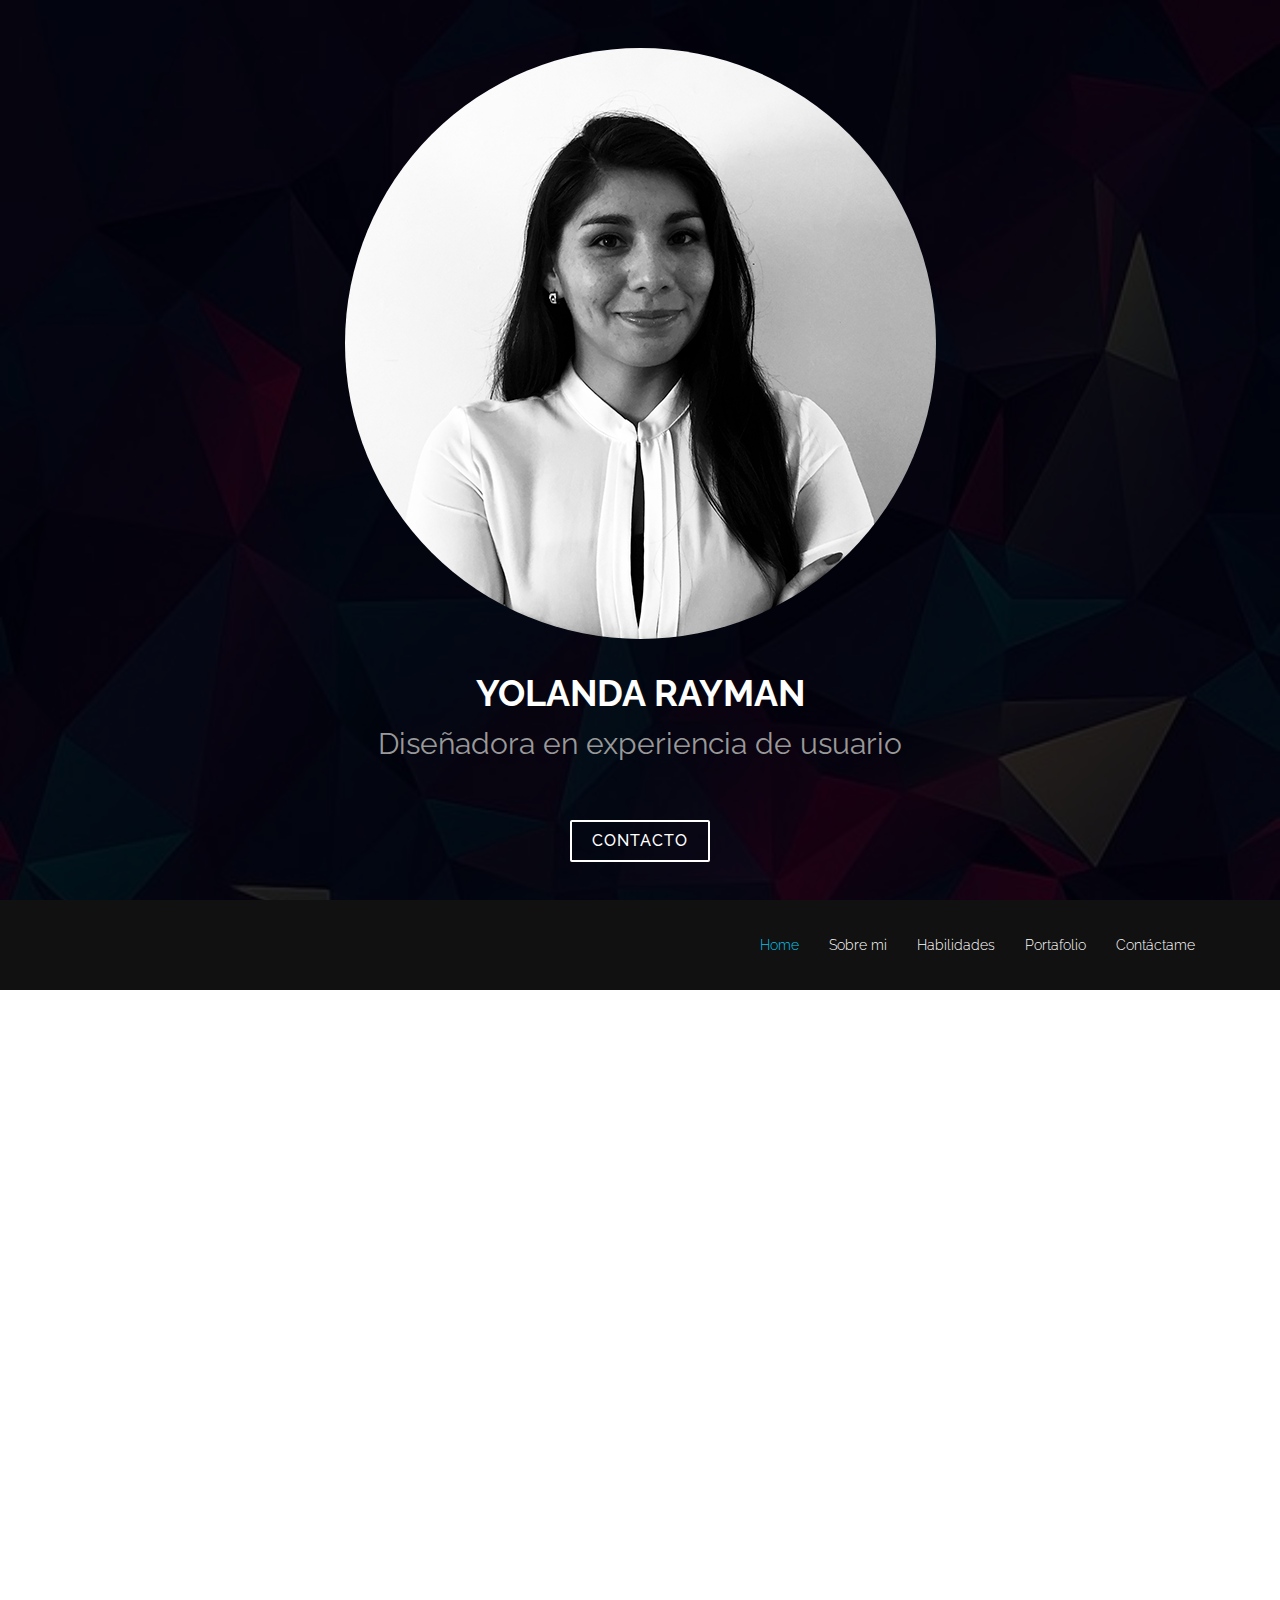
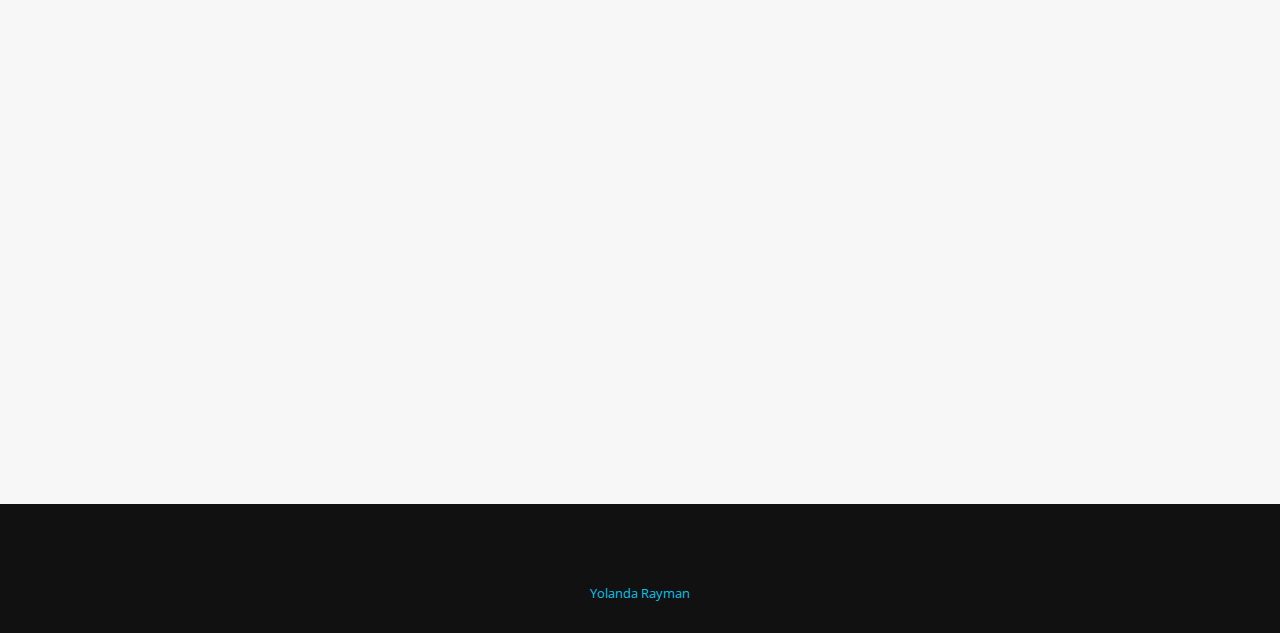
<file: index.html>
<!DOCTYPE html>
<html lang="en">
<head>
  <meta charset="utf-8">
  <title>Yolanda Rayman</title>
  <meta content="width=device-width, initial-scale=1.0" name="viewport">
  <meta content="" name="keywords">
  <meta content="" name="description">
  <!-- Facebook Opengraph integration: https://developers.facebook.com/docs/sharing/opengraph -->
  <meta property="og:title" content="">
  <meta property="og:image" content="">
  <meta property="og:url" content="">
  <meta property="og:site_name" content="">
  <meta property="og:description" content="">
  <!-- Twitter Cards integration: https://dev.twitter.com/cards/  -->
  <meta name="twitter:card" content="summary">
  <meta name="twitter:site" content="">
  <meta name="twitter:title" content="">
  <meta name="twitter:description" content="">
  <meta name="twitter:image" content="">
  <!-- Place your favicon.ico and apple-touch-icon.png in the template root directory -->
  <link href="favicon.ico" rel="shortcut icon">
  <!-- Google Fonts -->
  <link href="https://fonts.googleapis.com/css?family=Open+Sans:300,300i,400,400i,700,700i|Raleway:300,400,500,700,800" rel="stylesheet">
  <!-- Bootstrap CSS File -->
  <link href="lib/bootstrap/css/bootstrap.min.css" rel="stylesheet">
  <!-- Libraries CSS Files -->
  <link href="lib/font-awesome/css/font-awesome.min.css" rel="stylesheet">
  <link href="lib/animate-css/animate.min.css" rel="stylesheet">
  <!-- Main Stylesheet File -->
  <link href="css/style.css" rel="stylesheet">
</head>
<body>
  <div id="preloader"></div>
  <section id="hero">
    <div class="hero-container">
      <div class="wow fadeIn">
        <div class="hero-logo">
          <img class="perfil" src="img/yoli.png" alt="Imperial">
        </div>
        <h1>Yolanda Rayman</h1>
        <h2>Diseñadora en experiencia de usuario </h2>
        <div class="actions">
          <a href="#contact" class="btn-services">Contacto</a>
        </div>
      </div>
    </div>
  </section>
  <!--==========================
  Header Section
  ============================-->
  <header id="header">
    <div class="container">
      <div id="logo" class="pull-left">
        <a href="#hero"></a>
        <!-- Uncomment below if you prefer to use a text image -->
        <!--<h1><a href="#hero">Header 1</a></h1>-->
      </div>
      <nav id="nav-menu-container">
        <ul class="nav-menu">
          <li class="menu-active"><a href="#hero">Home</a></li>
          <li><a href="#about">Sobre mi</a></li>
          <li><a href="#services">Habilidades</a></li>
          <li><a href="#portfolio">Portafolio</a></li>
          <li><a href="#contact">Contáctame</a></li>
        </ul>
      </nav>
      <!-- #nav-menu-container -->
    </div>
  </header>
  <!-- #header -->
  <!--==========================
  About Section
  ============================-->
  <section id="about">
    <div class="container wow fadeInUp">
      <div class="row">
        <div class="col-md-12">
          <h3 class="section-title">Sobre mi</h3>
          <div class="section-title-divider"></div>
          <p>Me gusta aprender de forma constante, compartir con gente nueva, además de buscar nuevos desafíos y oportunidades para crecer, así que siempre estoy aprendiendo algo nuevo.</p>
          <p>Mi objetivo principal es ser parte de un equipo que apoye mi desarrollo como profesional y me plantee diversos retos, por mi parte puedo aportar con la mejor disposición para aprender, siendo resolutiva y trabajando en equipo.</p>
          <p>En este portafolio presento algunos proyectos para mostrar mi proceso de diseño, para que pueda encontrar información sobre el proceso de investigación, las pruebas, la creación de prototipos y el diseño visual.</p>
        </div>
      </div>
    </div>
  </section>
  <!--==========================
  Services Section
  ============================-->
  <section id="services">
    <div class="container wow fadeInUp">
      <div class="row">
        <div class="col-md-12">
          <h3 class="section-title">Habilidades técnicas</h3>
          <div class="section-title-divider"></div>
        </div>
      </div>
        <br>
      <div class="row">
        <div class="col-md-4 service-item">
          <div class="service-icon"><i class="fa fa-child"></i></div>
          <h4 class="service-title"><a href="">Metodología centrada en el usuario.</a></h4>
          <p class="service-description">Procesos iterativos, ágiles, técnicas de investigación e ideación, estrategia de contenidos, usabilidad, storytelling, síntesis de información, wireframe.</p>
        </div>
        <div class="col-md-4 service-item">
          <div class="service-icon"><i class="fa fa-desktop"></i></div>
          <h4 class="service-title"><a href="">Prototipado</a></h4>
          <p class="service-description">Marvelapp, Figma, Pop, Ilustrator</p>
        </div>
        <div class="col-md-4 service-item">
          <div class="service-icon"><i class="fa fa-bar-chart"></i></div>
          <h4 class="service-title"><a href="">Desarrollo Web</a></h4>
          <p class="service-description">Git, github, HTML5, CSS3, JS. <br>Framework: Bootstrap, Materialize</p>
        </div>
      </div>
    </div>
  </section>
  <!--==========================
  Porfolio Section
  ============================-->
  <section id="portfolio">
    <div class="container wow fadeInUp">
      <div class="row">
        <div class="col-md-12">
          <h3 class="section-title">Portafolio Ux</h3>
          <div class="section-title-divider"></div>
        </div>
      </div>
      <div class="row">
        <div class="col-md-4">
          <a class="portfolio-item" style="background-image: url(img/cine.png);" target="_blank" href="https://github.com/yolangelica/club-socios-cine/blob/master/README.md">
            <div class="details">
              <h4>Club socios cine</h4>
              <span>Rediseña la página integrando un perfil de socios, mejorando el formulario de inscripción y facilitando la compra de entradas con el club de socios.</span>
            </div>
          </a>
          <h4 class="text-center">Rediseño web Club cine Hoyts</h4>
        </div>
        <div class="col-md-4">
          <a class="portfolio-item" style="background-image: url(img/export.png);" target="_blank" href="https://github.com/yolangelica/banco-joven-ux/blob/master/README.md">
            <div class="details">
              <h4>Banco joven</h4>
              <span>Proyecto que mejora la experiencia de usuario al entregar recordatorios de pagos y transferencias online a través del móvil.</span>
            </div>
          </a>
          <h4 class="text-center">Banco Joven Mobank</h4>
        </div>
        <div class="col-md-4">
          <a class="portfolio-item" style="background-image: url(img/biblia-logo.png);" target="_blank" href="https://github.com/yolangelica/biblia-app/blob/master/readme.md">
            <div class="details">
              <h4>Biblia app</h4>
              <span>Crea una búsqueda rápida de libros bíblicos o sus versículos, además de permitir guardar las lecturas.</span>
            </div>
          </a>
          <h4 class="text-center">Biblia app</h4>
        </div>
      </div>
    </div>
    <div class="container wow fa">
      <div class="row">
        <div class="col-md-12">
          <h3 class="section-title">Maquetado</h3>
          <div class="section-title-divider"></div>
        </div>
      </div>
      <div class="row">
        <div class="col-md-6">
          <a class="portfolio-item img-responsive" style="background-image: url(https://user-images.githubusercontent.com/32304271/38166894-f7732504-3501-11e8-971f-7499bc98c681.png);" target="_blank" href="https://github.com/yolangelica/FoodMap-reto">
            <div class="details">
              <h4>Food-map</h4>
              <span>Por medio de jquery, html5, css3 y bootstrap se crea filtro de tipos de comida Arabe, Peruana y China de forma responsive.</span>
            </div>
          </a>
          <h4 class="text-center">Food-Map</h4>
        </div>
        <div class="col-md-6">
          <a class="portfolio-item img-responsive" style="background-image: url(https://user-images.githubusercontent.com/32304271/38167196-b05a8800-3507-11e8-9444-0bba8a086832.png);" target="_blank" href="https://github.com/yolangelica/materialize-practica-pandaLover">
            <div class="details">
              <h4>Panda-Lover</h4>
              <span>Panda Lover página responsive, solo maquetación con html5, css3, materialize.</span>
            </div>
          </a>
          <h4 class="text-center">Panda-Love</h4>
        </div>
      </div>
    </div>
  </section>
  <!--==========================
  Contact Section
  ============================-->
  <section id="contact">
    <div class="container wow fadeInUp">
      <div class="row">
        <div class="col-md-12">
          <h3 class="section-title">Contáctame</h3>
          <div class="section-title-divider"></div>
        </div>
      </div>
      <div class="col-md-5 col-md-push-2">
        <div class="form">
          <div id="sendmessage">Your message has been sent. Thank you!</div>
          <div id="errormessage"></div>
          <form action="https://formspree.io/rayman.yolanda@gmail.com" method="Post" role="form" class="contactForm">
             <div class="form-group">
              <br>
               <p>Puedes enviar un correo directo, dejando tu email y un mensaje</p>
             </div>
            <div class="form-group">
              <input type="email" name="email"  class="form-control"  id="email" placeholder="Tu email" data-rule="email"/>
            </div>
            <div class="form-group">
              <textarea class="form-control" textarea name="message"  rows="5" data-rule="required" data-msg="Please write something for us" placeholder="Mensaje"></textarea>
            </div>
            <div class="text-center"><button type="submit">Enviar</button></div>
          </form>
        </div>
      </div>
      <div class="row">
        <div class="col-md-3 col-md-push-2">
          <div class="info">
            <div>
              <i class="fa fa-linkedin"></i>
              <p><a href="www.linkedin.com/in/yolanda-rayman-ux">Linkedin</a></p>
            </div>
            <div>
              <i class="fa fa-envelope"></i>
              <p>rayman.yolanda@gmail.com</p>
            </div>
            <div>
              <i class="fa fa-phone"></i>
              <p>+569 5714 8813</p>
            </div>
            <div>
              <i class="fa fa-download"></i>
              <a href="https://github.com/yolangelica/yolangelica.github.io/raw/master/img/curriculum.pdf" target="_blank">Descargar currículum</a>
            </div>
          </div>
        </div>
      </div>
    </div>
  </section>
  <!--==========================
  Footer
============================-->
  <footer id="footer">
    <div class="container">
      <div class="row">
        <div class="col-md-12">
          <div class="copyright">
          </div>
          <div class="credits">
            <a href="https://github.com/yolangelica?tab=repositories">Yolanda Rayman</a>
          </div>
        </div>
      </div>
    </div>
  </footer>
  <!-- #footer -->
  <a href="#" class="back-to-top"><i class="fa fa-chevron-up"></i></a>
  <!-- Required JavaScript Libraries -->
  <script src="lib/jquery/jquery.min.js"></script>
  <script src="lib/bootstrap/js/bootstrap.min.js"></script>
  <script src="lib/superfish/hoverIntent.js"></script>
  <script src="lib/superfish/superfish.min.js"></script>
  <script src="lib/morphext/morphext.min.js"></script>
  <script src="lib/wow/wow.min.js"></script>
  <script src="lib/stickyjs/sticky.js"></script>
  <script src="lib/easing/easing.js"></script>
  <!-- Template Specisifc Custom Javascript File -->
  <script src="js/custom.js"></script>
</body>
</html>
</file>
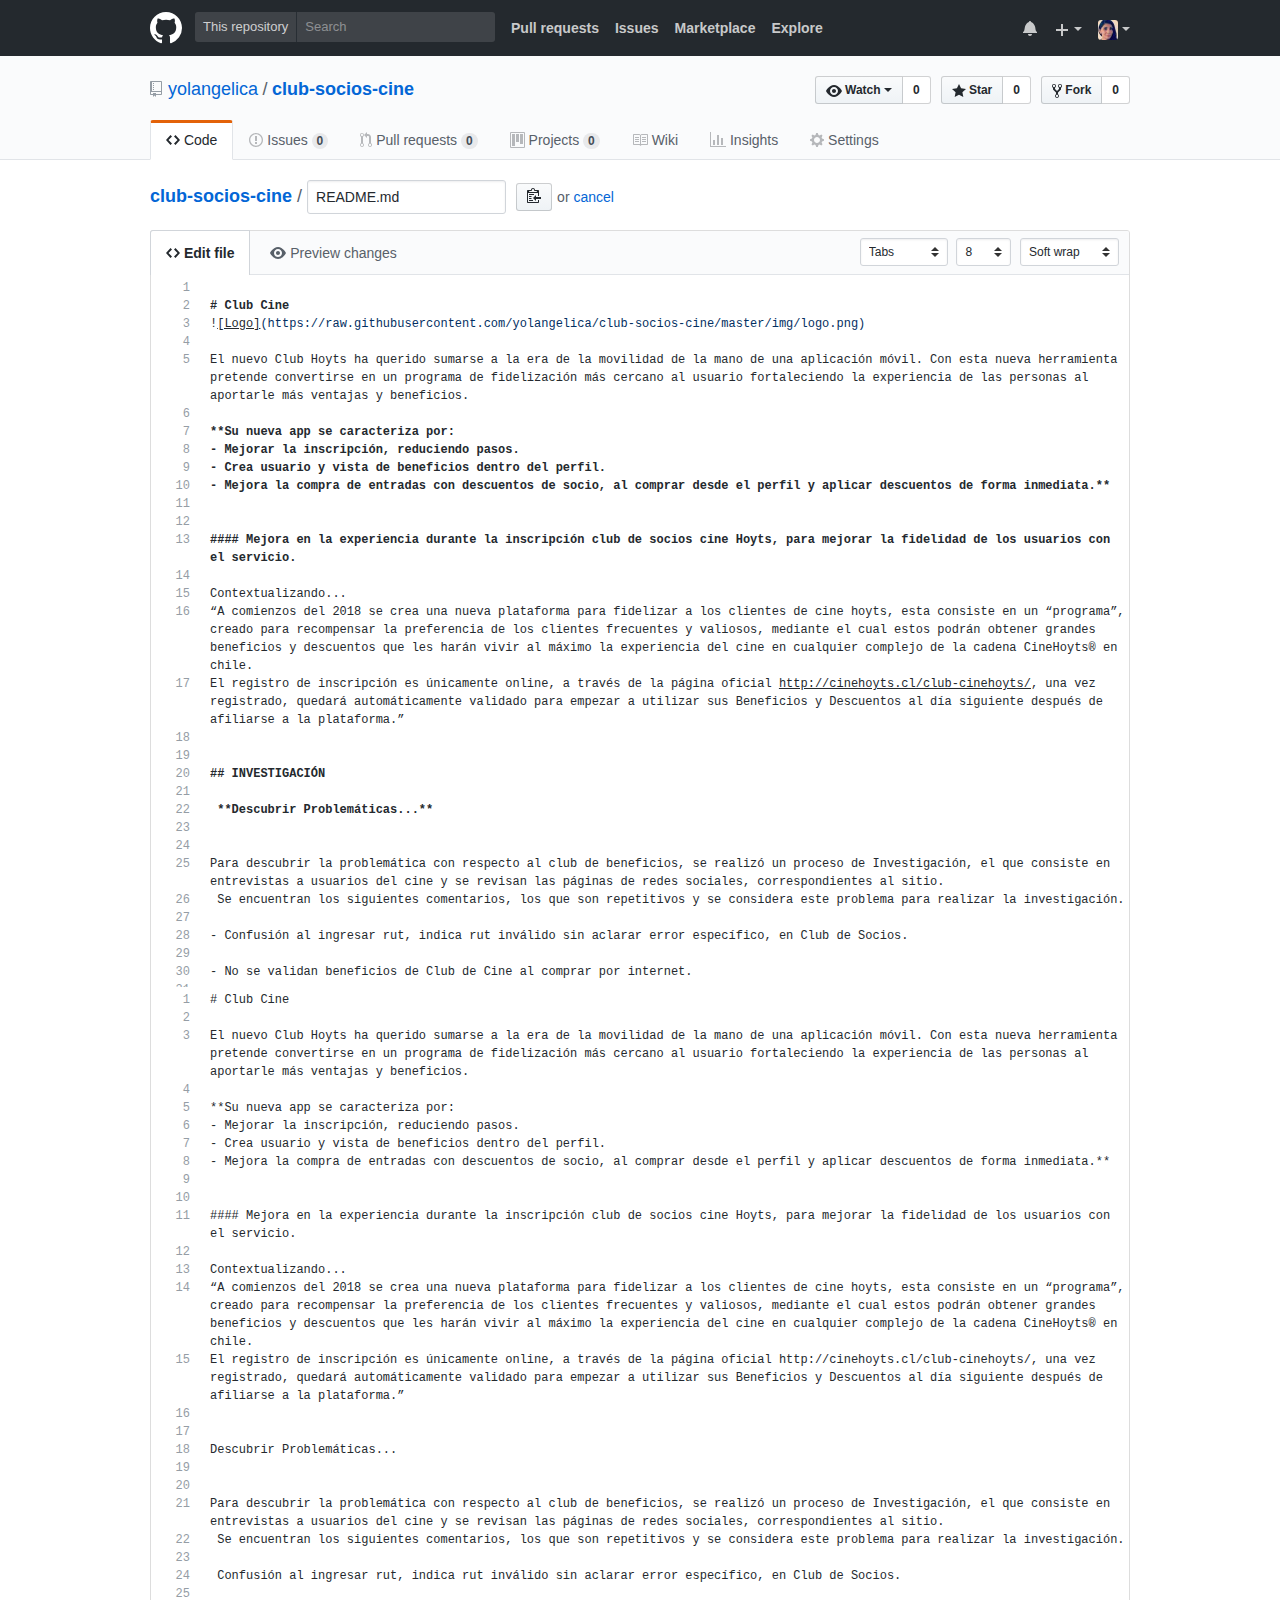
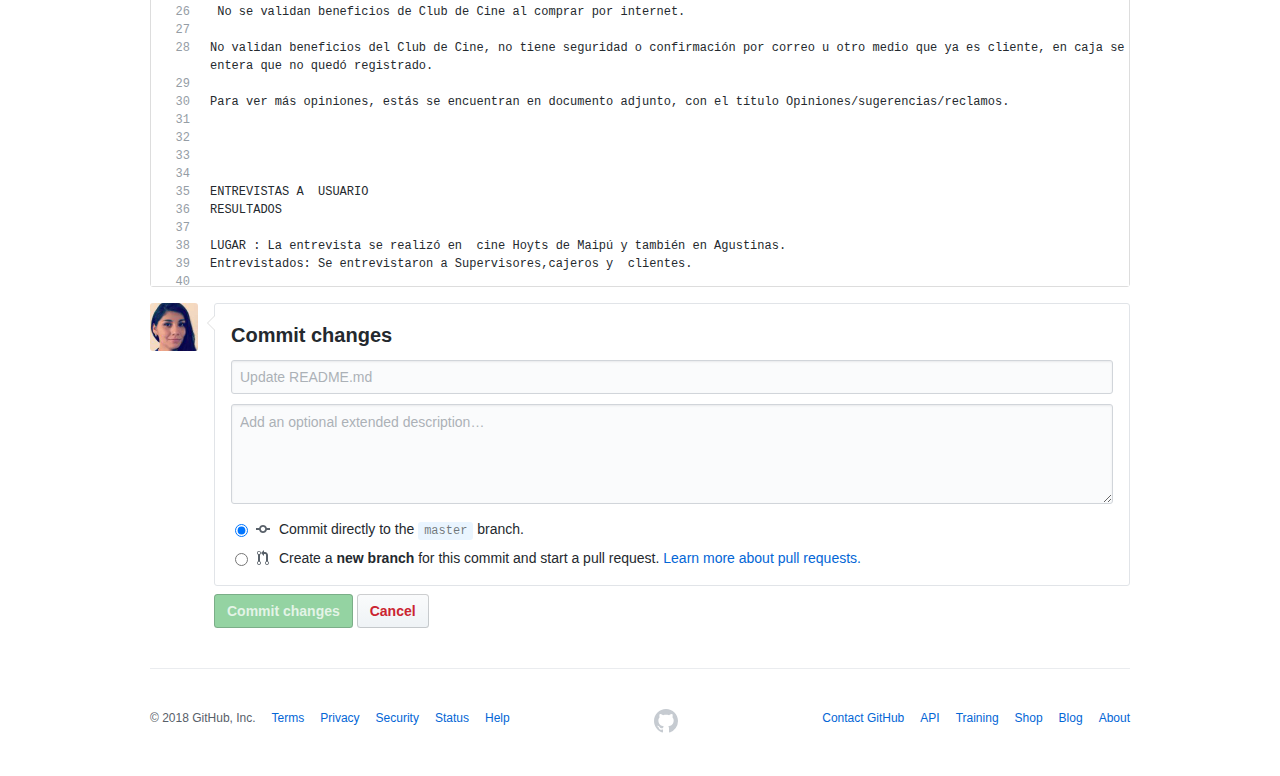
<file: img/Editing club-socios-cine_README.md at master · yolangelica_club-socios-cine.html>
<!DOCTYPE html>
<!-- saved from url=(0069)https://github.com/yolangelica/club-socios-cine/edit/master/README.md -->
<html lang="en"><head><meta http-equiv="Content-Type" content="text/html; charset=UTF-8">
    
  <link rel="dns-prefetch" href="https://assets-cdn.github.com/">
  <link rel="dns-prefetch" href="https://avatars0.githubusercontent.com/">
  <link rel="dns-prefetch" href="https://avatars1.githubusercontent.com/">
  <link rel="dns-prefetch" href="https://avatars2.githubusercontent.com/">
  <link rel="dns-prefetch" href="https://avatars3.githubusercontent.com/">
  <link rel="dns-prefetch" href="https://github-cloud.s3.amazonaws.com/">
  <link rel="dns-prefetch" href="https://user-images.githubusercontent.com/">



  <link crossorigin="anonymous" media="all" integrity="sha512-KDZfnHRZjn4xEe2VuPe5iA8c+O1aNoowrYTe3DQQR97UQDzf5HZ15My/ytImCLmX5X6kBM8kwtuUVj5H+DOZbA==" rel="stylesheet" href="./Editing club-socios-cine_README.md at master · yolangelica_club-socios-cine_files/frameworks-7d09971c51977b60c6626362003ef38a.css">
  <link crossorigin="anonymous" media="all" integrity="sha512-FpA5YMJMEoVOh13/rVHYeJ0R6GwkMMmCK1HxT/kACNRPaeqOws/hs8nOeP6z01qO5B1wBJ6FJFy4g+BceUjgGw==" rel="stylesheet" href="./Editing club-socios-cine_README.md at master · yolangelica_club-socios-cine_files/github-b41cf1470327d5ea4cbf14fec59fa423.css">
  
  
  
  

  <meta name="viewport" content="width=device-width">
  
  <title>Editing club-socios-cine/README.md at master · yolangelica/club-socios-cine</title>
    <meta name="description" content="GitHub is where people build software. More than 27 million people use GitHub to discover, fork, and contribute to over 80 million projects.">
  <link rel="search" type="application/opensearchdescription+xml" href="https://github.com/opensearch.xml" title="GitHub">
  <link rel="fluid-icon" href="https://github.com/fluidicon.png" title="GitHub">
  <meta property="fb:app_id" content="1401488693436528">

    
    <meta property="og:image" content="https://avatars2.githubusercontent.com/u/32304271?s=400&amp;v=4"><meta property="og:site_name" content="GitHub"><meta property="og:type" content="object"><meta property="og:title" content="yolangelica/club-socios-cine"><meta property="og:url" content="https://github.com/yolangelica/club-socios-cine"><meta property="og:description" content="club-socios-cine - Esta nueva plataforma, modifica el sitio, siendo más fácil el proceso de registro, creando  un perfil para que el usuario tenga el control de sus beneficios y puntos y simplifica...">

  <link rel="assets" href="https://assets-cdn.github.com/">
  <link rel="web-socket" href="wss://live.github.com/_sockets/VjI6MjU5MzIxODUyOmQyNmM1MjVkMGUwYjVmZmIzZTFiMmQ5YjA4ZTZlMTFiYWM3NDJkNGM5MjhjNTkzOTNmZGM3Y2MyODEyNGM4Njc=--2f25d9e585746f43257df58f9b8e529f647ee425">
  <meta name="pjax-timeout" content="1000">
  <link rel="sudo-modal" href="https://github.com/sessions/sudo_modal">
  <meta name="request-id" content="E31C:182FA:BCE87:16A4D1:5AB91C57" data-pjax-transient="">


  

  <meta name="selected-link" value="repo_source" data-pjax-transient="">

    <meta name="google-site-verification" content="KT5gs8h0wvaagLKAVWq8bbeNwnZZK1r1XQysX3xurLU">
  <meta name="google-site-verification" content="ZzhVyEFwb7w3e0-uOTltm8Jsck2F5StVihD0exw2fsA">
  <meta name="google-site-verification" content="GXs5KoUUkNCoaAZn7wPN-t01Pywp9M3sEjnt_3_ZWPc">
    <meta name="google-analytics" content="UA-3769691-2">

<meta name="octolytics-host" content="collector.githubapp.com"><meta name="octolytics-app-id" content="github"><meta name="octolytics-event-url" content="https://collector.githubapp.com/github-external/browser_event"><meta name="octolytics-dimension-request_id" content="E31C:182FA:BCE87:16A4D1:5AB91C57"><meta name="octolytics-dimension-region_edge" content="iad"><meta name="octolytics-dimension-region_render" content="iad"><meta name="octolytics-actor-id" content="32304271"><meta name="octolytics-actor-login" content="yolangelica"><meta name="octolytics-actor-hash" content="d0eab1fe733144ded8e8b7bf2fad7f6c23bf93ae34a989dcb7a5e8765c07ba76">
<meta name="hydro-events-url" content="https://github.com/hydro_browser_events">
<meta name="analytics-location" content="/&lt;user-name&gt;/&lt;repo-name&gt;/blob/edit" data-pjax-transient="true">




  <meta class="js-ga-set" name="dimension1" content="Logged In">


  

      <meta name="hostname" content="github.com">
    <meta name="user-login" content="yolangelica">

      <meta name="expected-hostname" content="github.com">
    <meta name="js-proxy-site-detection-payload" content="[base64]">

    <meta name="enabled-features" content="UNIVERSE_BANNER,FREE_TRIALS,MARKETPLACE_INSIGHTS,MARKETPLACE_INSIGHTS_CONVERSION_PERCENTAGES">

  <meta name="html-safe-nonce" content="437cc4af86b8597cb7d9cb2589656c9d52be3831">

  <meta http-equiv="x-pjax-version" content="23857cf6f6beef602e0a4b4a84d5f42e">
  

      <link href="https://github.com/yolangelica/club-socios-cine/commits/master.atom" rel="alternate" title="Recent Commits to club-socios-cine:master" type="application/atom+xml">

  <meta name="description" content="club-socios-cine - Esta nueva plataforma, modifica el sitio, siendo más fácil el proceso de registro, creando  un perfil para que el usuario tenga el control de sus beneficios y puntos y simplificando la compra de entradas utilizando los descuentos a través de la web.">
  <meta name="go-import" content="github.com/yolangelica/club-socios-cine git https://github.com/yolangelica/club-socios-cine.git">

  <meta name="octolytics-dimension-user_id" content="32304271"><meta name="octolytics-dimension-user_login" content="yolangelica"><meta name="octolytics-dimension-repository_id" content="126854599"><meta name="octolytics-dimension-repository_nwo" content="yolangelica/club-socios-cine"><meta name="octolytics-dimension-repository_public" content="true"><meta name="octolytics-dimension-repository_is_fork" content="false"><meta name="octolytics-dimension-repository_network_root_id" content="126854599"><meta name="octolytics-dimension-repository_network_root_nwo" content="yolangelica/club-socios-cine"><meta name="octolytics-dimension-repository_explore_github_marketplace_ci_cta_shown" content="true">




  <meta name="browser-stats-url" content="https://api.github.com/_private/browser/stats">

  <meta name="browser-errors-url" content="https://api.github.com/_private/browser/errors">

  <link rel="mask-icon" href="https://assets-cdn.github.com/pinned-octocat.svg" color="#000000">
  <link rel="icon" type="image/x-icon" class="js-site-favicon" href="https://assets-cdn.github.com/favicon.ico">

<meta name="theme-color" content="#1e2327">


  <meta name="u2f-support" content="true">

<link rel="manifest" href="https://github.com/manifest.json" crossorigin="use-credentials">

  </head>

  <body class="logged-in env-production page-edit-blob">
    

  <div class="position-relative js-header-wrapper ">
    <a href="https://github.com/yolangelica/club-socios-cine/edit/master/README.md#start-of-content" tabindex="1" class="bg-black text-white p-3 show-on-focus js-skip-to-content">Skip to content</a>
    <div id="js-pjax-loader-bar" class="pjax-loader-bar"><div class="progress"></div></div>

    
    
    



        
<header class="Header  f5" role="banner">
  <div class="d-flex flex-justify-between px-3 container-lg">
    <div class="d-flex flex-justify-between ">
      <div class="">
        <a class="header-logo-invertocat" href="https://github.com/" data-hotkey="g d" aria-label="Homepage" data-ga-click="Header, go to dashboard, icon:logo">
  <svg height="32" class="octicon octicon-mark-github" viewBox="0 0 16 16" version="1.1" width="32" aria-hidden="true"><path fill-rule="evenodd" d="M8 0C3.58 0 0 3.58 0 8c0 3.54 2.29 6.53 5.47 7.59.4.07.55-.17.55-.38 0-.19-.01-.82-.01-1.49-2.01.37-2.53-.49-2.69-.94-.09-.23-.48-.94-.82-1.13-.28-.15-.68-.52-.01-.53.63-.01 1.08.58 1.23.82.72 1.21 1.87.87 2.33.66.07-.52.28-.87.51-1.07-1.78-.2-3.64-.89-3.64-3.95 0-.87.31-1.59.82-2.15-.08-.2-.36-1.02.08-2.12 0 0 .67-.21 2.2.82.64-.18 1.32-.27 2-.27.68 0 1.36.09 2 .27 1.53-1.04 2.2-.82 2.2-.82.44 1.1.16 1.92.08 2.12.51.56.82 1.27.82 2.15 0 3.07-1.87 3.75-3.65 3.95.29.25.54.73.54 1.48 0 1.07-.01 1.93-.01 2.2 0 .21.15.46.55.38A8.013 8.013 0 0 0 16 8c0-4.42-3.58-8-8-8z"></path></svg>
</a>

      </div>

    </div>

    <div class="HeaderMenu d-flex flex-justify-between flex-auto">
      <div class="d-flex">
            <div class="">
              <div class="header-search scoped-search site-scoped-search js-site-search" role="search">
  <!-- '"` --><!-- </textarea></xmp> --><form class="js-site-search-form" data-scoped-search-url="/yolangelica/club-socios-cine/search" data-unscoped-search-url="/search" action="https://github.com/yolangelica/club-socios-cine/search" accept-charset="UTF-8" method="get"><input name="utf8" type="hidden" value="✓">
    <label class="form-control header-search-wrapper js-chromeless-input-container">
        <a class="header-search-scope no-underline" href="https://github.com/yolangelica/club-socios-cine/edit/master/README.md">This repository</a>
      <input type="text" class="form-control header-search-input js-site-search-focus js-site-search-field is-clearable" data-hotkey="s,/" name="q" value="" placeholder="Search" aria-label="Search this repository" data-unscoped-placeholder="Search GitHub" data-scoped-placeholder="Search" autocapitalize="off">
        <input type="hidden" class="js-site-search-type-field" name="type">
    </label>
</form></div>

            </div>

          <ul class="d-flex pl-2 flex-items-center text-bold list-style-none" role="navigation">
            <li>
              <a class="js-selected-navigation-item HeaderNavlink px-2" data-hotkey="g p" data-ga-click="Header, click, Nav menu - item:pulls context:user" aria-label="Pull requests you created" data-selected-links="/pulls /pulls/assigned /pulls/mentioned /pulls" href="https://github.com/pulls">
                Pull requests
</a>            </li>
            <li>
              <a class="js-selected-navigation-item HeaderNavlink px-2" data-hotkey="g i" data-ga-click="Header, click, Nav menu - item:issues context:user" aria-label="Issues you created" data-selected-links="/issues /issues/assigned /issues/mentioned /issues" href="https://github.com/issues">
                Issues
</a>            </li>
                <li>
                  <a class="js-selected-navigation-item HeaderNavlink px-2" data-ga-click="Header, click, Nav menu - item:marketplace context:user" data-selected-links=" /marketplace" href="https://github.com/marketplace">
                    Marketplace
</a>                </li>
            <li>
              <a class="js-selected-navigation-item HeaderNavlink px-2" data-ga-click="Header, click, Nav menu - item:explore" data-selected-links="/explore /trending /trending/developers /integrations /integrations/feature/code /integrations/feature/collaborate /integrations/feature/ship showcases showcases_search showcases_landing /explore" href="https://github.com/explore">
                Explore
</a>            </li>
          </ul>
      </div>

      <div class="d-flex">
        
<ul class="user-nav d-flex flex-items-center list-style-none" id="user-links">
  <li class="dropdown js-menu-container">
    <span class="d-inline-block  px-2">
      
    <a aria-label="You have no unread notifications" class="notification-indicator tooltipped tooltipped-s  js-socket-channel js-notification-indicator" data-hotkey="g n" data-ga-click="Header, go to notifications, icon:read" data-channel="notification-changed:32304271" href="https://github.com/notifications">
        <span class="mail-status "></span>
        <svg class="octicon octicon-bell" viewBox="0 0 14 16" version="1.1" width="14" height="16" aria-hidden="true"><path fill-rule="evenodd" d="M14 12v1H0v-1l.73-.58c.77-.77.81-2.55 1.19-4.42C2.69 3.23 6 2 6 2c0-.55.45-1 1-1s1 .45 1 1c0 0 3.39 1.23 4.16 5 .38 1.88.42 3.66 1.19 4.42l.66.58H14zm-7 4c1.11 0 2-.89 2-2H5c0 1.11.89 2 2 2z"></path></svg>
</a>
    </span>
  </li>

  <li class="dropdown js-menu-container">
    <details class="dropdown-details details-reset js-dropdown-details d-flex px-2 flex-items-center">
      <summary class="HeaderNavlink" aria-label="Create new…" data-ga-click="Header, create new, icon:add">
        <svg class="octicon octicon-plus float-left mr-1 mt-1" viewBox="0 0 12 16" version="1.1" width="12" height="16" aria-hidden="true"><path fill-rule="evenodd" d="M12 9H7v5H5V9H0V7h5V2h2v5h5z"></path></svg>
        <span class="dropdown-caret mt-1"></span>
      </summary>

      <ul class="dropdown-menu dropdown-menu-sw">
        
<a class="dropdown-item" href="https://github.com/new" data-ga-click="Header, create new repository">
  New repository
</a>

  <a class="dropdown-item" href="https://github.com/new/import" data-ga-click="Header, import a repository">
    Import repository
  </a>

<a class="dropdown-item" href="https://gist.github.com/" data-ga-click="Header, create new gist">
  New gist
</a>

  <a class="dropdown-item" href="https://github.com/organizations/new" data-ga-click="Header, create new organization">
    New organization
  </a>



  <div class="dropdown-divider"></div>
  <div class="dropdown-header">
    <span title="yolangelica/club-socios-cine">This repository</span>
  </div>
    <a class="dropdown-item" href="https://github.com/yolangelica/club-socios-cine/issues/new" data-ga-click="Header, create new issue">
      New issue
    </a>

      </ul>
    </details>
  </li>

  <li class="dropdown js-menu-container">

    <details class="dropdown-details details-reset js-dropdown-details d-flex pl-2 flex-items-center">
      <summary class="HeaderNavlink name mt-1" aria-label="View profile and more" data-ga-click="Header, show menu, icon:avatar">
        <img alt="@yolangelica" class="avatar float-left mr-1" src="./Editing club-socios-cine_README.md at master · yolangelica_club-socios-cine_files/32304271" height="20" width="20">
        <span class="dropdown-caret"></span>
      </summary>

      <ul class="dropdown-menu dropdown-menu-sw">
        <li class="dropdown-header header-nav-current-user css-truncate">
          Signed in as <strong class="css-truncate-target">yolangelica</strong>
        </li>

        <li class="dropdown-divider"></li>

        <li><a class="dropdown-item" href="https://github.com/yolangelica" data-ga-click="Header, go to profile, text:your profile">
          Your profile
        </a></li>
        <li><a class="dropdown-item" href="https://github.com/yolangelica?tab=stars" data-ga-click="Header, go to starred repos, text:your stars">
          Your stars
        </a></li>
          <li><a class="dropdown-item" href="https://gist.github.com/" data-ga-click="Header, your gists, text:your gists">Your gists</a></li>

        <li class="dropdown-divider"></li>

        <li><a class="dropdown-item" href="https://help.github.com/" data-ga-click="Header, go to help, text:help">
          Help
        </a></li>

        <li><a class="dropdown-item" href="https://github.com/settings/profile" data-ga-click="Header, go to settings, icon:settings">
          Settings
        </a></li>

        <li><!-- '"` --><!-- </textarea></xmp> --><form class="logout-form" action="https://github.com/logout" accept-charset="UTF-8" method="post"><input name="utf8" type="hidden" value="✓"><input type="hidden" name="authenticity_token" value="Q2gFm8H99O+ZqjC4bFCyi5ODFXri/O7dsMC/2Ai2PLVkO3cOAcv/qEIG3NGHEAsBr+bSxV/8ACXVceI4WTSGJA==">
          <button type="submit" class="dropdown-item dropdown-signout" data-ga-click="Header, sign out, icon:logout">
            Sign out
          </button>
        </form></li>
      </ul>
    </details>
  </li>
</ul>



        <!-- '"` --><!-- </textarea></xmp> --><form class="sr-only right-0" action="https://github.com/logout" accept-charset="UTF-8" method="post"><input name="utf8" type="hidden" value="✓"><input type="hidden" name="authenticity_token" value="a8uG/Jh6YbuhjR4oLpA4rNwT1NQcQzdtfy2qjt2ng+9MmPRpWExq/Hoh8kHF0IEm4HYTa6FD2ZUanPdujCU5fg==">
          <button type="submit" class="dropdown-item dropdown-signout" data-ga-click="Header, sign out, icon:logout">
            Sign out
          </button>
</form>      </div>
    </div>
  </div>
</header>

      

  </div>

  <div id="start-of-content" class="show-on-focus"></div>

    <div id="js-flash-container">
</div>



  <div role="main" class="application-main ">
        <div itemscope="" itemtype="http://schema.org/SoftwareSourceCode" class="">
    <div id="js-repo-pjax-container" data-pjax-container="">
      





  <div class="pagehead repohead instapaper_ignore readability-menu experiment-repo-nav  ">
    <div class="repohead-details-container clearfix container">

      <ul class="pagehead-actions">
  <li>
        <!-- '"` --><!-- </textarea></xmp> --><form data-autosubmit="true" data-remote="true" class="js-social-container" action="https://github.com/notifications/subscribe" accept-charset="UTF-8" method="post"><input name="utf8" type="hidden" value="✓"><input type="hidden" name="authenticity_token" value="SPB2waEubRRN9PYvohOxSTWkkcZo7Nh68ncd2OwbehL4xxFaaUJAHjDMs7ACjnWWbVWEpojviV/PyB0O1ckLCg==">      <input type="hidden" name="repository_id" id="repository_id" value="126854599" class="form-control">

        <div class="select-menu js-menu-container js-select-menu">
          <a href="https://github.com/yolangelica/club-socios-cine/subscription" class="btn btn-sm btn-with-count select-menu-button js-menu-target" role="button" aria-haspopup="true" aria-expanded="false" aria-label="Toggle repository notifications menu" data-ga-click="Repository, click Watch settings, action:blob#edit">
            <span class="js-select-button">
                <svg class="octicon octicon-eye" viewBox="0 0 16 16" version="1.1" width="16" height="16" aria-hidden="true"><path fill-rule="evenodd" d="M8.06 2C3 2 0 8 0 8s3 6 8.06 6C13 14 16 8 16 8s-3-6-7.94-6zM8 12c-2.2 0-4-1.78-4-4 0-2.2 1.8-4 4-4 2.22 0 4 1.8 4 4 0 2.22-1.78 4-4 4zm2-4c0 1.11-.89 2-2 2-1.11 0-2-.89-2-2 0-1.11.89-2 2-2 1.11 0 2 .89 2 2z"></path></svg>
                Watch
            </span>
          </a>
          <a class="social-count js-social-count" href="https://github.com/yolangelica/club-socios-cine/watchers" aria-label="0 users are watching this repository">
            0
          </a>

        <div class="select-menu-modal-holder">
          <div class="select-menu-modal subscription-menu-modal js-menu-content">
            <div class="select-menu-header js-navigation-enable" tabindex="-1">
              <svg class="octicon octicon-x js-menu-close" role="img" aria-label="Close" viewBox="0 0 12 16" version="1.1" width="12" height="16"><path fill-rule="evenodd" d="M7.48 8l3.75 3.75-1.48 1.48L6 9.48l-3.75 3.75-1.48-1.48L4.52 8 .77 4.25l1.48-1.48L6 6.52l3.75-3.75 1.48 1.48z"></path></svg>
              <span class="select-menu-title">Notifications</span>
            </div>

              <div class="select-menu-list js-navigation-container" role="menu">

                <div class="select-menu-item js-navigation-item selected" role="menuitem" tabindex="0">
                  <svg class="octicon octicon-check select-menu-item-icon" viewBox="0 0 12 16" version="1.1" width="12" height="16" aria-hidden="true"><path fill-rule="evenodd" d="M12 5l-8 8-4-4 1.5-1.5L4 10l6.5-6.5z"></path></svg>
                  <div class="select-menu-item-text">
                    <input type="radio" name="do" id="do_included" value="included" checked="checked">
                    <span class="select-menu-item-heading">Not watching</span>
                    <span class="description">Be notified when participating or @mentioned.</span>
                    <span class="js-select-button-text hidden-select-button-text">
                      <svg class="octicon octicon-eye" viewBox="0 0 16 16" version="1.1" width="16" height="16" aria-hidden="true"><path fill-rule="evenodd" d="M8.06 2C3 2 0 8 0 8s3 6 8.06 6C13 14 16 8 16 8s-3-6-7.94-6zM8 12c-2.2 0-4-1.78-4-4 0-2.2 1.8-4 4-4 2.22 0 4 1.8 4 4 0 2.22-1.78 4-4 4zm2-4c0 1.11-.89 2-2 2-1.11 0-2-.89-2-2 0-1.11.89-2 2-2 1.11 0 2 .89 2 2z"></path></svg>
                      Watch
                    </span>
                  </div>
                </div>

                <div class="select-menu-item js-navigation-item " role="menuitem" tabindex="0">
                  <svg class="octicon octicon-check select-menu-item-icon" viewBox="0 0 12 16" version="1.1" width="12" height="16" aria-hidden="true"><path fill-rule="evenodd" d="M12 5l-8 8-4-4 1.5-1.5L4 10l6.5-6.5z"></path></svg>
                  <div class="select-menu-item-text">
                    <input type="radio" name="do" id="do_subscribed" value="subscribed">
                    <span class="select-menu-item-heading">Watching</span>
                    <span class="description">Be notified of all conversations.</span>
                    <span class="js-select-button-text hidden-select-button-text">
                      <svg class="octicon octicon-eye" viewBox="0 0 16 16" version="1.1" width="16" height="16" aria-hidden="true"><path fill-rule="evenodd" d="M8.06 2C3 2 0 8 0 8s3 6 8.06 6C13 14 16 8 16 8s-3-6-7.94-6zM8 12c-2.2 0-4-1.78-4-4 0-2.2 1.8-4 4-4 2.22 0 4 1.8 4 4 0 2.22-1.78 4-4 4zm2-4c0 1.11-.89 2-2 2-1.11 0-2-.89-2-2 0-1.11.89-2 2-2 1.11 0 2 .89 2 2z"></path></svg>
                        Unwatch
                    </span>
                  </div>
                </div>

                <div class="select-menu-item js-navigation-item " role="menuitem" tabindex="0">
                  <svg class="octicon octicon-check select-menu-item-icon" viewBox="0 0 12 16" version="1.1" width="12" height="16" aria-hidden="true"><path fill-rule="evenodd" d="M12 5l-8 8-4-4 1.5-1.5L4 10l6.5-6.5z"></path></svg>
                  <div class="select-menu-item-text">
                    <input type="radio" name="do" id="do_ignore" value="ignore">
                    <span class="select-menu-item-heading">Ignoring</span>
                    <span class="description">Never be notified.</span>
                    <span class="js-select-button-text hidden-select-button-text">
                      <svg class="octicon octicon-mute" viewBox="0 0 16 16" version="1.1" width="16" height="16" aria-hidden="true"><path fill-rule="evenodd" d="M8 2.81v10.38c0 .67-.81 1-1.28.53L3 10H1c-.55 0-1-.45-1-1V7c0-.55.45-1 1-1h2l3.72-3.72C7.19 1.81 8 2.14 8 2.81zm7.53 3.22l-1.06-1.06-1.97 1.97-1.97-1.97-1.06 1.06L11.44 8 9.47 9.97l1.06 1.06 1.97-1.97 1.97 1.97 1.06-1.06L13.56 8l1.97-1.97z"></path></svg>
                        Stop ignoring
                    </span>
                  </div>
                </div>

              </div>

            </div>
          </div>
        </div>
</form>
  </li>

  <li>
    
  <div class="js-toggler-container js-social-container starring-container ">
    <!-- '"` --><!-- </textarea></xmp> --><form class="starred js-social-form" action="https://github.com/yolangelica/club-socios-cine/unstar" accept-charset="UTF-8" method="post"><input name="utf8" type="hidden" value="✓"><input type="hidden" name="authenticity_token" value="Px3zZR2EyqBT3YnUlUtt38D3uWZUghrppy7h1uXCrTryhaLIvzOX+o96ulyoP4zOKIaj+IJcKbeM8rx2w9dnmg==">
      <input type="hidden" name="context" value="repository">
      <button type="submit" class="btn btn-sm btn-with-count js-toggler-target" aria-label="Unstar this repository" title="Unstar yolangelica/club-socios-cine" data-ga-click="Repository, click unstar button, action:blob#edit; text:Unstar">
        <svg class="octicon octicon-star" viewBox="0 0 14 16" version="1.1" width="14" height="16" aria-hidden="true"><path fill-rule="evenodd" d="M14 6l-4.9-.64L7 1 4.9 5.36 0 6l3.6 3.26L2.67 14 7 11.67 11.33 14l-.93-4.74z"></path></svg>
        Unstar
      </button>
        <a class="social-count js-social-count" href="https://github.com/yolangelica/club-socios-cine/stargazers" aria-label="0 users starred this repository">
          0
        </a>
</form>
    <!-- '"` --><!-- </textarea></xmp> --><form class="unstarred js-social-form" action="https://github.com/yolangelica/club-socios-cine/star" accept-charset="UTF-8" method="post"><input name="utf8" type="hidden" value="✓"><input type="hidden" name="authenticity_token" value="shEAfTjqA50wYaD/b+ckhXCoHTr/I7fQZ4dxDAvxb9SHjVTh1mNvoMnnyMQb48zpvmx8cpDmIBJ4rDtlk9nWsA==">
      <input type="hidden" name="context" value="repository">
      <button type="submit" class="btn btn-sm btn-with-count js-toggler-target" aria-label="Star this repository" title="Star yolangelica/club-socios-cine" data-ga-click="Repository, click star button, action:blob#edit; text:Star">
        <svg class="octicon octicon-star" viewBox="0 0 14 16" version="1.1" width="14" height="16" aria-hidden="true"><path fill-rule="evenodd" d="M14 6l-4.9-.64L7 1 4.9 5.36 0 6l3.6 3.26L2.67 14 7 11.67 11.33 14l-.93-4.74z"></path></svg>
        Star
      </button>
        <a class="social-count js-social-count" href="https://github.com/yolangelica/club-socios-cine/stargazers" aria-label="0 users starred this repository">
          0
        </a>
</form>  </div>

  </li>

  <li>
          <!-- '"` --><!-- </textarea></xmp> --><form class="btn-with-count" action="https://github.com/yolangelica/club-socios-cine/fork" accept-charset="UTF-8" method="post"><input name="utf8" type="hidden" value="✓"><input type="hidden" name="authenticity_token" value="RzHnjnypHUIaL9GUFOBbrhQpP6W+ZOwsn42iOcaJ1bsbRhLw8iziyjB4JO1TKNTqRCs09U9xX/0jWL2Aah/Lpg==">
            <button type="submit" class="btn btn-sm btn-with-count" data-ga-click="Repository, show fork modal, action:blob#edit; text:Fork" title="Fork your own copy of yolangelica/club-socios-cine to your account" aria-label="Fork your own copy of yolangelica/club-socios-cine to your account">
              <svg class="octicon octicon-repo-forked" viewBox="0 0 10 16" version="1.1" width="10" height="16" aria-hidden="true"><path fill-rule="evenodd" d="M8 1a1.993 1.993 0 0 0-1 3.72V6L5 8 3 6V4.72A1.993 1.993 0 0 0 2 1a1.993 1.993 0 0 0-1 3.72V6.5l3 3v1.78A1.993 1.993 0 0 0 5 15a1.993 1.993 0 0 0 1-3.72V9.5l3-3V4.72A1.993 1.993 0 0 0 8 1zM2 4.2C1.34 4.2.8 3.65.8 3c0-.65.55-1.2 1.2-1.2.65 0 1.2.55 1.2 1.2 0 .65-.55 1.2-1.2 1.2zm3 10c-.66 0-1.2-.55-1.2-1.2 0-.65.55-1.2 1.2-1.2.65 0 1.2.55 1.2 1.2 0 .65-.55 1.2-1.2 1.2zm3-10c-.66 0-1.2-.55-1.2-1.2 0-.65.55-1.2 1.2-1.2.65 0 1.2.55 1.2 1.2 0 .65-.55 1.2-1.2 1.2z"></path></svg>
              Fork
            </button>
</form>
    <a href="https://github.com/yolangelica/club-socios-cine/network" class="social-count" aria-label="0 users forked this repository">
      0
    </a>
  </li>
</ul>

      <h1 class="public ">
  <svg class="octicon octicon-repo" viewBox="0 0 12 16" version="1.1" width="12" height="16" aria-hidden="true"><path fill-rule="evenodd" d="M4 9H3V8h1v1zm0-3H3v1h1V6zm0-2H3v1h1V4zm0-2H3v1h1V2zm8-1v12c0 .55-.45 1-1 1H6v2l-1.5-1.5L3 16v-2H1c-.55 0-1-.45-1-1V1c0-.55.45-1 1-1h10c.55 0 1 .45 1 1zm-1 10H1v2h2v-1h3v1h5v-2zm0-10H2v9h9V1z"></path></svg>
  <span class="author" itemprop="author"><a class="url fn" rel="author" href="https://github.com/yolangelica">yolangelica</a></span><!--
--><span class="path-divider">/</span><!--
--><strong itemprop="name"><a data-pjax="#js-repo-pjax-container" href="https://github.com/yolangelica/club-socios-cine">club-socios-cine</a></strong>

</h1>

    </div>
    
<nav class="reponav js-repo-nav js-sidenav-container-pjax container" itemscope="" itemtype="http://schema.org/BreadcrumbList" role="navigation" data-pjax="#js-repo-pjax-container">

  <span itemscope="" itemtype="http://schema.org/ListItem" itemprop="itemListElement">
    <a class="js-selected-navigation-item selected reponav-item" itemprop="url" data-hotkey="g c" data-selected-links="repo_source repo_downloads repo_commits repo_releases repo_tags repo_branches repo_packages /yolangelica/club-socios-cine" href="https://github.com/yolangelica/club-socios-cine">
      <svg class="octicon octicon-code" viewBox="0 0 14 16" version="1.1" width="14" height="16" aria-hidden="true"><path fill-rule="evenodd" d="M9.5 3L8 4.5 11.5 8 8 11.5 9.5 13 14 8 9.5 3zm-5 0L0 8l4.5 5L6 11.5 2.5 8 6 4.5 4.5 3z"></path></svg>
      <span itemprop="name">Code</span>
      <meta itemprop="position" content="1">
</a>  </span>

    <span itemscope="" itemtype="http://schema.org/ListItem" itemprop="itemListElement">
      <a itemprop="url" data-hotkey="g i" class="js-selected-navigation-item reponav-item" data-selected-links="repo_issues repo_labels repo_milestones /yolangelica/club-socios-cine/issues" href="https://github.com/yolangelica/club-socios-cine/issues">
        <svg class="octicon octicon-issue-opened" viewBox="0 0 14 16" version="1.1" width="14" height="16" aria-hidden="true"><path fill-rule="evenodd" d="M7 2.3c3.14 0 5.7 2.56 5.7 5.7s-2.56 5.7-5.7 5.7A5.71 5.71 0 0 1 1.3 8c0-3.14 2.56-5.7 5.7-5.7zM7 1C3.14 1 0 4.14 0 8s3.14 7 7 7 7-3.14 7-7-3.14-7-7-7zm1 3H6v5h2V4zm0 6H6v2h2v-2z"></path></svg>
        <span itemprop="name">Issues</span>
        <span class="Counter">0</span>
        <meta itemprop="position" content="2">
</a>    </span>

  <span itemscope="" itemtype="http://schema.org/ListItem" itemprop="itemListElement">
    <a data-hotkey="g p" itemprop="url" class="js-selected-navigation-item reponav-item" data-selected-links="repo_pulls checks /yolangelica/club-socios-cine/pulls" href="https://github.com/yolangelica/club-socios-cine/pulls">
      <svg class="octicon octicon-git-pull-request" viewBox="0 0 12 16" version="1.1" width="12" height="16" aria-hidden="true"><path fill-rule="evenodd" d="M11 11.28V5c-.03-.78-.34-1.47-.94-2.06C9.46 2.35 8.78 2.03 8 2H7V0L4 3l3 3V4h1c.27.02.48.11.69.31.21.2.3.42.31.69v6.28A1.993 1.993 0 0 0 10 15a1.993 1.993 0 0 0 1-3.72zm-1 2.92c-.66 0-1.2-.55-1.2-1.2 0-.65.55-1.2 1.2-1.2.65 0 1.2.55 1.2 1.2 0 .65-.55 1.2-1.2 1.2zM4 3c0-1.11-.89-2-2-2a1.993 1.993 0 0 0-1 3.72v6.56A1.993 1.993 0 0 0 2 15a1.993 1.993 0 0 0 1-3.72V4.72c.59-.34 1-.98 1-1.72zm-.8 10c0 .66-.55 1.2-1.2 1.2-.65 0-1.2-.55-1.2-1.2 0-.65.55-1.2 1.2-1.2.65 0 1.2.55 1.2 1.2zM2 4.2C1.34 4.2.8 3.65.8 3c0-.65.55-1.2 1.2-1.2.65 0 1.2.55 1.2 1.2 0 .65-.55 1.2-1.2 1.2z"></path></svg>
      <span itemprop="name">Pull requests</span>
      <span class="Counter">0</span>
      <meta itemprop="position" content="3">
</a>  </span>

    <a data-hotkey="g b" class="js-selected-navigation-item reponav-item" data-selected-links="repo_projects new_repo_project repo_project /yolangelica/club-socios-cine/projects" href="https://github.com/yolangelica/club-socios-cine/projects">
      <svg class="octicon octicon-project" viewBox="0 0 15 16" version="1.1" width="15" height="16" aria-hidden="true"><path fill-rule="evenodd" d="M10 12h3V2h-3v10zm-4-2h3V2H6v8zm-4 4h3V2H2v12zm-1 1h13V1H1v14zM14 0H1a1 1 0 0 0-1 1v14a1 1 0 0 0 1 1h13a1 1 0 0 0 1-1V1a1 1 0 0 0-1-1z"></path></svg>
      Projects
      <span class="Counter">0</span>
</a>
    <a class="js-selected-navigation-item reponav-item" data-hotkey="g w" data-selected-links="repo_wiki /yolangelica/club-socios-cine/wiki" href="https://github.com/yolangelica/club-socios-cine/wiki">
      <svg class="octicon octicon-book" viewBox="0 0 16 16" version="1.1" width="16" height="16" aria-hidden="true"><path fill-rule="evenodd" d="M3 5h4v1H3V5zm0 3h4V7H3v1zm0 2h4V9H3v1zm11-5h-4v1h4V5zm0 2h-4v1h4V7zm0 2h-4v1h4V9zm2-6v9c0 .55-.45 1-1 1H9.5l-1 1-1-1H2c-.55 0-1-.45-1-1V3c0-.55.45-1 1-1h5.5l1 1 1-1H15c.55 0 1 .45 1 1zm-8 .5L7.5 3H2v9h6V3.5zm7-.5H9.5l-.5.5V12h6V3z"></path></svg>
      Wiki
</a>

  <a class="js-selected-navigation-item reponav-item" data-selected-links="repo_graphs repo_contributors dependency_graph pulse /yolangelica/club-socios-cine/pulse" href="https://github.com/yolangelica/club-socios-cine/pulse">
    <svg class="octicon octicon-graph" viewBox="0 0 16 16" version="1.1" width="16" height="16" aria-hidden="true"><path fill-rule="evenodd" d="M16 14v1H0V0h1v14h15zM5 13H3V8h2v5zm4 0H7V3h2v10zm4 0h-2V6h2v7z"></path></svg>
    Insights
</a>
    <a class="js-selected-navigation-item reponav-item" data-selected-links="repo_settings repo_branch_settings hooks integration_installations repo_keys_settings /yolangelica/club-socios-cine/settings" href="https://github.com/yolangelica/club-socios-cine/settings">
      <svg class="octicon octicon-gear" viewBox="0 0 14 16" version="1.1" width="14" height="16" aria-hidden="true"><path fill-rule="evenodd" d="M14 8.77v-1.6l-1.94-.64-.45-1.09.88-1.84-1.13-1.13-1.81.91-1.09-.45-.69-1.92h-1.6l-.63 1.94-1.11.45-1.84-.88-1.13 1.13.91 1.81-.45 1.09L0 7.23v1.59l1.94.64.45 1.09-.88 1.84 1.13 1.13 1.81-.91 1.09.45.69 1.92h1.59l.63-1.94 1.11-.45 1.84.88 1.13-1.13-.92-1.81.47-1.09L14 8.75v.02zM7 11c-1.66 0-3-1.34-3-3s1.34-3 3-3 3 1.34 3 3-1.34 3-3 3z"></path></svg>
      Settings
</a>
</nav>


  </div>

<div class="container new-discussion-timeline experiment-repo-nav  ">
  <div class="repository-content ">

    


  


  <div class="file-box">
    <!-- '"` --><!-- </textarea></xmp> --><form class="d-none js-blob-preview-form" action="https://github.com/yolangelica/club-socios-cine/preview/master/README.md" accept-charset="UTF-8" method="post"><input name="utf8" type="hidden" value="✓"><input type="hidden" name="authenticity_token" value="sU1bUTTrgM12WE7N39Ly4nfWNT6hoiBcPPFADiRxYtQJ9m0sPTWu9GmcBIddx1+du6RtPWiwW5XOyj0c7gGQ9w==">
      <input type="hidden" name="code">
      <input type="hidden" name="commit">
      <input type="hidden" name="blobname">
      <input type="hidden" name="willcreatebranch">
      <input type="hidden" name="checkConflict">
</form>    <form class="js-blob-form" data-github-confirm-unload="Your edits will be lost." id="new_blob" action="https://github.com/yolangelica/club-socios-cine/tree-save/master/README.md" accept-charset="UTF-8" method="post"><input name="utf8" type="hidden" value="✓"><input type="hidden" name="authenticity_token" value="YJlYoYaFEbbOw7gHWqEh6qXjo1JosupQo67NbUkQsQibIcHxnzf+wqPZr0Y2gFioJoeY/7woOv3rd0VvicAT+w==">
      

<div class="breadcrumb">
    <div class="editor-gitignore-template js-gitignore-template js-template-suggestion d-none" data-template-suggestion-pattern="^(.+\/)?\.gitignore$">
      Want to use a <code>.gitignore</code> template?
      <span class="select-menu js-menu-container js-select-menu">
  <button class="btn btn-sm select-menu-button js-menu-target" aria-haspopup="true" aria-expanded="false" type="button">
    <i>Choose .gitignore:</i>
    <span class="js-select-button">None</span>
  </button>

  <div class="select-menu-modal-holder select-menu-git-ignore js-menu-content js-navigation-container">

    <div class="select-menu-modal">
      <div class="select-menu-header">
        <svg class="octicon octicon-x js-menu-close" role="img" aria-label="Close" viewBox="0 0 12 16" version="1.1" width="12" height="16"><path fill-rule="evenodd" d="M7.48 8l3.75 3.75-1.48 1.48L6 9.48l-3.75 3.75-1.48-1.48L4.52 8 .77 4.25l1.48-1.48L6 6.52l3.75-3.75 1.48 1.48z"></path></svg>
        <span class="select-menu-title">.gitignore</span>
      </div>

      <div class="select-menu-filters">
        <div class="select-menu-text-filter">
          <input type="text" id="context-ignore-filter-field" class="form-control js-filterable-field js-navigation-enable" placeholder="Filter ignores…" aria-label="Choose .gitignore type">
        </div>
      </div>

      <div class="select-menu-list" role="menu">
        <div data-filterable-for="context-ignore-filter-field">
            <div class="select-menu-item js-navigation-item" role="menuitem">
              <input type="radio" name="gitignore-actionscript" id="gitignore-actionscript_Actionscript" value="Actionscript" data-template-url="https://github.com/site/gitignore/Actionscript">
              <svg class="octicon octicon-check select-menu-item-icon" viewBox="0 0 12 16" version="1.1" width="12" height="16" aria-hidden="true"><path fill-rule="evenodd" d="M12 5l-8 8-4-4 1.5-1.5L4 10l6.5-6.5z"></path></svg>
              <div class="select-menu-item-text js-select-button-text">Actionscript</div>
            </div>
            <div class="select-menu-item js-navigation-item" role="menuitem">
              <input type="radio" name="gitignore-ada" id="gitignore-ada_Ada" value="Ada" data-template-url="https://github.com/site/gitignore/Ada">
              <svg class="octicon octicon-check select-menu-item-icon" viewBox="0 0 12 16" version="1.1" width="12" height="16" aria-hidden="true"><path fill-rule="evenodd" d="M12 5l-8 8-4-4 1.5-1.5L4 10l6.5-6.5z"></path></svg>
              <div class="select-menu-item-text js-select-button-text">Ada</div>
            </div>
            <div class="select-menu-item js-navigation-item" role="menuitem">
              <input type="radio" name="gitignore-agda" id="gitignore-agda_Agda" value="Agda" data-template-url="https://github.com/site/gitignore/Agda">
              <svg class="octicon octicon-check select-menu-item-icon" viewBox="0 0 12 16" version="1.1" width="12" height="16" aria-hidden="true"><path fill-rule="evenodd" d="M12 5l-8 8-4-4 1.5-1.5L4 10l6.5-6.5z"></path></svg>
              <div class="select-menu-item-text js-select-button-text">Agda</div>
            </div>
            <div class="select-menu-item js-navigation-item" role="menuitem">
              <input type="radio" name="gitignore-android" id="gitignore-android_Android" value="Android" data-template-url="https://github.com/site/gitignore/Android">
              <svg class="octicon octicon-check select-menu-item-icon" viewBox="0 0 12 16" version="1.1" width="12" height="16" aria-hidden="true"><path fill-rule="evenodd" d="M12 5l-8 8-4-4 1.5-1.5L4 10l6.5-6.5z"></path></svg>
              <div class="select-menu-item-text js-select-button-text">Android</div>
            </div>
            <div class="select-menu-item js-navigation-item" role="menuitem">
              <input type="radio" name="gitignore-appengine" id="gitignore-appengine_AppEngine" value="AppEngine" data-template-url="https://github.com/site/gitignore/AppEngine">
              <svg class="octicon octicon-check select-menu-item-icon" viewBox="0 0 12 16" version="1.1" width="12" height="16" aria-hidden="true"><path fill-rule="evenodd" d="M12 5l-8 8-4-4 1.5-1.5L4 10l6.5-6.5z"></path></svg>
              <div class="select-menu-item-text js-select-button-text">AppEngine</div>
            </div>
            <div class="select-menu-item js-navigation-item" role="menuitem">
              <input type="radio" name="gitignore-appceleratortitanium" id="gitignore-appceleratortitanium_AppceleratorTitanium" value="AppceleratorTitanium" data-template-url="https://github.com/site/gitignore/AppceleratorTitanium">
              <svg class="octicon octicon-check select-menu-item-icon" viewBox="0 0 12 16" version="1.1" width="12" height="16" aria-hidden="true"><path fill-rule="evenodd" d="M12 5l-8 8-4-4 1.5-1.5L4 10l6.5-6.5z"></path></svg>
              <div class="select-menu-item-text js-select-button-text">AppceleratorTitanium</div>
            </div>
            <div class="select-menu-item js-navigation-item" role="menuitem">
              <input type="radio" name="gitignore-archlinuxpackages" id="gitignore-archlinuxpackages_ArchLinuxPackages" value="ArchLinuxPackages" data-template-url="https://github.com/site/gitignore/ArchLinuxPackages">
              <svg class="octicon octicon-check select-menu-item-icon" viewBox="0 0 12 16" version="1.1" width="12" height="16" aria-hidden="true"><path fill-rule="evenodd" d="M12 5l-8 8-4-4 1.5-1.5L4 10l6.5-6.5z"></path></svg>
              <div class="select-menu-item-text js-select-button-text">ArchLinuxPackages</div>
            </div>
            <div class="select-menu-item js-navigation-item" role="menuitem">
              <input type="radio" name="gitignore-autotools" id="gitignore-autotools_Autotools" value="Autotools" data-template-url="https://github.com/site/gitignore/Autotools">
              <svg class="octicon octicon-check select-menu-item-icon" viewBox="0 0 12 16" version="1.1" width="12" height="16" aria-hidden="true"><path fill-rule="evenodd" d="M12 5l-8 8-4-4 1.5-1.5L4 10l6.5-6.5z"></path></svg>
              <div class="select-menu-item-text js-select-button-text">Autotools</div>
            </div>
            <div class="select-menu-item js-navigation-item" role="menuitem">
              <input type="radio" name="gitignore-c" id="gitignore-c_C" value="C" data-template-url="https://github.com/site/gitignore/C">
              <svg class="octicon octicon-check select-menu-item-icon" viewBox="0 0 12 16" version="1.1" width="12" height="16" aria-hidden="true"><path fill-rule="evenodd" d="M12 5l-8 8-4-4 1.5-1.5L4 10l6.5-6.5z"></path></svg>
              <div class="select-menu-item-text js-select-button-text">C</div>
            </div>
            <div class="select-menu-item js-navigation-item" role="menuitem">
              <input type="radio" name="gitignore-c++" id="gitignore-c___C__" value="C++" data-template-url="https://github.com/site/gitignore/C++">
              <svg class="octicon octicon-check select-menu-item-icon" viewBox="0 0 12 16" version="1.1" width="12" height="16" aria-hidden="true"><path fill-rule="evenodd" d="M12 5l-8 8-4-4 1.5-1.5L4 10l6.5-6.5z"></path></svg>
              <div class="select-menu-item-text js-select-button-text">C++</div>
            </div>
            <div class="select-menu-item js-navigation-item" role="menuitem">
              <input type="radio" name="gitignore-cfwheels" id="gitignore-cfwheels_CFWheels" value="CFWheels" data-template-url="https://github.com/site/gitignore/CFWheels">
              <svg class="octicon octicon-check select-menu-item-icon" viewBox="0 0 12 16" version="1.1" width="12" height="16" aria-hidden="true"><path fill-rule="evenodd" d="M12 5l-8 8-4-4 1.5-1.5L4 10l6.5-6.5z"></path></svg>
              <div class="select-menu-item-text js-select-button-text">CFWheels</div>
            </div>
            <div class="select-menu-item js-navigation-item" role="menuitem">
              <input type="radio" name="gitignore-cmake" id="gitignore-cmake_CMake" value="CMake" data-template-url="https://github.com/site/gitignore/CMake">
              <svg class="octicon octicon-check select-menu-item-icon" viewBox="0 0 12 16" version="1.1" width="12" height="16" aria-hidden="true"><path fill-rule="evenodd" d="M12 5l-8 8-4-4 1.5-1.5L4 10l6.5-6.5z"></path></svg>
              <div class="select-menu-item-text js-select-button-text">CMake</div>
            </div>
            <div class="select-menu-item js-navigation-item" role="menuitem">
              <input type="radio" name="gitignore-cuda" id="gitignore-cuda_CUDA" value="CUDA" data-template-url="https://github.com/site/gitignore/CUDA">
              <svg class="octicon octicon-check select-menu-item-icon" viewBox="0 0 12 16" version="1.1" width="12" height="16" aria-hidden="true"><path fill-rule="evenodd" d="M12 5l-8 8-4-4 1.5-1.5L4 10l6.5-6.5z"></path></svg>
              <div class="select-menu-item-text js-select-button-text">CUDA</div>
            </div>
            <div class="select-menu-item js-navigation-item" role="menuitem">
              <input type="radio" name="gitignore-cakephp" id="gitignore-cakephp_CakePHP" value="CakePHP" data-template-url="https://github.com/site/gitignore/CakePHP">
              <svg class="octicon octicon-check select-menu-item-icon" viewBox="0 0 12 16" version="1.1" width="12" height="16" aria-hidden="true"><path fill-rule="evenodd" d="M12 5l-8 8-4-4 1.5-1.5L4 10l6.5-6.5z"></path></svg>
              <div class="select-menu-item-text js-select-button-text">CakePHP</div>
            </div>
            <div class="select-menu-item js-navigation-item" role="menuitem">
              <input type="radio" name="gitignore-chefcookbook" id="gitignore-chefcookbook_ChefCookbook" value="ChefCookbook" data-template-url="https://github.com/site/gitignore/ChefCookbook">
              <svg class="octicon octicon-check select-menu-item-icon" viewBox="0 0 12 16" version="1.1" width="12" height="16" aria-hidden="true"><path fill-rule="evenodd" d="M12 5l-8 8-4-4 1.5-1.5L4 10l6.5-6.5z"></path></svg>
              <div class="select-menu-item-text js-select-button-text">ChefCookbook</div>
            </div>
            <div class="select-menu-item js-navigation-item" role="menuitem">
              <input type="radio" name="gitignore-clojure" id="gitignore-clojure_Clojure" value="Clojure" data-template-url="https://github.com/site/gitignore/Clojure">
              <svg class="octicon octicon-check select-menu-item-icon" viewBox="0 0 12 16" version="1.1" width="12" height="16" aria-hidden="true"><path fill-rule="evenodd" d="M12 5l-8 8-4-4 1.5-1.5L4 10l6.5-6.5z"></path></svg>
              <div class="select-menu-item-text js-select-button-text">Clojure</div>
            </div>
            <div class="select-menu-item js-navigation-item" role="menuitem">
              <input type="radio" name="gitignore-codeigniter" id="gitignore-codeigniter_CodeIgniter" value="CodeIgniter" data-template-url="https://github.com/site/gitignore/CodeIgniter">
              <svg class="octicon octicon-check select-menu-item-icon" viewBox="0 0 12 16" version="1.1" width="12" height="16" aria-hidden="true"><path fill-rule="evenodd" d="M12 5l-8 8-4-4 1.5-1.5L4 10l6.5-6.5z"></path></svg>
              <div class="select-menu-item-text js-select-button-text">CodeIgniter</div>
            </div>
            <div class="select-menu-item js-navigation-item" role="menuitem">
              <input type="radio" name="gitignore-commonlisp" id="gitignore-commonlisp_CommonLisp" value="CommonLisp" data-template-url="https://github.com/site/gitignore/CommonLisp">
              <svg class="octicon octicon-check select-menu-item-icon" viewBox="0 0 12 16" version="1.1" width="12" height="16" aria-hidden="true"><path fill-rule="evenodd" d="M12 5l-8 8-4-4 1.5-1.5L4 10l6.5-6.5z"></path></svg>
              <div class="select-menu-item-text js-select-button-text">CommonLisp</div>
            </div>
            <div class="select-menu-item js-navigation-item" role="menuitem">
              <input type="radio" name="gitignore-composer" id="gitignore-composer_Composer" value="Composer" data-template-url="https://github.com/site/gitignore/Composer">
              <svg class="octicon octicon-check select-menu-item-icon" viewBox="0 0 12 16" version="1.1" width="12" height="16" aria-hidden="true"><path fill-rule="evenodd" d="M12 5l-8 8-4-4 1.5-1.5L4 10l6.5-6.5z"></path></svg>
              <div class="select-menu-item-text js-select-button-text">Composer</div>
            </div>
            <div class="select-menu-item js-navigation-item" role="menuitem">
              <input type="radio" name="gitignore-concrete5" id="gitignore-concrete5_Concrete5" value="Concrete5" data-template-url="https://github.com/site/gitignore/Concrete5">
              <svg class="octicon octicon-check select-menu-item-icon" viewBox="0 0 12 16" version="1.1" width="12" height="16" aria-hidden="true"><path fill-rule="evenodd" d="M12 5l-8 8-4-4 1.5-1.5L4 10l6.5-6.5z"></path></svg>
              <div class="select-menu-item-text js-select-button-text">Concrete5</div>
            </div>
            <div class="select-menu-item js-navigation-item" role="menuitem">
              <input type="radio" name="gitignore-coq" id="gitignore-coq_Coq" value="Coq" data-template-url="https://github.com/site/gitignore/Coq">
              <svg class="octicon octicon-check select-menu-item-icon" viewBox="0 0 12 16" version="1.1" width="12" height="16" aria-hidden="true"><path fill-rule="evenodd" d="M12 5l-8 8-4-4 1.5-1.5L4 10l6.5-6.5z"></path></svg>
              <div class="select-menu-item-text js-select-button-text">Coq</div>
            </div>
            <div class="select-menu-item js-navigation-item" role="menuitem">
              <input type="radio" name="gitignore-craftcms" id="gitignore-craftcms_CraftCMS" value="CraftCMS" data-template-url="https://github.com/site/gitignore/CraftCMS">
              <svg class="octicon octicon-check select-menu-item-icon" viewBox="0 0 12 16" version="1.1" width="12" height="16" aria-hidden="true"><path fill-rule="evenodd" d="M12 5l-8 8-4-4 1.5-1.5L4 10l6.5-6.5z"></path></svg>
              <div class="select-menu-item-text js-select-button-text">CraftCMS</div>
            </div>
            <div class="select-menu-item js-navigation-item" role="menuitem">
              <input type="radio" name="gitignore-d" id="gitignore-d_D" value="D" data-template-url="https://github.com/site/gitignore/D">
              <svg class="octicon octicon-check select-menu-item-icon" viewBox="0 0 12 16" version="1.1" width="12" height="16" aria-hidden="true"><path fill-rule="evenodd" d="M12 5l-8 8-4-4 1.5-1.5L4 10l6.5-6.5z"></path></svg>
              <div class="select-menu-item-text js-select-button-text">D</div>
            </div>
            <div class="select-menu-item js-navigation-item" role="menuitem">
              <input type="radio" name="gitignore-dm" id="gitignore-dm_DM" value="DM" data-template-url="https://github.com/site/gitignore/DM">
              <svg class="octicon octicon-check select-menu-item-icon" viewBox="0 0 12 16" version="1.1" width="12" height="16" aria-hidden="true"><path fill-rule="evenodd" d="M12 5l-8 8-4-4 1.5-1.5L4 10l6.5-6.5z"></path></svg>
              <div class="select-menu-item-text js-select-button-text">DM</div>
            </div>
            <div class="select-menu-item js-navigation-item" role="menuitem">
              <input type="radio" name="gitignore-dart" id="gitignore-dart_Dart" value="Dart" data-template-url="https://github.com/site/gitignore/Dart">
              <svg class="octicon octicon-check select-menu-item-icon" viewBox="0 0 12 16" version="1.1" width="12" height="16" aria-hidden="true"><path fill-rule="evenodd" d="M12 5l-8 8-4-4 1.5-1.5L4 10l6.5-6.5z"></path></svg>
              <div class="select-menu-item-text js-select-button-text">Dart</div>
            </div>
            <div class="select-menu-item js-navigation-item" role="menuitem">
              <input type="radio" name="gitignore-delphi" id="gitignore-delphi_Delphi" value="Delphi" data-template-url="https://github.com/site/gitignore/Delphi">
              <svg class="octicon octicon-check select-menu-item-icon" viewBox="0 0 12 16" version="1.1" width="12" height="16" aria-hidden="true"><path fill-rule="evenodd" d="M12 5l-8 8-4-4 1.5-1.5L4 10l6.5-6.5z"></path></svg>
              <div class="select-menu-item-text js-select-button-text">Delphi</div>
            </div>
            <div class="select-menu-item js-navigation-item" role="menuitem">
              <input type="radio" name="gitignore-drupal" id="gitignore-drupal_Drupal" value="Drupal" data-template-url="https://github.com/site/gitignore/Drupal">
              <svg class="octicon octicon-check select-menu-item-icon" viewBox="0 0 12 16" version="1.1" width="12" height="16" aria-hidden="true"><path fill-rule="evenodd" d="M12 5l-8 8-4-4 1.5-1.5L4 10l6.5-6.5z"></path></svg>
              <div class="select-menu-item-text js-select-button-text">Drupal</div>
            </div>
            <div class="select-menu-item js-navigation-item" role="menuitem">
              <input type="radio" name="gitignore-episerver" id="gitignore-episerver_EPiServer" value="EPiServer" data-template-url="https://github.com/site/gitignore/EPiServer">
              <svg class="octicon octicon-check select-menu-item-icon" viewBox="0 0 12 16" version="1.1" width="12" height="16" aria-hidden="true"><path fill-rule="evenodd" d="M12 5l-8 8-4-4 1.5-1.5L4 10l6.5-6.5z"></path></svg>
              <div class="select-menu-item-text js-select-button-text">EPiServer</div>
            </div>
            <div class="select-menu-item js-navigation-item" role="menuitem">
              <input type="radio" name="gitignore-eagle" id="gitignore-eagle_Eagle" value="Eagle" data-template-url="https://github.com/site/gitignore/Eagle">
              <svg class="octicon octicon-check select-menu-item-icon" viewBox="0 0 12 16" version="1.1" width="12" height="16" aria-hidden="true"><path fill-rule="evenodd" d="M12 5l-8 8-4-4 1.5-1.5L4 10l6.5-6.5z"></path></svg>
              <div class="select-menu-item-text js-select-button-text">Eagle</div>
            </div>
            <div class="select-menu-item js-navigation-item" role="menuitem">
              <input type="radio" name="gitignore-elisp" id="gitignore-elisp_Elisp" value="Elisp" data-template-url="https://github.com/site/gitignore/Elisp">
              <svg class="octicon octicon-check select-menu-item-icon" viewBox="0 0 12 16" version="1.1" width="12" height="16" aria-hidden="true"><path fill-rule="evenodd" d="M12 5l-8 8-4-4 1.5-1.5L4 10l6.5-6.5z"></path></svg>
              <div class="select-menu-item-text js-select-button-text">Elisp</div>
            </div>
            <div class="select-menu-item js-navigation-item" role="menuitem">
              <input type="radio" name="gitignore-elixir" id="gitignore-elixir_Elixir" value="Elixir" data-template-url="https://github.com/site/gitignore/Elixir">
              <svg class="octicon octicon-check select-menu-item-icon" viewBox="0 0 12 16" version="1.1" width="12" height="16" aria-hidden="true"><path fill-rule="evenodd" d="M12 5l-8 8-4-4 1.5-1.5L4 10l6.5-6.5z"></path></svg>
              <div class="select-menu-item-text js-select-button-text">Elixir</div>
            </div>
            <div class="select-menu-item js-navigation-item" role="menuitem">
              <input type="radio" name="gitignore-elm" id="gitignore-elm_Elm" value="Elm" data-template-url="https://github.com/site/gitignore/Elm">
              <svg class="octicon octicon-check select-menu-item-icon" viewBox="0 0 12 16" version="1.1" width="12" height="16" aria-hidden="true"><path fill-rule="evenodd" d="M12 5l-8 8-4-4 1.5-1.5L4 10l6.5-6.5z"></path></svg>
              <div class="select-menu-item-text js-select-button-text">Elm</div>
            </div>
            <div class="select-menu-item js-navigation-item" role="menuitem">
              <input type="radio" name="gitignore-erlang" id="gitignore-erlang_Erlang" value="Erlang" data-template-url="https://github.com/site/gitignore/Erlang">
              <svg class="octicon octicon-check select-menu-item-icon" viewBox="0 0 12 16" version="1.1" width="12" height="16" aria-hidden="true"><path fill-rule="evenodd" d="M12 5l-8 8-4-4 1.5-1.5L4 10l6.5-6.5z"></path></svg>
              <div class="select-menu-item-text js-select-button-text">Erlang</div>
            </div>
            <div class="select-menu-item js-navigation-item" role="menuitem">
              <input type="radio" name="gitignore-expressionengine" id="gitignore-expressionengine_ExpressionEngine" value="ExpressionEngine" data-template-url="https://github.com/site/gitignore/ExpressionEngine">
              <svg class="octicon octicon-check select-menu-item-icon" viewBox="0 0 12 16" version="1.1" width="12" height="16" aria-hidden="true"><path fill-rule="evenodd" d="M12 5l-8 8-4-4 1.5-1.5L4 10l6.5-6.5z"></path></svg>
              <div class="select-menu-item-text js-select-button-text">ExpressionEngine</div>
            </div>
            <div class="select-menu-item js-navigation-item" role="menuitem">
              <input type="radio" name="gitignore-extjs" id="gitignore-extjs_ExtJs" value="ExtJs" data-template-url="https://github.com/site/gitignore/ExtJs">
              <svg class="octicon octicon-check select-menu-item-icon" viewBox="0 0 12 16" version="1.1" width="12" height="16" aria-hidden="true"><path fill-rule="evenodd" d="M12 5l-8 8-4-4 1.5-1.5L4 10l6.5-6.5z"></path></svg>
              <div class="select-menu-item-text js-select-button-text">ExtJs</div>
            </div>
            <div class="select-menu-item js-navigation-item" role="menuitem">
              <input type="radio" name="gitignore-fancy" id="gitignore-fancy_Fancy" value="Fancy" data-template-url="https://github.com/site/gitignore/Fancy">
              <svg class="octicon octicon-check select-menu-item-icon" viewBox="0 0 12 16" version="1.1" width="12" height="16" aria-hidden="true"><path fill-rule="evenodd" d="M12 5l-8 8-4-4 1.5-1.5L4 10l6.5-6.5z"></path></svg>
              <div class="select-menu-item-text js-select-button-text">Fancy</div>
            </div>
            <div class="select-menu-item js-navigation-item" role="menuitem">
              <input type="radio" name="gitignore-finale" id="gitignore-finale_Finale" value="Finale" data-template-url="https://github.com/site/gitignore/Finale">
              <svg class="octicon octicon-check select-menu-item-icon" viewBox="0 0 12 16" version="1.1" width="12" height="16" aria-hidden="true"><path fill-rule="evenodd" d="M12 5l-8 8-4-4 1.5-1.5L4 10l6.5-6.5z"></path></svg>
              <div class="select-menu-item-text js-select-button-text">Finale</div>
            </div>
            <div class="select-menu-item js-navigation-item" role="menuitem">
              <input type="radio" name="gitignore-forcedotcom" id="gitignore-forcedotcom_ForceDotCom" value="ForceDotCom" data-template-url="https://github.com/site/gitignore/ForceDotCom">
              <svg class="octicon octicon-check select-menu-item-icon" viewBox="0 0 12 16" version="1.1" width="12" height="16" aria-hidden="true"><path fill-rule="evenodd" d="M12 5l-8 8-4-4 1.5-1.5L4 10l6.5-6.5z"></path></svg>
              <div class="select-menu-item-text js-select-button-text">ForceDotCom</div>
            </div>
            <div class="select-menu-item js-navigation-item" role="menuitem">
              <input type="radio" name="gitignore-fortran" id="gitignore-fortran_Fortran" value="Fortran" data-template-url="https://github.com/site/gitignore/Fortran">
              <svg class="octicon octicon-check select-menu-item-icon" viewBox="0 0 12 16" version="1.1" width="12" height="16" aria-hidden="true"><path fill-rule="evenodd" d="M12 5l-8 8-4-4 1.5-1.5L4 10l6.5-6.5z"></path></svg>
              <div class="select-menu-item-text js-select-button-text">Fortran</div>
            </div>
            <div class="select-menu-item js-navigation-item" role="menuitem">
              <input type="radio" name="gitignore-fuelphp" id="gitignore-fuelphp_FuelPHP" value="FuelPHP" data-template-url="https://github.com/site/gitignore/FuelPHP">
              <svg class="octicon octicon-check select-menu-item-icon" viewBox="0 0 12 16" version="1.1" width="12" height="16" aria-hidden="true"><path fill-rule="evenodd" d="M12 5l-8 8-4-4 1.5-1.5L4 10l6.5-6.5z"></path></svg>
              <div class="select-menu-item-text js-select-button-text">FuelPHP</div>
            </div>
            <div class="select-menu-item js-navigation-item" role="menuitem">
              <input type="radio" name="gitignore-gwt" id="gitignore-gwt_GWT" value="GWT" data-template-url="https://github.com/site/gitignore/GWT">
              <svg class="octicon octicon-check select-menu-item-icon" viewBox="0 0 12 16" version="1.1" width="12" height="16" aria-hidden="true"><path fill-rule="evenodd" d="M12 5l-8 8-4-4 1.5-1.5L4 10l6.5-6.5z"></path></svg>
              <div class="select-menu-item-text js-select-button-text">GWT</div>
            </div>
            <div class="select-menu-item js-navigation-item" role="menuitem">
              <input type="radio" name="gitignore-gitbook" id="gitignore-gitbook_GitBook" value="GitBook" data-template-url="https://github.com/site/gitignore/GitBook">
              <svg class="octicon octicon-check select-menu-item-icon" viewBox="0 0 12 16" version="1.1" width="12" height="16" aria-hidden="true"><path fill-rule="evenodd" d="M12 5l-8 8-4-4 1.5-1.5L4 10l6.5-6.5z"></path></svg>
              <div class="select-menu-item-text js-select-button-text">GitBook</div>
            </div>
            <div class="select-menu-item js-navigation-item" role="menuitem">
              <input type="radio" name="gitignore-go" id="gitignore-go_Go" value="Go" data-template-url="https://github.com/site/gitignore/Go">
              <svg class="octicon octicon-check select-menu-item-icon" viewBox="0 0 12 16" version="1.1" width="12" height="16" aria-hidden="true"><path fill-rule="evenodd" d="M12 5l-8 8-4-4 1.5-1.5L4 10l6.5-6.5z"></path></svg>
              <div class="select-menu-item-text js-select-button-text">Go</div>
            </div>
            <div class="select-menu-item js-navigation-item" role="menuitem">
              <input type="radio" name="gitignore-gradle" id="gitignore-gradle_Gradle" value="Gradle" data-template-url="https://github.com/site/gitignore/Gradle">
              <svg class="octicon octicon-check select-menu-item-icon" viewBox="0 0 12 16" version="1.1" width="12" height="16" aria-hidden="true"><path fill-rule="evenodd" d="M12 5l-8 8-4-4 1.5-1.5L4 10l6.5-6.5z"></path></svg>
              <div class="select-menu-item-text js-select-button-text">Gradle</div>
            </div>
            <div class="select-menu-item js-navigation-item" role="menuitem">
              <input type="radio" name="gitignore-grails" id="gitignore-grails_Grails" value="Grails" data-template-url="https://github.com/site/gitignore/Grails">
              <svg class="octicon octicon-check select-menu-item-icon" viewBox="0 0 12 16" version="1.1" width="12" height="16" aria-hidden="true"><path fill-rule="evenodd" d="M12 5l-8 8-4-4 1.5-1.5L4 10l6.5-6.5z"></path></svg>
              <div class="select-menu-item-text js-select-button-text">Grails</div>
            </div>
            <div class="select-menu-item js-navigation-item" role="menuitem">
              <input type="radio" name="gitignore-haskell" id="gitignore-haskell_Haskell" value="Haskell" data-template-url="https://github.com/site/gitignore/Haskell">
              <svg class="octicon octicon-check select-menu-item-icon" viewBox="0 0 12 16" version="1.1" width="12" height="16" aria-hidden="true"><path fill-rule="evenodd" d="M12 5l-8 8-4-4 1.5-1.5L4 10l6.5-6.5z"></path></svg>
              <div class="select-menu-item-text js-select-button-text">Haskell</div>
            </div>
            <div class="select-menu-item js-navigation-item" role="menuitem">
              <input type="radio" name="gitignore-igorpro" id="gitignore-igorpro_IGORPro" value="IGORPro" data-template-url="https://github.com/site/gitignore/IGORPro">
              <svg class="octicon octicon-check select-menu-item-icon" viewBox="0 0 12 16" version="1.1" width="12" height="16" aria-hidden="true"><path fill-rule="evenodd" d="M12 5l-8 8-4-4 1.5-1.5L4 10l6.5-6.5z"></path></svg>
              <div class="select-menu-item-text js-select-button-text">IGORPro</div>
            </div>
            <div class="select-menu-item js-navigation-item" role="menuitem">
              <input type="radio" name="gitignore-idris" id="gitignore-idris_Idris" value="Idris" data-template-url="https://github.com/site/gitignore/Idris">
              <svg class="octicon octicon-check select-menu-item-icon" viewBox="0 0 12 16" version="1.1" width="12" height="16" aria-hidden="true"><path fill-rule="evenodd" d="M12 5l-8 8-4-4 1.5-1.5L4 10l6.5-6.5z"></path></svg>
              <div class="select-menu-item-text js-select-button-text">Idris</div>
            </div>
            <div class="select-menu-item js-navigation-item" role="menuitem">
              <input type="radio" name="gitignore-java" id="gitignore-java_Java" value="Java" data-template-url="https://github.com/site/gitignore/Java">
              <svg class="octicon octicon-check select-menu-item-icon" viewBox="0 0 12 16" version="1.1" width="12" height="16" aria-hidden="true"><path fill-rule="evenodd" d="M12 5l-8 8-4-4 1.5-1.5L4 10l6.5-6.5z"></path></svg>
              <div class="select-menu-item-text js-select-button-text">Java</div>
            </div>
            <div class="select-menu-item js-navigation-item" role="menuitem">
              <input type="radio" name="gitignore-jboss" id="gitignore-jboss_Jboss" value="Jboss" data-template-url="https://github.com/site/gitignore/Jboss">
              <svg class="octicon octicon-check select-menu-item-icon" viewBox="0 0 12 16" version="1.1" width="12" height="16" aria-hidden="true"><path fill-rule="evenodd" d="M12 5l-8 8-4-4 1.5-1.5L4 10l6.5-6.5z"></path></svg>
              <div class="select-menu-item-text js-select-button-text">Jboss</div>
            </div>
            <div class="select-menu-item js-navigation-item" role="menuitem">
              <input type="radio" name="gitignore-jekyll" id="gitignore-jekyll_Jekyll" value="Jekyll" data-template-url="https://github.com/site/gitignore/Jekyll">
              <svg class="octicon octicon-check select-menu-item-icon" viewBox="0 0 12 16" version="1.1" width="12" height="16" aria-hidden="true"><path fill-rule="evenodd" d="M12 5l-8 8-4-4 1.5-1.5L4 10l6.5-6.5z"></path></svg>
              <div class="select-menu-item-text js-select-button-text">Jekyll</div>
            </div>
            <div class="select-menu-item js-navigation-item" role="menuitem">
              <input type="radio" name="gitignore-joomla" id="gitignore-joomla_Joomla" value="Joomla" data-template-url="https://github.com/site/gitignore/Joomla">
              <svg class="octicon octicon-check select-menu-item-icon" viewBox="0 0 12 16" version="1.1" width="12" height="16" aria-hidden="true"><path fill-rule="evenodd" d="M12 5l-8 8-4-4 1.5-1.5L4 10l6.5-6.5z"></path></svg>
              <div class="select-menu-item-text js-select-button-text">Joomla</div>
            </div>
            <div class="select-menu-item js-navigation-item" role="menuitem">
              <input type="radio" name="gitignore-julia" id="gitignore-julia_Julia" value="Julia" data-template-url="https://github.com/site/gitignore/Julia">
              <svg class="octicon octicon-check select-menu-item-icon" viewBox="0 0 12 16" version="1.1" width="12" height="16" aria-hidden="true"><path fill-rule="evenodd" d="M12 5l-8 8-4-4 1.5-1.5L4 10l6.5-6.5z"></path></svg>
              <div class="select-menu-item-text js-select-button-text">Julia</div>
            </div>
            <div class="select-menu-item js-navigation-item" role="menuitem">
              <input type="radio" name="gitignore-kicad" id="gitignore-kicad_KiCAD" value="KiCAD" data-template-url="https://github.com/site/gitignore/KiCAD">
              <svg class="octicon octicon-check select-menu-item-icon" viewBox="0 0 12 16" version="1.1" width="12" height="16" aria-hidden="true"><path fill-rule="evenodd" d="M12 5l-8 8-4-4 1.5-1.5L4 10l6.5-6.5z"></path></svg>
              <div class="select-menu-item-text js-select-button-text">KiCAD</div>
            </div>
            <div class="select-menu-item js-navigation-item" role="menuitem">
              <input type="radio" name="gitignore-kohana" id="gitignore-kohana_Kohana" value="Kohana" data-template-url="https://github.com/site/gitignore/Kohana">
              <svg class="octicon octicon-check select-menu-item-icon" viewBox="0 0 12 16" version="1.1" width="12" height="16" aria-hidden="true"><path fill-rule="evenodd" d="M12 5l-8 8-4-4 1.5-1.5L4 10l6.5-6.5z"></path></svg>
              <div class="select-menu-item-text js-select-button-text">Kohana</div>
            </div>
            <div class="select-menu-item js-navigation-item" role="menuitem">
              <input type="radio" name="gitignore-labview" id="gitignore-labview_LabVIEW" value="LabVIEW" data-template-url="https://github.com/site/gitignore/LabVIEW">
              <svg class="octicon octicon-check select-menu-item-icon" viewBox="0 0 12 16" version="1.1" width="12" height="16" aria-hidden="true"><path fill-rule="evenodd" d="M12 5l-8 8-4-4 1.5-1.5L4 10l6.5-6.5z"></path></svg>
              <div class="select-menu-item-text js-select-button-text">LabVIEW</div>
            </div>
            <div class="select-menu-item js-navigation-item" role="menuitem">
              <input type="radio" name="gitignore-laravel" id="gitignore-laravel_Laravel" value="Laravel" data-template-url="https://github.com/site/gitignore/Laravel">
              <svg class="octicon octicon-check select-menu-item-icon" viewBox="0 0 12 16" version="1.1" width="12" height="16" aria-hidden="true"><path fill-rule="evenodd" d="M12 5l-8 8-4-4 1.5-1.5L4 10l6.5-6.5z"></path></svg>
              <div class="select-menu-item-text js-select-button-text">Laravel</div>
            </div>
            <div class="select-menu-item js-navigation-item" role="menuitem">
              <input type="radio" name="gitignore-leiningen" id="gitignore-leiningen_Leiningen" value="Leiningen" data-template-url="https://github.com/site/gitignore/Leiningen">
              <svg class="octicon octicon-check select-menu-item-icon" viewBox="0 0 12 16" version="1.1" width="12" height="16" aria-hidden="true"><path fill-rule="evenodd" d="M12 5l-8 8-4-4 1.5-1.5L4 10l6.5-6.5z"></path></svg>
              <div class="select-menu-item-text js-select-button-text">Leiningen</div>
            </div>
            <div class="select-menu-item js-navigation-item" role="menuitem">
              <input type="radio" name="gitignore-lemonstand" id="gitignore-lemonstand_LemonStand" value="LemonStand" data-template-url="https://github.com/site/gitignore/LemonStand">
              <svg class="octicon octicon-check select-menu-item-icon" viewBox="0 0 12 16" version="1.1" width="12" height="16" aria-hidden="true"><path fill-rule="evenodd" d="M12 5l-8 8-4-4 1.5-1.5L4 10l6.5-6.5z"></path></svg>
              <div class="select-menu-item-text js-select-button-text">LemonStand</div>
            </div>
            <div class="select-menu-item js-navigation-item" role="menuitem">
              <input type="radio" name="gitignore-lilypond" id="gitignore-lilypond_Lilypond" value="Lilypond" data-template-url="https://github.com/site/gitignore/Lilypond">
              <svg class="octicon octicon-check select-menu-item-icon" viewBox="0 0 12 16" version="1.1" width="12" height="16" aria-hidden="true"><path fill-rule="evenodd" d="M12 5l-8 8-4-4 1.5-1.5L4 10l6.5-6.5z"></path></svg>
              <div class="select-menu-item-text js-select-button-text">Lilypond</div>
            </div>
            <div class="select-menu-item js-navigation-item" role="menuitem">
              <input type="radio" name="gitignore-lithium" id="gitignore-lithium_Lithium" value="Lithium" data-template-url="https://github.com/site/gitignore/Lithium">
              <svg class="octicon octicon-check select-menu-item-icon" viewBox="0 0 12 16" version="1.1" width="12" height="16" aria-hidden="true"><path fill-rule="evenodd" d="M12 5l-8 8-4-4 1.5-1.5L4 10l6.5-6.5z"></path></svg>
              <div class="select-menu-item-text js-select-button-text">Lithium</div>
            </div>
            <div class="select-menu-item js-navigation-item" role="menuitem">
              <input type="radio" name="gitignore-lua" id="gitignore-lua_Lua" value="Lua" data-template-url="https://github.com/site/gitignore/Lua">
              <svg class="octicon octicon-check select-menu-item-icon" viewBox="0 0 12 16" version="1.1" width="12" height="16" aria-hidden="true"><path fill-rule="evenodd" d="M12 5l-8 8-4-4 1.5-1.5L4 10l6.5-6.5z"></path></svg>
              <div class="select-menu-item-text js-select-button-text">Lua</div>
            </div>
            <div class="select-menu-item js-navigation-item" role="menuitem">
              <input type="radio" name="gitignore-magento" id="gitignore-magento_Magento" value="Magento" data-template-url="https://github.com/site/gitignore/Magento">
              <svg class="octicon octicon-check select-menu-item-icon" viewBox="0 0 12 16" version="1.1" width="12" height="16" aria-hidden="true"><path fill-rule="evenodd" d="M12 5l-8 8-4-4 1.5-1.5L4 10l6.5-6.5z"></path></svg>
              <div class="select-menu-item-text js-select-button-text">Magento</div>
            </div>
            <div class="select-menu-item js-navigation-item" role="menuitem">
              <input type="radio" name="gitignore-maven" id="gitignore-maven_Maven" value="Maven" data-template-url="https://github.com/site/gitignore/Maven">
              <svg class="octicon octicon-check select-menu-item-icon" viewBox="0 0 12 16" version="1.1" width="12" height="16" aria-hidden="true"><path fill-rule="evenodd" d="M12 5l-8 8-4-4 1.5-1.5L4 10l6.5-6.5z"></path></svg>
              <div class="select-menu-item-text js-select-button-text">Maven</div>
            </div>
            <div class="select-menu-item js-navigation-item" role="menuitem">
              <input type="radio" name="gitignore-mercury" id="gitignore-mercury_Mercury" value="Mercury" data-template-url="https://github.com/site/gitignore/Mercury">
              <svg class="octicon octicon-check select-menu-item-icon" viewBox="0 0 12 16" version="1.1" width="12" height="16" aria-hidden="true"><path fill-rule="evenodd" d="M12 5l-8 8-4-4 1.5-1.5L4 10l6.5-6.5z"></path></svg>
              <div class="select-menu-item-text js-select-button-text">Mercury</div>
            </div>
            <div class="select-menu-item js-navigation-item" role="menuitem">
              <input type="radio" name="gitignore-metaprogrammingsystem" id="gitignore-metaprogrammingsystem_MetaProgrammingSystem" value="MetaProgrammingSystem" data-template-url="https://github.com/site/gitignore/MetaProgrammingSystem">
              <svg class="octicon octicon-check select-menu-item-icon" viewBox="0 0 12 16" version="1.1" width="12" height="16" aria-hidden="true"><path fill-rule="evenodd" d="M12 5l-8 8-4-4 1.5-1.5L4 10l6.5-6.5z"></path></svg>
              <div class="select-menu-item-text js-select-button-text">MetaProgrammingSystem</div>
            </div>
            <div class="select-menu-item js-navigation-item" role="menuitem">
              <input type="radio" name="gitignore-nim" id="gitignore-nim_Nim" value="Nim" data-template-url="https://github.com/site/gitignore/Nim">
              <svg class="octicon octicon-check select-menu-item-icon" viewBox="0 0 12 16" version="1.1" width="12" height="16" aria-hidden="true"><path fill-rule="evenodd" d="M12 5l-8 8-4-4 1.5-1.5L4 10l6.5-6.5z"></path></svg>
              <div class="select-menu-item-text js-select-button-text">Nim</div>
            </div>
            <div class="select-menu-item js-navigation-item" role="menuitem">
              <input type="radio" name="gitignore-node" id="gitignore-node_Node" value="Node" data-template-url="https://github.com/site/gitignore/Node">
              <svg class="octicon octicon-check select-menu-item-icon" viewBox="0 0 12 16" version="1.1" width="12" height="16" aria-hidden="true"><path fill-rule="evenodd" d="M12 5l-8 8-4-4 1.5-1.5L4 10l6.5-6.5z"></path></svg>
              <div class="select-menu-item-text js-select-button-text">Node</div>
            </div>
            <div class="select-menu-item js-navigation-item" role="menuitem">
              <input type="radio" name="gitignore-ocaml" id="gitignore-ocaml_OCaml" value="OCaml" data-template-url="https://github.com/site/gitignore/OCaml">
              <svg class="octicon octicon-check select-menu-item-icon" viewBox="0 0 12 16" version="1.1" width="12" height="16" aria-hidden="true"><path fill-rule="evenodd" d="M12 5l-8 8-4-4 1.5-1.5L4 10l6.5-6.5z"></path></svg>
              <div class="select-menu-item-text js-select-button-text">OCaml</div>
            </div>
            <div class="select-menu-item js-navigation-item" role="menuitem">
              <input type="radio" name="gitignore-objective-c" id="gitignore-objective-c_Objective-C" value="Objective-C" data-template-url="https://github.com/site/gitignore/Objective-C">
              <svg class="octicon octicon-check select-menu-item-icon" viewBox="0 0 12 16" version="1.1" width="12" height="16" aria-hidden="true"><path fill-rule="evenodd" d="M12 5l-8 8-4-4 1.5-1.5L4 10l6.5-6.5z"></path></svg>
              <div class="select-menu-item-text js-select-button-text">Objective-C</div>
            </div>
            <div class="select-menu-item js-navigation-item" role="menuitem">
              <input type="radio" name="gitignore-opa" id="gitignore-opa_Opa" value="Opa" data-template-url="https://github.com/site/gitignore/Opa">
              <svg class="octicon octicon-check select-menu-item-icon" viewBox="0 0 12 16" version="1.1" width="12" height="16" aria-hidden="true"><path fill-rule="evenodd" d="M12 5l-8 8-4-4 1.5-1.5L4 10l6.5-6.5z"></path></svg>
              <div class="select-menu-item-text js-select-button-text">Opa</div>
            </div>
            <div class="select-menu-item js-navigation-item" role="menuitem">
              <input type="radio" name="gitignore-oracleforms" id="gitignore-oracleforms_OracleForms" value="OracleForms" data-template-url="https://github.com/site/gitignore/OracleForms">
              <svg class="octicon octicon-check select-menu-item-icon" viewBox="0 0 12 16" version="1.1" width="12" height="16" aria-hidden="true"><path fill-rule="evenodd" d="M12 5l-8 8-4-4 1.5-1.5L4 10l6.5-6.5z"></path></svg>
              <div class="select-menu-item-text js-select-button-text">OracleForms</div>
            </div>
            <div class="select-menu-item js-navigation-item" role="menuitem">
              <input type="radio" name="gitignore-packer" id="gitignore-packer_Packer" value="Packer" data-template-url="https://github.com/site/gitignore/Packer">
              <svg class="octicon octicon-check select-menu-item-icon" viewBox="0 0 12 16" version="1.1" width="12" height="16" aria-hidden="true"><path fill-rule="evenodd" d="M12 5l-8 8-4-4 1.5-1.5L4 10l6.5-6.5z"></path></svg>
              <div class="select-menu-item-text js-select-button-text">Packer</div>
            </div>
            <div class="select-menu-item js-navigation-item" role="menuitem">
              <input type="radio" name="gitignore-perl" id="gitignore-perl_Perl" value="Perl" data-template-url="https://github.com/site/gitignore/Perl">
              <svg class="octicon octicon-check select-menu-item-icon" viewBox="0 0 12 16" version="1.1" width="12" height="16" aria-hidden="true"><path fill-rule="evenodd" d="M12 5l-8 8-4-4 1.5-1.5L4 10l6.5-6.5z"></path></svg>
              <div class="select-menu-item-text js-select-button-text">Perl</div>
            </div>
            <div class="select-menu-item js-navigation-item" role="menuitem">
              <input type="radio" name="gitignore-phalcon" id="gitignore-phalcon_Phalcon" value="Phalcon" data-template-url="https://github.com/site/gitignore/Phalcon">
              <svg class="octicon octicon-check select-menu-item-icon" viewBox="0 0 12 16" version="1.1" width="12" height="16" aria-hidden="true"><path fill-rule="evenodd" d="M12 5l-8 8-4-4 1.5-1.5L4 10l6.5-6.5z"></path></svg>
              <div class="select-menu-item-text js-select-button-text">Phalcon</div>
            </div>
            <div class="select-menu-item js-navigation-item" role="menuitem">
              <input type="radio" name="gitignore-playframework" id="gitignore-playframework_PlayFramework" value="PlayFramework" data-template-url="https://github.com/site/gitignore/PlayFramework">
              <svg class="octicon octicon-check select-menu-item-icon" viewBox="0 0 12 16" version="1.1" width="12" height="16" aria-hidden="true"><path fill-rule="evenodd" d="M12 5l-8 8-4-4 1.5-1.5L4 10l6.5-6.5z"></path></svg>
              <div class="select-menu-item-text js-select-button-text">PlayFramework</div>
            </div>
            <div class="select-menu-item js-navigation-item" role="menuitem">
              <input type="radio" name="gitignore-plone" id="gitignore-plone_Plone" value="Plone" data-template-url="https://github.com/site/gitignore/Plone">
              <svg class="octicon octicon-check select-menu-item-icon" viewBox="0 0 12 16" version="1.1" width="12" height="16" aria-hidden="true"><path fill-rule="evenodd" d="M12 5l-8 8-4-4 1.5-1.5L4 10l6.5-6.5z"></path></svg>
              <div class="select-menu-item-text js-select-button-text">Plone</div>
            </div>
            <div class="select-menu-item js-navigation-item" role="menuitem">
              <input type="radio" name="gitignore-prestashop" id="gitignore-prestashop_Prestashop" value="Prestashop" data-template-url="https://github.com/site/gitignore/Prestashop">
              <svg class="octicon octicon-check select-menu-item-icon" viewBox="0 0 12 16" version="1.1" width="12" height="16" aria-hidden="true"><path fill-rule="evenodd" d="M12 5l-8 8-4-4 1.5-1.5L4 10l6.5-6.5z"></path></svg>
              <div class="select-menu-item-text js-select-button-text">Prestashop</div>
            </div>
            <div class="select-menu-item js-navigation-item" role="menuitem">
              <input type="radio" name="gitignore-processing" id="gitignore-processing_Processing" value="Processing" data-template-url="https://github.com/site/gitignore/Processing">
              <svg class="octicon octicon-check select-menu-item-icon" viewBox="0 0 12 16" version="1.1" width="12" height="16" aria-hidden="true"><path fill-rule="evenodd" d="M12 5l-8 8-4-4 1.5-1.5L4 10l6.5-6.5z"></path></svg>
              <div class="select-menu-item-text js-select-button-text">Processing</div>
            </div>
            <div class="select-menu-item js-navigation-item" role="menuitem">
              <input type="radio" name="gitignore-purescript" id="gitignore-purescript_PureScript" value="PureScript" data-template-url="https://github.com/site/gitignore/PureScript">
              <svg class="octicon octicon-check select-menu-item-icon" viewBox="0 0 12 16" version="1.1" width="12" height="16" aria-hidden="true"><path fill-rule="evenodd" d="M12 5l-8 8-4-4 1.5-1.5L4 10l6.5-6.5z"></path></svg>
              <div class="select-menu-item-text js-select-button-text">PureScript</div>
            </div>
            <div class="select-menu-item js-navigation-item" role="menuitem">
              <input type="radio" name="gitignore-python" id="gitignore-python_Python" value="Python" data-template-url="https://github.com/site/gitignore/Python">
              <svg class="octicon octicon-check select-menu-item-icon" viewBox="0 0 12 16" version="1.1" width="12" height="16" aria-hidden="true"><path fill-rule="evenodd" d="M12 5l-8 8-4-4 1.5-1.5L4 10l6.5-6.5z"></path></svg>
              <div class="select-menu-item-text js-select-button-text">Python</div>
            </div>
            <div class="select-menu-item js-navigation-item" role="menuitem">
              <input type="radio" name="gitignore-qooxdoo" id="gitignore-qooxdoo_Qooxdoo" value="Qooxdoo" data-template-url="https://github.com/site/gitignore/Qooxdoo">
              <svg class="octicon octicon-check select-menu-item-icon" viewBox="0 0 12 16" version="1.1" width="12" height="16" aria-hidden="true"><path fill-rule="evenodd" d="M12 5l-8 8-4-4 1.5-1.5L4 10l6.5-6.5z"></path></svg>
              <div class="select-menu-item-text js-select-button-text">Qooxdoo</div>
            </div>
            <div class="select-menu-item js-navigation-item" role="menuitem">
              <input type="radio" name="gitignore-qt" id="gitignore-qt_Qt" value="Qt" data-template-url="https://github.com/site/gitignore/Qt">
              <svg class="octicon octicon-check select-menu-item-icon" viewBox="0 0 12 16" version="1.1" width="12" height="16" aria-hidden="true"><path fill-rule="evenodd" d="M12 5l-8 8-4-4 1.5-1.5L4 10l6.5-6.5z"></path></svg>
              <div class="select-menu-item-text js-select-button-text">Qt</div>
            </div>
            <div class="select-menu-item js-navigation-item" role="menuitem">
              <input type="radio" name="gitignore-r" id="gitignore-r_R" value="R" data-template-url="https://github.com/site/gitignore/R">
              <svg class="octicon octicon-check select-menu-item-icon" viewBox="0 0 12 16" version="1.1" width="12" height="16" aria-hidden="true"><path fill-rule="evenodd" d="M12 5l-8 8-4-4 1.5-1.5L4 10l6.5-6.5z"></path></svg>
              <div class="select-menu-item-text js-select-button-text">R</div>
            </div>
            <div class="select-menu-item js-navigation-item" role="menuitem">
              <input type="radio" name="gitignore-ros" id="gitignore-ros_ROS" value="ROS" data-template-url="https://github.com/site/gitignore/ROS">
              <svg class="octicon octicon-check select-menu-item-icon" viewBox="0 0 12 16" version="1.1" width="12" height="16" aria-hidden="true"><path fill-rule="evenodd" d="M12 5l-8 8-4-4 1.5-1.5L4 10l6.5-6.5z"></path></svg>
              <div class="select-menu-item-text js-select-button-text">ROS</div>
            </div>
            <div class="select-menu-item js-navigation-item" role="menuitem">
              <input type="radio" name="gitignore-rails" id="gitignore-rails_Rails" value="Rails" data-template-url="https://github.com/site/gitignore/Rails">
              <svg class="octicon octicon-check select-menu-item-icon" viewBox="0 0 12 16" version="1.1" width="12" height="16" aria-hidden="true"><path fill-rule="evenodd" d="M12 5l-8 8-4-4 1.5-1.5L4 10l6.5-6.5z"></path></svg>
              <div class="select-menu-item-text js-select-button-text">Rails</div>
            </div>
            <div class="select-menu-item js-navigation-item" role="menuitem">
              <input type="radio" name="gitignore-rhodesrhomobile" id="gitignore-rhodesrhomobile_RhodesRhomobile" value="RhodesRhomobile" data-template-url="https://github.com/site/gitignore/RhodesRhomobile">
              <svg class="octicon octicon-check select-menu-item-icon" viewBox="0 0 12 16" version="1.1" width="12" height="16" aria-hidden="true"><path fill-rule="evenodd" d="M12 5l-8 8-4-4 1.5-1.5L4 10l6.5-6.5z"></path></svg>
              <div class="select-menu-item-text js-select-button-text">RhodesRhomobile</div>
            </div>
            <div class="select-menu-item js-navigation-item" role="menuitem">
              <input type="radio" name="gitignore-ruby" id="gitignore-ruby_Ruby" value="Ruby" data-template-url="https://github.com/site/gitignore/Ruby">
              <svg class="octicon octicon-check select-menu-item-icon" viewBox="0 0 12 16" version="1.1" width="12" height="16" aria-hidden="true"><path fill-rule="evenodd" d="M12 5l-8 8-4-4 1.5-1.5L4 10l6.5-6.5z"></path></svg>
              <div class="select-menu-item-text js-select-button-text">Ruby</div>
            </div>
            <div class="select-menu-item js-navigation-item" role="menuitem">
              <input type="radio" name="gitignore-rust" id="gitignore-rust_Rust" value="Rust" data-template-url="https://github.com/site/gitignore/Rust">
              <svg class="octicon octicon-check select-menu-item-icon" viewBox="0 0 12 16" version="1.1" width="12" height="16" aria-hidden="true"><path fill-rule="evenodd" d="M12 5l-8 8-4-4 1.5-1.5L4 10l6.5-6.5z"></path></svg>
              <div class="select-menu-item-text js-select-button-text">Rust</div>
            </div>
            <div class="select-menu-item js-navigation-item" role="menuitem">
              <input type="radio" name="gitignore-scons" id="gitignore-scons_SCons" value="SCons" data-template-url="https://github.com/site/gitignore/SCons">
              <svg class="octicon octicon-check select-menu-item-icon" viewBox="0 0 12 16" version="1.1" width="12" height="16" aria-hidden="true"><path fill-rule="evenodd" d="M12 5l-8 8-4-4 1.5-1.5L4 10l6.5-6.5z"></path></svg>
              <div class="select-menu-item-text js-select-button-text">SCons</div>
            </div>
            <div class="select-menu-item js-navigation-item" role="menuitem">
              <input type="radio" name="gitignore-sass" id="gitignore-sass_Sass" value="Sass" data-template-url="https://github.com/site/gitignore/Sass">
              <svg class="octicon octicon-check select-menu-item-icon" viewBox="0 0 12 16" version="1.1" width="12" height="16" aria-hidden="true"><path fill-rule="evenodd" d="M12 5l-8 8-4-4 1.5-1.5L4 10l6.5-6.5z"></path></svg>
              <div class="select-menu-item-text js-select-button-text">Sass</div>
            </div>
            <div class="select-menu-item js-navigation-item" role="menuitem">
              <input type="radio" name="gitignore-scala" id="gitignore-scala_Scala" value="Scala" data-template-url="https://github.com/site/gitignore/Scala">
              <svg class="octicon octicon-check select-menu-item-icon" viewBox="0 0 12 16" version="1.1" width="12" height="16" aria-hidden="true"><path fill-rule="evenodd" d="M12 5l-8 8-4-4 1.5-1.5L4 10l6.5-6.5z"></path></svg>
              <div class="select-menu-item-text js-select-button-text">Scala</div>
            </div>
            <div class="select-menu-item js-navigation-item" role="menuitem">
              <input type="radio" name="gitignore-scheme" id="gitignore-scheme_Scheme" value="Scheme" data-template-url="https://github.com/site/gitignore/Scheme">
              <svg class="octicon octicon-check select-menu-item-icon" viewBox="0 0 12 16" version="1.1" width="12" height="16" aria-hidden="true"><path fill-rule="evenodd" d="M12 5l-8 8-4-4 1.5-1.5L4 10l6.5-6.5z"></path></svg>
              <div class="select-menu-item-text js-select-button-text">Scheme</div>
            </div>
            <div class="select-menu-item js-navigation-item" role="menuitem">
              <input type="radio" name="gitignore-scrivener" id="gitignore-scrivener_Scrivener" value="Scrivener" data-template-url="https://github.com/site/gitignore/Scrivener">
              <svg class="octicon octicon-check select-menu-item-icon" viewBox="0 0 12 16" version="1.1" width="12" height="16" aria-hidden="true"><path fill-rule="evenodd" d="M12 5l-8 8-4-4 1.5-1.5L4 10l6.5-6.5z"></path></svg>
              <div class="select-menu-item-text js-select-button-text">Scrivener</div>
            </div>
            <div class="select-menu-item js-navigation-item" role="menuitem">
              <input type="radio" name="gitignore-sdcc" id="gitignore-sdcc_Sdcc" value="Sdcc" data-template-url="https://github.com/site/gitignore/Sdcc">
              <svg class="octicon octicon-check select-menu-item-icon" viewBox="0 0 12 16" version="1.1" width="12" height="16" aria-hidden="true"><path fill-rule="evenodd" d="M12 5l-8 8-4-4 1.5-1.5L4 10l6.5-6.5z"></path></svg>
              <div class="select-menu-item-text js-select-button-text">Sdcc</div>
            </div>
            <div class="select-menu-item js-navigation-item" role="menuitem">
              <input type="radio" name="gitignore-seamgen" id="gitignore-seamgen_SeamGen" value="SeamGen" data-template-url="https://github.com/site/gitignore/SeamGen">
              <svg class="octicon octicon-check select-menu-item-icon" viewBox="0 0 12 16" version="1.1" width="12" height="16" aria-hidden="true"><path fill-rule="evenodd" d="M12 5l-8 8-4-4 1.5-1.5L4 10l6.5-6.5z"></path></svg>
              <div class="select-menu-item-text js-select-button-text">SeamGen</div>
            </div>
            <div class="select-menu-item js-navigation-item" role="menuitem">
              <input type="radio" name="gitignore-sketchup" id="gitignore-sketchup_SketchUp" value="SketchUp" data-template-url="https://github.com/site/gitignore/SketchUp">
              <svg class="octicon octicon-check select-menu-item-icon" viewBox="0 0 12 16" version="1.1" width="12" height="16" aria-hidden="true"><path fill-rule="evenodd" d="M12 5l-8 8-4-4 1.5-1.5L4 10l6.5-6.5z"></path></svg>
              <div class="select-menu-item-text js-select-button-text">SketchUp</div>
            </div>
            <div class="select-menu-item js-navigation-item" role="menuitem">
              <input type="radio" name="gitignore-smalltalk" id="gitignore-smalltalk_Smalltalk" value="Smalltalk" data-template-url="https://github.com/site/gitignore/Smalltalk">
              <svg class="octicon octicon-check select-menu-item-icon" viewBox="0 0 12 16" version="1.1" width="12" height="16" aria-hidden="true"><path fill-rule="evenodd" d="M12 5l-8 8-4-4 1.5-1.5L4 10l6.5-6.5z"></path></svg>
              <div class="select-menu-item-text js-select-button-text">Smalltalk</div>
            </div>
            <div class="select-menu-item js-navigation-item" role="menuitem">
              <input type="radio" name="gitignore-sugarcrm" id="gitignore-sugarcrm_SugarCRM" value="SugarCRM" data-template-url="https://github.com/site/gitignore/SugarCRM">
              <svg class="octicon octicon-check select-menu-item-icon" viewBox="0 0 12 16" version="1.1" width="12" height="16" aria-hidden="true"><path fill-rule="evenodd" d="M12 5l-8 8-4-4 1.5-1.5L4 10l6.5-6.5z"></path></svg>
              <div class="select-menu-item-text js-select-button-text">SugarCRM</div>
            </div>
            <div class="select-menu-item js-navigation-item" role="menuitem">
              <input type="radio" name="gitignore-swift" id="gitignore-swift_Swift" value="Swift" data-template-url="https://github.com/site/gitignore/Swift">
              <svg class="octicon octicon-check select-menu-item-icon" viewBox="0 0 12 16" version="1.1" width="12" height="16" aria-hidden="true"><path fill-rule="evenodd" d="M12 5l-8 8-4-4 1.5-1.5L4 10l6.5-6.5z"></path></svg>
              <div class="select-menu-item-text js-select-button-text">Swift</div>
            </div>
            <div class="select-menu-item js-navigation-item" role="menuitem">
              <input type="radio" name="gitignore-symfony" id="gitignore-symfony_Symfony" value="Symfony" data-template-url="https://github.com/site/gitignore/Symfony">
              <svg class="octicon octicon-check select-menu-item-icon" viewBox="0 0 12 16" version="1.1" width="12" height="16" aria-hidden="true"><path fill-rule="evenodd" d="M12 5l-8 8-4-4 1.5-1.5L4 10l6.5-6.5z"></path></svg>
              <div class="select-menu-item-text js-select-button-text">Symfony</div>
            </div>
            <div class="select-menu-item js-navigation-item" role="menuitem">
              <input type="radio" name="gitignore-symphonycms" id="gitignore-symphonycms_SymphonyCMS" value="SymphonyCMS" data-template-url="https://github.com/site/gitignore/SymphonyCMS">
              <svg class="octicon octicon-check select-menu-item-icon" viewBox="0 0 12 16" version="1.1" width="12" height="16" aria-hidden="true"><path fill-rule="evenodd" d="M12 5l-8 8-4-4 1.5-1.5L4 10l6.5-6.5z"></path></svg>
              <div class="select-menu-item-text js-select-button-text">SymphonyCMS</div>
            </div>
            <div class="select-menu-item js-navigation-item" role="menuitem">
              <input type="radio" name="gitignore-tex" id="gitignore-tex_TeX" value="TeX" data-template-url="https://github.com/site/gitignore/TeX">
              <svg class="octicon octicon-check select-menu-item-icon" viewBox="0 0 12 16" version="1.1" width="12" height="16" aria-hidden="true"><path fill-rule="evenodd" d="M12 5l-8 8-4-4 1.5-1.5L4 10l6.5-6.5z"></path></svg>
              <div class="select-menu-item-text js-select-button-text">TeX</div>
            </div>
            <div class="select-menu-item js-navigation-item" role="menuitem">
              <input type="radio" name="gitignore-terraform" id="gitignore-terraform_Terraform" value="Terraform" data-template-url="https://github.com/site/gitignore/Terraform">
              <svg class="octicon octicon-check select-menu-item-icon" viewBox="0 0 12 16" version="1.1" width="12" height="16" aria-hidden="true"><path fill-rule="evenodd" d="M12 5l-8 8-4-4 1.5-1.5L4 10l6.5-6.5z"></path></svg>
              <div class="select-menu-item-text js-select-button-text">Terraform</div>
            </div>
            <div class="select-menu-item js-navigation-item" role="menuitem">
              <input type="radio" name="gitignore-textpattern" id="gitignore-textpattern_Textpattern" value="Textpattern" data-template-url="https://github.com/site/gitignore/Textpattern">
              <svg class="octicon octicon-check select-menu-item-icon" viewBox="0 0 12 16" version="1.1" width="12" height="16" aria-hidden="true"><path fill-rule="evenodd" d="M12 5l-8 8-4-4 1.5-1.5L4 10l6.5-6.5z"></path></svg>
              <div class="select-menu-item-text js-select-button-text">Textpattern</div>
            </div>
            <div class="select-menu-item js-navigation-item" role="menuitem">
              <input type="radio" name="gitignore-turbogears2" id="gitignore-turbogears2_TurboGears2" value="TurboGears2" data-template-url="https://github.com/site/gitignore/TurboGears2">
              <svg class="octicon octicon-check select-menu-item-icon" viewBox="0 0 12 16" version="1.1" width="12" height="16" aria-hidden="true"><path fill-rule="evenodd" d="M12 5l-8 8-4-4 1.5-1.5L4 10l6.5-6.5z"></path></svg>
              <div class="select-menu-item-text js-select-button-text">TurboGears2</div>
            </div>
            <div class="select-menu-item js-navigation-item" role="menuitem">
              <input type="radio" name="gitignore-typo3" id="gitignore-typo3_Typo3" value="Typo3" data-template-url="https://github.com/site/gitignore/Typo3">
              <svg class="octicon octicon-check select-menu-item-icon" viewBox="0 0 12 16" version="1.1" width="12" height="16" aria-hidden="true"><path fill-rule="evenodd" d="M12 5l-8 8-4-4 1.5-1.5L4 10l6.5-6.5z"></path></svg>
              <div class="select-menu-item-text js-select-button-text">Typo3</div>
            </div>
            <div class="select-menu-item js-navigation-item" role="menuitem">
              <input type="radio" name="gitignore-umbraco" id="gitignore-umbraco_Umbraco" value="Umbraco" data-template-url="https://github.com/site/gitignore/Umbraco">
              <svg class="octicon octicon-check select-menu-item-icon" viewBox="0 0 12 16" version="1.1" width="12" height="16" aria-hidden="true"><path fill-rule="evenodd" d="M12 5l-8 8-4-4 1.5-1.5L4 10l6.5-6.5z"></path></svg>
              <div class="select-menu-item-text js-select-button-text">Umbraco</div>
            </div>
            <div class="select-menu-item js-navigation-item" role="menuitem">
              <input type="radio" name="gitignore-unity" id="gitignore-unity_Unity" value="Unity" data-template-url="https://github.com/site/gitignore/Unity">
              <svg class="octicon octicon-check select-menu-item-icon" viewBox="0 0 12 16" version="1.1" width="12" height="16" aria-hidden="true"><path fill-rule="evenodd" d="M12 5l-8 8-4-4 1.5-1.5L4 10l6.5-6.5z"></path></svg>
              <div class="select-menu-item-text js-select-button-text">Unity</div>
            </div>
            <div class="select-menu-item js-navigation-item" role="menuitem">
              <input type="radio" name="gitignore-unrealengine" id="gitignore-unrealengine_UnrealEngine" value="UnrealEngine" data-template-url="https://github.com/site/gitignore/UnrealEngine">
              <svg class="octicon octicon-check select-menu-item-icon" viewBox="0 0 12 16" version="1.1" width="12" height="16" aria-hidden="true"><path fill-rule="evenodd" d="M12 5l-8 8-4-4 1.5-1.5L4 10l6.5-6.5z"></path></svg>
              <div class="select-menu-item-text js-select-button-text">UnrealEngine</div>
            </div>
            <div class="select-menu-item js-navigation-item" role="menuitem">
              <input type="radio" name="gitignore-vvvv" id="gitignore-vvvv_VVVV" value="VVVV" data-template-url="https://github.com/site/gitignore/VVVV">
              <svg class="octicon octicon-check select-menu-item-icon" viewBox="0 0 12 16" version="1.1" width="12" height="16" aria-hidden="true"><path fill-rule="evenodd" d="M12 5l-8 8-4-4 1.5-1.5L4 10l6.5-6.5z"></path></svg>
              <div class="select-menu-item-text js-select-button-text">VVVV</div>
            </div>
            <div class="select-menu-item js-navigation-item" role="menuitem">
              <input type="radio" name="gitignore-visualstudio" id="gitignore-visualstudio_VisualStudio" value="VisualStudio" data-template-url="https://github.com/site/gitignore/VisualStudio">
              <svg class="octicon octicon-check select-menu-item-icon" viewBox="0 0 12 16" version="1.1" width="12" height="16" aria-hidden="true"><path fill-rule="evenodd" d="M12 5l-8 8-4-4 1.5-1.5L4 10l6.5-6.5z"></path></svg>
              <div class="select-menu-item-text js-select-button-text">VisualStudio</div>
            </div>
            <div class="select-menu-item js-navigation-item" role="menuitem">
              <input type="radio" name="gitignore-waf" id="gitignore-waf_Waf" value="Waf" data-template-url="https://github.com/site/gitignore/Waf">
              <svg class="octicon octicon-check select-menu-item-icon" viewBox="0 0 12 16" version="1.1" width="12" height="16" aria-hidden="true"><path fill-rule="evenodd" d="M12 5l-8 8-4-4 1.5-1.5L4 10l6.5-6.5z"></path></svg>
              <div class="select-menu-item-text js-select-button-text">Waf</div>
            </div>
            <div class="select-menu-item js-navigation-item" role="menuitem">
              <input type="radio" name="gitignore-wordpress" id="gitignore-wordpress_WordPress" value="WordPress" data-template-url="https://github.com/site/gitignore/WordPress">
              <svg class="octicon octicon-check select-menu-item-icon" viewBox="0 0 12 16" version="1.1" width="12" height="16" aria-hidden="true"><path fill-rule="evenodd" d="M12 5l-8 8-4-4 1.5-1.5L4 10l6.5-6.5z"></path></svg>
              <div class="select-menu-item-text js-select-button-text">WordPress</div>
            </div>
            <div class="select-menu-item js-navigation-item" role="menuitem">
              <input type="radio" name="gitignore-xojo" id="gitignore-xojo_Xojo" value="Xojo" data-template-url="https://github.com/site/gitignore/Xojo">
              <svg class="octicon octicon-check select-menu-item-icon" viewBox="0 0 12 16" version="1.1" width="12" height="16" aria-hidden="true"><path fill-rule="evenodd" d="M12 5l-8 8-4-4 1.5-1.5L4 10l6.5-6.5z"></path></svg>
              <div class="select-menu-item-text js-select-button-text">Xojo</div>
            </div>
            <div class="select-menu-item js-navigation-item" role="menuitem">
              <input type="radio" name="gitignore-yeoman" id="gitignore-yeoman_Yeoman" value="Yeoman" data-template-url="https://github.com/site/gitignore/Yeoman">
              <svg class="octicon octicon-check select-menu-item-icon" viewBox="0 0 12 16" version="1.1" width="12" height="16" aria-hidden="true"><path fill-rule="evenodd" d="M12 5l-8 8-4-4 1.5-1.5L4 10l6.5-6.5z"></path></svg>
              <div class="select-menu-item-text js-select-button-text">Yeoman</div>
            </div>
            <div class="select-menu-item js-navigation-item" role="menuitem">
              <input type="radio" name="gitignore-yii" id="gitignore-yii_Yii" value="Yii" data-template-url="https://github.com/site/gitignore/Yii">
              <svg class="octicon octicon-check select-menu-item-icon" viewBox="0 0 12 16" version="1.1" width="12" height="16" aria-hidden="true"><path fill-rule="evenodd" d="M12 5l-8 8-4-4 1.5-1.5L4 10l6.5-6.5z"></path></svg>
              <div class="select-menu-item-text js-select-button-text">Yii</div>
            </div>
            <div class="select-menu-item js-navigation-item" role="menuitem">
              <input type="radio" name="gitignore-zendframework" id="gitignore-zendframework_ZendFramework" value="ZendFramework" data-template-url="https://github.com/site/gitignore/ZendFramework">
              <svg class="octicon octicon-check select-menu-item-icon" viewBox="0 0 12 16" version="1.1" width="12" height="16" aria-hidden="true"><path fill-rule="evenodd" d="M12 5l-8 8-4-4 1.5-1.5L4 10l6.5-6.5z"></path></svg>
              <div class="select-menu-item-text js-select-button-text">ZendFramework</div>
            </div>
            <div class="select-menu-item js-navigation-item" role="menuitem">
              <input type="radio" name="gitignore-zephir" id="gitignore-zephir_Zephir" value="Zephir" data-template-url="https://github.com/site/gitignore/Zephir">
              <svg class="octicon octicon-check select-menu-item-icon" viewBox="0 0 12 16" version="1.1" width="12" height="16" aria-hidden="true"><path fill-rule="evenodd" d="M12 5l-8 8-4-4 1.5-1.5L4 10l6.5-6.5z"></path></svg>
              <div class="select-menu-item-text js-select-button-text">Zephir</div>
            </div>
            <div class="select-menu-item js-navigation-item" role="menuitem">
              <input type="radio" name="gitignore-gcov" id="gitignore-gcov_gcov" value="gcov" data-template-url="https://github.com/site/gitignore/gcov">
              <svg class="octicon octicon-check select-menu-item-icon" viewBox="0 0 12 16" version="1.1" width="12" height="16" aria-hidden="true"><path fill-rule="evenodd" d="M12 5l-8 8-4-4 1.5-1.5L4 10l6.5-6.5z"></path></svg>
              <div class="select-menu-item-text js-select-button-text">gcov</div>
            </div>
            <div class="select-menu-item js-navigation-item" role="menuitem">
              <input type="radio" name="gitignore-nanoc" id="gitignore-nanoc_nanoc" value="nanoc" data-template-url="https://github.com/site/gitignore/nanoc">
              <svg class="octicon octicon-check select-menu-item-icon" viewBox="0 0 12 16" version="1.1" width="12" height="16" aria-hidden="true"><path fill-rule="evenodd" d="M12 5l-8 8-4-4 1.5-1.5L4 10l6.5-6.5z"></path></svg>
              <div class="select-menu-item-text js-select-button-text">nanoc</div>
            </div>
            <div class="select-menu-item js-navigation-item" role="menuitem">
              <input type="radio" name="gitignore-opencart" id="gitignore-opencart_opencart" value="opencart" data-template-url="https://github.com/site/gitignore/opencart">
              <svg class="octicon octicon-check select-menu-item-icon" viewBox="0 0 12 16" version="1.1" width="12" height="16" aria-hidden="true"><path fill-rule="evenodd" d="M12 5l-8 8-4-4 1.5-1.5L4 10l6.5-6.5z"></path></svg>
              <div class="select-menu-item-text js-select-button-text">opencart</div>
            </div>
            <div class="select-menu-item js-navigation-item" role="menuitem">
              <input type="radio" name="gitignore-stella" id="gitignore-stella_stella" value="stella" data-template-url="https://github.com/site/gitignore/stella">
              <svg class="octicon octicon-check select-menu-item-icon" viewBox="0 0 12 16" version="1.1" width="12" height="16" aria-hidden="true"><path fill-rule="evenodd" d="M12 5l-8 8-4-4 1.5-1.5L4 10l6.5-6.5z"></path></svg>
              <div class="select-menu-item-text js-select-button-text">stella</div>
            </div>
        </div>

        <div class="select-menu-no-results">Nothing to show</div>
      </div>

    </div>
  </div>
</span>

    </div>
      <div class="editor-license-template js-license-template js-template-suggestion d-none" data-template-suggestion-pattern="^(.+\/)?(licen[sc]e|copying)($|\.)">
          <a class="btn btn-sm" data-template-button="" href="https://github.com/yolangelica/club-socios-cine/community/license/new?branch=master">Choose a license template</a>
      </div>
      <div class="editor-code-of-conduct-template js-template-suggestion d-none" data-template-suggestion-pattern="^(code.?of.?conduct|coc)($|\.)">
        <a class="btn btn-sm" data-template-button="" href="https://github.com/yolangelica/club-socios-cine/community/code-of-conduct/new">Choose a code of conduct template</a>
      </div>

    <span class="js-breadcrumb-container">
      <span class="repo-root js-repo-root"><span class="js-path-segment"><a data-pjax="true" href="https://github.com/yolangelica/club-socios-cine"><span>club-socios-cine</span></a></span></span><span class="separator">/</span>
      <input type="text" class="form-control js-blob-filename js-breadcrumb-nav" name="filename" value="README.md" placeholder="Name your file…" aria-label="Name your file…">
    </span>

      <clipboard-copy for="blob-edit-path" aria-label="Copy file path to clipboard" class="btn btn-sm zeroclipboard-button tooltipped tooltipped-s" copied-label="Copied!" tabindex="0" role="button">
        <svg class="octicon octicon-clippy" viewBox="0 0 14 16" version="1.1" width="14" height="16" aria-hidden="true"><path fill-rule="evenodd" d="M2 13h4v1H2v-1zm5-6H2v1h5V7zm2 3V8l-3 3 3 3v-2h5v-2H9zM4.5 9H2v1h2.5V9zM2 12h2.5v-1H2v1zm9 1h1v2c-.02.28-.11.52-.3.7-.19.18-.42.28-.7.3H1c-.55 0-1-.45-1-1V4c0-.55.45-1 1-1h3c0-1.11.89-2 2-2 1.11 0 2 .89 2 2h3c.55 0 1 .45 1 1v5h-1V6H1v9h10v-2zM2 5h8c0-.55-.45-1-1-1H8c-.55 0-1-.45-1-1s-.45-1-1-1-1 .45-1 1-.45 1-1 1H3c-.55 0-1 .45-1 1z"></path></svg>
      </clipboard-copy>

    <span class="editor-abort">or <a href="https://github.com/yolangelica/club-socios-cine/blob/master/README.md">cancel</a></span>
    <input id="blob-edit-path" type="hidden" name="new_filename" class="js-new-filename-field" value="README.md" data-default-value="README.md">
    <div class="d-none">
      <span class="js-crumb-template js-path-segment"><a href="https://github.com/yolangelica/club-socios-cine/edit/master/README.md" data-branch="" data-pjax="true"><span>REPLACEME</span></a></span>
      <span class="separator js-crumb-separator">/</span>
    </div>
</div>

<input type="hidden" name="commit" class="js-commit-oid" value="c52811d6ef2320c792de79021f85be6acd34e795" data-default-value="c52811d6ef2320c792de79021f85be6acd34e795">
  <input type="hidden" name="same_repo" value="1">

<input type="hidden" name="pr" value="">



<div class="file js-code-editor container-preview show-code" data-github-confirm-unload="false">
  <div class="file-header">
      <div class="file-actions">
        <select class="form-select select-sm js-code-indent-mode">
          <optgroup label="Indent mode">
            <option value="space">Spaces</option>
<option selected="selected" value="tab">Tabs</option>
          </optgroup>
        </select>

        <select class="form-select select-sm js-code-indent-width">
          <optgroup label="Indent size">
            <option value="2">2</option>
<option value="4">4</option>
<option selected="selected" value="8">8</option>
          </optgroup>
        </select>

        <select class="form-select select-sm js-code-wrap-mode">
          <optgroup label="Line wrap mode">
            <option value="off">No wrap</option>
<option selected="selected" value="on">Soft wrap</option>
          </optgroup>
        </select>
      </div>

        <nav class="tabnav-tabs">
          <button type="button" class="btn-link code tabnav-tab js-blob-edit-code js-blob-edit-tab selected" data-tab="show-code">
            <svg class="octicon octicon-code" viewBox="0 0 14 16" version="1.1" width="14" height="16" aria-hidden="true"><path fill-rule="evenodd" d="M9.5 3L8 4.5 11.5 8 8 11.5 9.5 13 14 8 9.5 3zm-5 0L0 8l4.5 5L6 11.5 2.5 8 6 4.5 4.5 3z"></path></svg>
            Edit file
          </button>
          <button type="button" class="btn-link preview tabnav-tab js-blob-edit-preview js-blob-edit-tab" data-tab="preview">
            <svg class="octicon octicon-eye" viewBox="0 0 16 16" version="1.1" width="16" height="16" aria-hidden="true"><path fill-rule="evenodd" d="M8.06 2C3 2 0 8 0 8s3 6 8.06 6C13 14 16 8 16 8s-3-6-7.94-6zM8 12c-2.2 0-4-1.78-4-4 0-2.2 1.8-4 4-4 2.22 0 4 1.8 4 4 0 2.22-1.78 4-4 4zm2-4c0 1.11-.89 2-2 2-1.11 0-2-.89-2-2 0-1.11.89-2 2-2 1.11 0 2 .89 2 2z"></path></svg>
            Preview changes
          </button>
        </nav>
  </div>

  <input type="hidden" name="content_changed" class="js-blob-contents-changed" value="true" data-default-value="">



  <div class="commit-create">
    <textarea id="blob_contents_readme-md" class="form-control file-editor-textarea js-blob-contents js-code-textarea" rows="35" name="value" data-filename="README.md" data-codemirror-mode="text/x-gfm" data-allow-unchanged="" placeholder="Enter file contents here" aria-label="Enter file contents here" spellcheck="false" autofocus="" style="display: none;">
# Club Cine

El nuevo Club Hoyts ha querido sumarse a la era de la movilidad de la mano de una aplicación móvil. Con esta nueva herramienta pretende convertirse en un programa de fidelización más cercano al usuario fortaleciendo la experiencia de las personas al aportarle más ventajas y beneficios.

**Su nueva app se caracteriza por: 
- Mejorar la inscripción, reduciendo pasos.
- Crea usuario y vista de beneficios dentro del perfil.
- Mejora la compra de entradas con descuentos de socio, al comprar desde el perfil y aplicar descuentos de forma inmediata.**


#### Mejora en la experiencia durante la inscripción club de socios cine Hoyts, para mejorar la fidelidad de los usuarios con el servicio.

Contextualizando...
“A comienzos del 2018 se crea una nueva plataforma para fidelizar a los clientes de cine hoyts, esta consiste en un “programa”, creado para recompensar la preferencia de los clientes frecuentes y valiosos, mediante el cual estos podrán obtener grandes beneficios y descuentos que les harán vivir al máximo la experiencia del cine en cualquier complejo de la cadena CineHoyts® en chile.
El registro de inscripción es únicamente online, a través de la página oficial http://cinehoyts.cl/club-cinehoyts/, una vez registrado, quedará automáticamente validado para empezar a utilizar sus Beneficios y Descuentos al día siguiente después de afiliarse a la plataforma.” 


Descubrir Problemáticas...


Para descubrir la problemática con respecto al club de beneficios, se realizó un proceso de Investigación, el que consiste en entrevistas a usuarios del cine y se revisan las páginas de redes sociales, correspondientes al sitio.
 Se encuentran los siguientes comentarios, los que son repetitivos y se considera este problema para realizar la investigación.

 Confusión al ingresar rut, indica rut inválido sin aclarar error específico, en Club de Socios.

 No se validan beneficios de Club de Cine al comprar por internet.

No validan beneficios del Club de Cine, no tiene seguridad o confirmación por correo u otro medio que ya es cliente, en caja se entera que no quedó registrado.

Para ver más opiniones, estás se encuentran en documento adjunto, con el título Opiniones/sugerencias/reclamos.




ENTREVISTAS A  USUARIO
RESULTADOS

LUGAR : La entrevista se realizó en  cine Hoyts de Maipú y también en Agustinas.
Entrevistados: Se entrevistaron a Supervisores,cajeros y  clientes.

Supervisores/ cajeros
Resultados:
Con respecto a la verificación de puntos, indican que se podría verificar desde la web, pero al pedirles que lo realicen se percatan que no se pueden ver los datos, sólo informan que hay que descargar la app, para ver puntos, pero la inscripción es por cualquier plataforma.
Confirman la información de que este sistema es nuevo desde este año 2018.
Dicen que los usuarios utilizan mucho los beneficios inmediatos sobre todo los días lunes y martes.
Clientes
Resultados:
No tienen la app del cine, no lo sientes indispensable, gasta memoria.
Comprar entradas principalmente en caja y luego desde su laptop, por sentir que es más clara la información o cómodo, no saben si los descuentos los pueden validar desde la web.
Se inscriben al club para tener los beneficios del 2x1 o de maxicombo, pero no les es muy importante juntar puntos, es a largo plazo, no saben donde visualizarlos lo que se les hace menos llamativo.
Suelen ir acompañados al cine, por lo que les gusta este tipo de promociones.
Quienes descargaron alguna vez la app, no pudieron utilizar otro tipos de descuentos( compañías telefónica, bancos,etc).


Para verificar las problemáticas señaladas por los usuarios se realizaron dos evaluaciones una heurística  y con un test de usabilidad con clientes.

EVALUACIÓN HEURÍSTICA
RESULTADOS
AL realizar la evaluación se encontraron las siguientes falencias:
Pide algunos datos sin especificar para qué servirán (PIN, teléfono, cine favorito)
Faltan  botones para regresar
No existe un perfil, luego del registro
No especifica cómo llenar algunos datos (rut, contraseña)

Se adjunta evaluación.
VERIFICACIÓN DE LAS 10 HEURÍSTICAS DE USABILIDAD DE JAKOB NIELSEN

para validar la usabilidad de nuesta app revisamos si cumplia con las 10 heurísticas de usabilidad, cuando encontramos falencias en algún punto, se corrigieron y dejó nota de ello.


1

Visibilidad estado sistema:


Al cargar la página muestra que está en este proceso.

CUMPLE

2
MATCH ENTRE EL SISTEMA Y EL MUNDO REAL
Errores detectados:
solicita PIN, pero no indica para qué será utilizado.
NO CUMPLE

3
CONTROL Y LIBERTAD AL USUARIO
en pantalla datos personales no tiene boton back, pero si en la pantalla siguiente.
NO CUMPLE EN TODAS LAS PANTALLAS



4
Consistencia y estándares.
CUMPLE
 interfaces consistentes

5
PREVENCIÓN DE ERRORES
CUMPLE
solicita confirmar clave creada.



6
RECONOCIMIENTO EN LUGAR DE RECORDACIÓN
 
 


7
FLEXIBILIDAD Y EFICIENCIA EN EL USO
 
No existe un perfil en la web de club cinehoyts para verificar registro y puntos acumulados.
NO cumple

8 
DISEÑO ESTÉTICO Y MINIMALISTA
 
cumple

9
AYUDA A LOS USUARIOS A RECONOCER Y RECUPERARSE DE LOS ERRORES
 
Al ingresar  un pin erróneo, envía mensaje indicando recien cómo es correcto .”Contraseña La contraseña debe tener mínimo una letra mayúscula, una minúscula y un número.”
NO CUMPLE DE FORMA CORRECTA
Corregir, enviar mensaje antes que ingrese, simplificar contraseña

10
AYUDA Y DOCUMENTACIÓN
CUMPLE
terminos y condiciones disponibles antes de la inscripción y al finalizar inscripción.


























TEST USABILIDAD
RESULTADOS


 En la realización del test de usabilidad se buscaron usuarios que gusten de ir al cine , pero que no estén inscritos aún en el club cinehoyts , a estos se les entregaron tareas específicas:

1- Registrarse como socios de club cinehoyts.
2- Comprar entradas usando el beneficio de club cinehoyts.
3- Verificación de puntos o perfil de socio.
Para esta evaluación de usabilidad se utilizó el programa Loom-video recorder, se testean a 5 usuarios, estos aceptan ser grabados, bajos sus condiciones, y se les asegura que es información confidencial, que no será divulgada ni utilizada con otros fines.

RESULTADOS
Usuarios no encuentran de forma inmediata link para registro.
Al ingresar se encuentran con un formulario demasiado extenso, se muestran incómodos.
los 5 fallan en completar datos : rut, crear contraseña.(usuarios no entienden cómo debe ser llenado,el rut lo ingresan sin puntos y con guión y página solicita que sean con puntos y guion, no es intuitivo)
4 de 5 usuarios consideran “ridículo” o “exagerado” las condiciones para crear contraseña. ( 1 mayúscula, 1 minúscula y 1 número), sienten que no recordarán posteriormente la clave.
piden crear un PIN, además de contraseñas, no explican para qué.
Al intentar ingresar con sus nuevos usuarios creados, no existe un perfil.
Al comprar usando su registro un boleto, les piden un dato para usar sus descuentos , sin mostrar qué dato es y tampoco pide contraseñas.


Página muestra mensaje ingreso de rut con puntos, pero usuarios al realizar escaneo de página no se percatan de la instrucción.
Para la contraseña, este mensaje aparece después que el usuario crea una, no aparece una guía de estos datos.
El PIN aparece acá, sin especificar para qué servirá.




Al hacer clic, despliega este campo sin especificar qué solicita, es el rut, pero no pide ninguna contraseña de las solicitadas antes para usar el beneficio.






Luego de la recopilación y validación de esta problemática se realiza la identificación de los user personas y customer journey map.

 DEFINIR - IDEAR
.User persona.
.Customer Journey map


Síntesis y Definición 

USER PERSONAS
.Usuario nuevo
.Usuario ya registrado
.Usuario con otros beneficios.





USUARIO YA REGISTRADO




USUARIO NUEVO
User persona 
Tamara, 26 años, trabaja en administración de Recursos Humanos.

“ojalá pudiera hacer todo desde mi celular, me cargan las filas y esperar”

Tamara es soltera, sin hijos y vive con sus padres.
Suele ir al cine sólo cuando hay alguna película de su interés.
Va al cine acompañada de sus amigas, encuentra muy fome ir sola.
Para pagar utilizan descuentos o promociones que puedan usar todas, esto es determinante para la elección del cine, además que esté cerca.
Intentó ser socia del cine hoyts, pero tuvo problemas al ingresar su rut, porque  no tenía claro cuál era el problema, también le piden un PIN y no sabe para qué es.
La clave cree que la olvidará porque le piden demasiados requisitos, (una mayúscula, una minúscula, un número)
No le llegó su mail de confirmación, pero en caja puede usar su descuentos de igual forma.
Intentó comprar por internet utilizando su descuento de socia, pero no entendió si le pedía su usuario mail, rut, claves, no lo especifica.

NECESIDADES

Obtener descuentos para todas sus amigas
Tener la seguridad que ya es socia
Poder comprar online utilizando su descuento fácilmente.
Ver su perfil de socia por la web.

FRUSTRACIONES
No entendió si esta registrada.
Ingreso de datos en formulario es confusa o muy exagerada en claves.
No sabe si para comprar en web le pide su usuario mail, rut, clave, no entiende.



USUARIOS CON OTROS BENEFICIOS























CUSTOMER JOURNEY MAP : NUEVO USUARIO


Resultados:
En el proceso de inscripción los puntos críticos identificados son:
1- Llenado formulario datos personales
Cuando el usuario llena el formulario con sus datos, surgen los siguientes inconvenientes: solicita una clave con muchas condiciones, usuario no cree poder recordar esa clave, sólo indica estas condiciones al intentar avanzar, después de llenado el campo.
Solicita un PIN de 4 números también, pero no especifica para qué.
Tiene algo de dificultad al ingresar el rut, no tiene claro el formato, con  o sin puntos.

2- Confirmar inscripción
No recibe mail de confirmación.
No encuentra donde revisar su perfil de socio.
*documento adjunto en carpeta


ARQUITECTURA DE LA INFORMACIÓN

Cart Sorting
Al momento de testear con usuarios, se descubrió que en el menú que está disponible desde Home, las etiquetas son confusas.
Se realiza Cart sorting, para reorganizar esta información para que  el flujo sea más rápido y simple.
Así cambia la pantalla original de cineHoyst a la nueva propuesta.

RESULTADOS:
Redes sociales no es prioridad en las búsquedas, se agrupan al final.
Se pone en este nivel Club Hoyts, ya que ningún usuario llegó inmediatamente a través de promociones.
C. alternativos, ningún usuario lo entendió como “contenido alternativo” que es referente a otras actividades en cine, como teatro, música, etc., por lo que se agrupó en Otros eventos, ahí estarán también Muestras y festivales.




Mapa Contenido
Para organizar mejor el contenido del flujo en la inscripción y utilización de beneficios del club de cine, se realiza la siguiente estructura.










FORMULARIO INSCRIPCIÓN
 
Se modifica el Formulario para evitar que usuarios abandonen la página por solicitar demasiados datos.
Se busca optimizar los formularios para la web.
-Orden lógico de datos: primero datos personales y luego se agrupan en etiqueta información de la cuenta.

ANTES							DESPUÉS
           

No incluir el texto aclaratorio del campo únicamente dentro del campo:
ANTES				DESPUÉS

Este es el campo donde todos fallaban, ahora se agrega una breve descripción de cómo llenar este campo, sin perder de vista la indicación al pinchar el input.

Se modifica el campo ingreso de fecha, por un input.
ANTES 				DESPUÉS
	


Se eliminan campos opcionales o irrelevantes.
El flujo anterior se visualiza con estas pantallas







PROTOTIPO Y TEST
Gracias al paso anterior se busca eliminar los pasos innecesarios y dejar estrictamente aquellos que son relevantes.
Se realizan sketch en papel y se testean con 7 usuarios.
Se comenzaron a eliminar algunos campos que parecen irrelevantes para el usuario.
Y se crea nuevo flujo de perfil usuario utilizando otras páginas de socios, como Grupón, Cuponatic, Movistar o de juegos donde acumulan puntos, por ejemplo Candy Crush sirvió para determinar los premios bloqueados con puntaje insuficiente  y aquellos con el puntaje suficiente que aparecieran desbloqueados.


NUEVA PROPUESTA 
Incluye: 
Flujo registro con nuevo formulario más rápido y simple(6 pasos) v/s 9 pasos versión anterior.
Nuevo espacio Perfil de Usuario, se crea para mejorar la experiencia completa del usuario al inscribirse y sentirse parte de este CLub, mejoraría la fidelización y conversión de usuarios. 
Utilización de beneficios al comprar boletos de película, se simplifica el proceso de pago con beneficio al dar claridad y el espacio para que se ingresen los códigos de otros beneficios externos.
	Para la aplicación del descuento de club de socios del cine,estos se visualizarán  automáticamente al estar logueado, mostrando el valor normal y su descuento actual.














Para utilizar el prototipo ingresar al siguiente Link: 
https://marvelapp.com/8498464













Como conclusión
La investigación nace por la inquietud de los usuarios al no poder registrarse y validar su registro, y no saber si son o no parte del club para pedir sus promociones o premios.
sin embargo se encontraron distintas problemáticas relacionadas con el club de socios, por ejemplo:
-Inscripción muy larga.
-No existe un perfil de usuario para verificar los beneficios o puntos, ni en la app, ni en la web, tampoco desde el móvil.
- Al comprar boletos, sólo pide el rut para validar el descuento, no es una plataforma personalizada, tampoco pide ninguna de las contraseñas.
Usuarios se muestran incómodos y aquellos que están interesados en los beneficios se ven en la obligación de asistir al cine a comprar sus entradas, haciendo las filas.
Para esto se entrega esta solución donde se acompaña al usuario, tanto si es nuevo y desea registrarse, también si desea visualizar su perfil de socio, o si desea utilizar sus beneficios.
</textarea>
  <div class="CodeMirror cm-s-github-light CodeMirror-wrap CodeMirror-focused" style="height: 712px;"><div class="CodeMirror-vscrollbar" cm-not-content="true" style="display: block; bottom: 0px;"><div style="min-width: 1px; height: 6218px;"></div></div><div class="CodeMirror-hscrollbar" cm-not-content="true" style="right: 15px; left: 55px;"><div style="height: 100%; min-height: 1px; width: 0px;"></div></div><div class="CodeMirror-scrollbar-filler" cm-not-content="true" style="height: 15px; width: 15px;"></div><div class="CodeMirror-gutter-filler" cm-not-content="true"></div><div class="CodeMirror-scroll" tabindex="-1" draggable="false"><div class="CodeMirror-sizer" style="margin-left: 55px; margin-bottom: -15px; border-right-width: 15px; min-height: 6218px; padding-right: 15px; padding-bottom: 0px;"><div style="position: relative; top: 0px;"><div class="CodeMirror-lines" role="presentation"><div role="presentation" style="position: relative; outline: none;"><div class="CodeMirror-measure"><pre><span>xxxxxxxxxx</span></pre></div><div class="CodeMirror-measure"></div><div style="position: relative; z-index: 1;"></div><div class="CodeMirror-cursors" style="visibility: hidden;"></div><div class="CodeMirror-code" role="presentation" autocorrect="off" autocapitalize="off" spellcheck="false" contenteditable="true" tabindex="0" style=""><div style="position: relative;"><div class="CodeMirror-gutter-wrapper" contenteditable="false" style="left: -55px;"><div class="CodeMirror-linenumber CodeMirror-gutter-elt" style="left: 0px; width: 23px;">1</div></div><pre class=" CodeMirror-line " role="presentation"><span role="presentation" style="padding-right: 0.1px;"><span cm-text="">​</span></span></pre></div><div style="position: relative;"><div class="CodeMirror-gutter-wrapper" contenteditable="false" style="left: -55px;"><div class="CodeMirror-linenumber CodeMirror-gutter-elt" style="left: 0px; width: 23px;">2</div></div><pre class=" CodeMirror-line " role="presentation"><span role="presentation" style="padding-right: 0.1px;"><span class="cm-header cm-header-1"># Club Cine</span></span></pre></div><div style="position: relative;"><div class="CodeMirror-gutter-wrapper" contenteditable="false" style="left: -55px;"><div class="CodeMirror-linenumber CodeMirror-gutter-elt" style="left: 0px; width: 23px;">3</div></div><pre class=" CodeMirror-line " role="presentation"><span role="presentation" style="padding-right: 0.1px;"><span class="cm-image cm-image-marker">!</span><span class="cm-image cm-image-alt-text cm-link">[Logo]</span><span class="cm-string cm-url">(https://raw.githubusercontent.com/yolangelica/club-socios-cine/master/img/logo.png)</span></span></pre></div><div style="position: relative;"><div class="CodeMirror-gutter-wrapper" contenteditable="false" style="left: -55px;"><div class="CodeMirror-linenumber CodeMirror-gutter-elt" style="left: 0px; width: 23px;">4</div></div><pre class=" CodeMirror-line " role="presentation"><span role="presentation" style="padding-right: 0.1px;"><span cm-text="">​</span></span></pre></div><div style="position: relative;"><div class="CodeMirror-gutter-wrapper" contenteditable="false" style="left: -55px;"><div class="CodeMirror-linenumber CodeMirror-gutter-elt" style="left: 0px; width: 23px;">5</div></div><pre class=" CodeMirror-line " role="presentation"><span role="presentation" style="padding-right: 0.1px;">El nuevo Club Hoyts ha querido sumarse a la era de la movilidad de la mano de una aplicación móvil. Con esta nueva herramienta pretende convertirse en un programa de fidelización más cercano al usuario fortaleciendo la experiencia de las personas al aportarle más ventajas y beneficios.</span></pre></div><div style="position: relative;"><div class="CodeMirror-gutter-wrapper" contenteditable="false" style="left: -55px;"><div class="CodeMirror-linenumber CodeMirror-gutter-elt" style="left: 0px; width: 23px;">6</div></div><pre class=" CodeMirror-line " role="presentation"><span role="presentation" style="padding-right: 0.1px;"><span cm-text="">​</span></span></pre></div><div style="position: relative;"><div class="CodeMirror-gutter-wrapper" contenteditable="false" style="left: -55px;"><div class="CodeMirror-linenumber CodeMirror-gutter-elt" style="left: 0px; width: 23px;">7</div></div><pre class=" CodeMirror-line " role="presentation"><span role="presentation" style="padding-right: 0.1px;"><span class="cm-strong">**Su nueva app se caracteriza por: </span></span></pre></div><div style="position: relative;"><div class="CodeMirror-gutter-wrapper" contenteditable="false" style="left: -55px;"><div class="CodeMirror-linenumber CodeMirror-gutter-elt" style="left: 0px; width: 23px;">8</div></div><pre class=" CodeMirror-line " role="presentation"><span role="presentation" style="padding-right: 0.1px;"><span class="cm-strong cm-variable-2">- Mejorar la inscripción, reduciendo pasos.</span></span></pre></div><div style="position: relative;"><div class="CodeMirror-gutter-wrapper" contenteditable="false" style="left: -55px;"><div class="CodeMirror-linenumber CodeMirror-gutter-elt" style="left: 0px; width: 23px;">9</div></div><pre class=" CodeMirror-line " role="presentation"><span role="presentation" style="padding-right: 0.1px;"><span class="cm-strong cm-variable-2">- Crea usuario y vista de beneficios dentro del perfil.</span></span></pre></div><div style="position: relative;"><div class="CodeMirror-gutter-wrapper" contenteditable="false" style="left: -55px;"><div class="CodeMirror-linenumber CodeMirror-gutter-elt" style="left: 0px; width: 23px;">10</div></div><pre class=" CodeMirror-line " role="presentation"><span role="presentation" style="padding-right: 0.1px;"><span class="cm-strong cm-variable-2">- Mejora la compra de entradas con descuentos de socio, al comprar desde el perfil y aplicar descuentos de forma inmediata.**</span></span></pre></div><div style="position: relative;"><div class="CodeMirror-gutter-wrapper" contenteditable="false" style="left: -55px;"><div class="CodeMirror-linenumber CodeMirror-gutter-elt" style="left: 0px; width: 23px;">11</div></div><pre class=" CodeMirror-line " role="presentation"><span role="presentation" style="padding-right: 0.1px;"><span cm-text="">​</span></span></pre></div><div style="position: relative;"><div class="CodeMirror-gutter-wrapper" contenteditable="false" style="left: -55px;"><div class="CodeMirror-linenumber CodeMirror-gutter-elt" style="left: 0px; width: 23px;">12</div></div><pre class=" CodeMirror-line " role="presentation"><span role="presentation" style="padding-right: 0.1px;"><span cm-text="">​</span></span></pre></div><div style="position: relative;"><div class="CodeMirror-gutter-wrapper" contenteditable="false" style="left: -55px;"><div class="CodeMirror-linenumber CodeMirror-gutter-elt" style="left: 0px; width: 23px;">13</div></div><pre class=" CodeMirror-line " role="presentation"><span role="presentation" style="padding-right: 0.1px;"><span class="cm-header cm-header-4">#### Mejora en la experiencia durante la inscripción club de socios cine Hoyts, para mejorar la fidelidad de los usuarios con el servicio.</span></span></pre></div><div style="position: relative;"><div class="CodeMirror-gutter-wrapper" contenteditable="false" style="left: -55px;"><div class="CodeMirror-linenumber CodeMirror-gutter-elt" style="left: 0px; width: 23px;">14</div></div><pre class=" CodeMirror-line " role="presentation"><span role="presentation" style="padding-right: 0.1px;"><span cm-text="">​</span></span></pre></div><div style="position: relative;"><div class="CodeMirror-gutter-wrapper" contenteditable="false" style="left: -55px;"><div class="CodeMirror-linenumber CodeMirror-gutter-elt" style="left: 0px; width: 23px;">15</div></div><pre class=" CodeMirror-line " role="presentation"><span role="presentation" style="padding-right: 0.1px;">Contextualizando...</span></pre></div><div style="position: relative;"><div class="CodeMirror-gutter-wrapper" contenteditable="false" style="left: -55px;"><div class="CodeMirror-linenumber CodeMirror-gutter-elt" style="left: 0px; width: 23px;">16</div></div><pre class=" CodeMirror-line " role="presentation"><span role="presentation" style="padding-right: 0.1px;">“A comienzos del 2018 se crea una nueva plataforma para fidelizar a los clientes de cine hoyts, esta consiste en un “programa”, creado para recompensar la preferencia de los clientes frecuentes y valiosos, mediante el cual estos podrán obtener grandes beneficios y descuentos que les harán vivir al máximo la experiencia del cine en cualquier complejo de la cadena CineHoyts® en chile.</span></pre></div><div style="position: relative;"><div class="CodeMirror-gutter-wrapper" contenteditable="false" style="left: -55px;"><div class="CodeMirror-linenumber CodeMirror-gutter-elt" style="left: 0px; width: 23px;">17</div></div><pre class=" CodeMirror-line " role="presentation"><span role="presentation" style="padding-right: 0.1px;">El registro de inscripción es únicamente online, a través de la página oficial <span class="cm-link">http://cinehoyts.cl/club-cinehoyts/</span>, una vez registrado, quedará automáticamente validado para empezar a utilizar sus Beneficios y Descuentos al día siguiente después de afiliarse a la plataforma.” </span></pre></div><div style="position: relative;"><div class="CodeMirror-gutter-wrapper" contenteditable="false" style="left: -55px;"><div class="CodeMirror-linenumber CodeMirror-gutter-elt" style="left: 0px; width: 23px;">18</div></div><pre class=" CodeMirror-line " role="presentation"><span role="presentation" style="padding-right: 0.1px;"><span cm-text="">​</span></span></pre></div><div style="position: relative;"><div class="CodeMirror-gutter-wrapper" contenteditable="false" style="left: -55px;"><div class="CodeMirror-linenumber CodeMirror-gutter-elt" style="left: 0px; width: 23px;">19</div></div><pre class=" CodeMirror-line " role="presentation"><span role="presentation" style="padding-right: 0.1px;"><span cm-text="">​</span></span></pre></div><div style="position: relative;"><div class="CodeMirror-gutter-wrapper" contenteditable="false" style="left: -55px;"><div class="CodeMirror-linenumber CodeMirror-gutter-elt" style="left: 0px; width: 23px;">20</div></div><pre class=" CodeMirror-line " role="presentation"><span role="presentation" style="padding-right: 0.1px;"><span class="cm-header cm-header-2">## INVESTIGACIÓN</span></span></pre></div><div style="position: relative;"><div class="CodeMirror-gutter-wrapper" contenteditable="false" style="left: -55px;"><div class="CodeMirror-linenumber CodeMirror-gutter-elt" style="left: 0px; width: 23px;">21</div></div><pre class=" CodeMirror-line " role="presentation"><span role="presentation" style="padding-right: 0.1px;"><span cm-text="">​</span></span></pre></div><div style="position: relative;"><div class="CodeMirror-gutter-wrapper" contenteditable="false" style="left: -55px;"><div class="CodeMirror-linenumber CodeMirror-gutter-elt" style="left: 0px; width: 23px;">22</div></div><pre class=" CodeMirror-line " role="presentation"><span role="presentation" style="padding-right: 0.1px;"> <span class="cm-strong">**Descubrir Problemáticas...**</span></span></pre></div><div style="position: relative;"><div class="CodeMirror-gutter-wrapper" contenteditable="false" style="left: -55px;"><div class="CodeMirror-linenumber CodeMirror-gutter-elt" style="left: 0px; width: 23px;">23</div></div><pre class=" CodeMirror-line " role="presentation"><span role="presentation" style="padding-right: 0.1px;"><span cm-text="">​</span></span></pre></div><div style="position: relative;"><div class="CodeMirror-gutter-wrapper" contenteditable="false" style="left: -55px;"><div class="CodeMirror-linenumber CodeMirror-gutter-elt" style="left: 0px; width: 23px;">24</div></div><pre class=" CodeMirror-line " role="presentation"><span role="presentation" style="padding-right: 0.1px;"><span cm-text="">​</span></span></pre></div><div style="position: relative;"><div class="CodeMirror-gutter-wrapper" contenteditable="false" style="left: -55px;"><div class="CodeMirror-linenumber CodeMirror-gutter-elt" style="left: 0px; width: 23px;">25</div></div><pre class=" CodeMirror-line " role="presentation"><span role="presentation" style="padding-right: 0.1px;">Para descubrir la problemática con respecto al club de beneficios, se realizó un proceso de Investigación, el que consiste en entrevistas a usuarios del cine y se revisan las páginas de redes sociales, correspondientes al sitio.</span></pre></div><div style="position: relative;"><div class="CodeMirror-gutter-wrapper" contenteditable="false" style="left: -55px;"><div class="CodeMirror-linenumber CodeMirror-gutter-elt" style="left: 0px; width: 23px;">26</div></div><pre class=" CodeMirror-line " role="presentation"><span role="presentation" style="padding-right: 0.1px;"> Se encuentran los siguientes comentarios, los que son repetitivos y se considera este problema para realizar la investigación.</span></pre></div><div style="position: relative;"><div class="CodeMirror-gutter-wrapper" contenteditable="false" style="left: -55px;"><div class="CodeMirror-linenumber CodeMirror-gutter-elt" style="left: 0px; width: 23px;">27</div></div><pre class=" CodeMirror-line " role="presentation"><span role="presentation" style="padding-right: 0.1px;"><span cm-text="">​</span></span></pre></div><div style="position: relative;"><div class="CodeMirror-gutter-wrapper" contenteditable="false" style="left: -55px;"><div class="CodeMirror-linenumber CodeMirror-gutter-elt" style="left: 0px; width: 23px;">28</div></div><pre class=" CodeMirror-line " role="presentation"><span role="presentation" style="padding-right: 0.1px;"><span class="cm-variable-2">- Confusión al ingresar rut, indica rut inválido sin aclarar error específico, en Club de Socios.</span></span></pre></div><div style="position: relative;"><div class="CodeMirror-gutter-wrapper" contenteditable="false" style="left: -55px;"><div class="CodeMirror-linenumber CodeMirror-gutter-elt" style="left: 0px; width: 23px;">29</div></div><pre class=" CodeMirror-line " role="presentation"><span role="presentation" style="padding-right: 0.1px;"><span cm-text="">​</span></span></pre></div><div style="position: relative;"><div class="CodeMirror-gutter-wrapper" contenteditable="false" style="left: -55px;"><div class="CodeMirror-linenumber CodeMirror-gutter-elt" style="left: 0px; width: 23px;">30</div></div><pre class=" CodeMirror-line " role="presentation"><span role="presentation" style="padding-right: 0.1px;"><span class="cm-variable-2">- No se validan beneficios de Club de Cine al comprar por internet.</span></span></pre></div><div style="position: relative;"><div class="CodeMirror-gutter-wrapper" contenteditable="false" style="left: -55px;"><div class="CodeMirror-linenumber CodeMirror-gutter-elt" style="left: 0px; width: 23px;">31</div></div><pre class=" CodeMirror-line " role="presentation"><span role="presentation" style="padding-right: 0.1px;"><span cm-text="">​</span></span></pre></div><div style="position: relative;"><div class="CodeMirror-gutter-wrapper" contenteditable="false" style="left: -55px;"><div class="CodeMirror-linenumber CodeMirror-gutter-elt" style="left: 0px; width: 23px;">32</div></div><pre class=" CodeMirror-line " role="presentation"><span role="presentation" style="padding-right: 0.1px;"><span class="cm-variable-2">- No validan beneficios del Club de Cine, no tiene seguridad o confirmación por correo u otro medio que ya es cliente, en caja se entera que no quedó registrado.</span></span></pre></div><div style="position: relative;"><div class="CodeMirror-gutter-wrapper" contenteditable="false" style="left: -55px;"><div class="CodeMirror-linenumber CodeMirror-gutter-elt" style="left: 0px; width: 23px;">33</div></div><pre class=" CodeMirror-line " role="presentation"><span role="presentation" style="padding-right: 0.1px;"><span cm-text="">​</span></span></pre></div><div style="position: relative;"><div class="CodeMirror-gutter-wrapper" contenteditable="false" style="left: -55px;"><div class="CodeMirror-linenumber CodeMirror-gutter-elt" style="left: 0px; width: 23px;">34</div></div><pre class=" CodeMirror-line " role="presentation"><span role="presentation" style="padding-right: 0.1px;"><span cm-text="">​</span></span></pre></div><div style="position: relative;"><div class="CodeMirror-gutter-wrapper" contenteditable="false" style="left: -55px;"><div class="CodeMirror-linenumber CodeMirror-gutter-elt" style="left: 0px; width: 23px;">35</div></div><pre class=" CodeMirror-line " role="presentation"><span role="presentation" style="padding-right: 0.1px;"><span cm-text="">​</span></span></pre></div><div style="position: relative;"><div class="CodeMirror-gutter-wrapper" contenteditable="false" style="left: -55px;"><div class="CodeMirror-linenumber CodeMirror-gutter-elt" style="left: 0px; width: 23px;">36</div></div><pre class=" CodeMirror-line " role="presentation"><span role="presentation" style="padding-right: 0.1px;"><span cm-text="">​</span></span></pre></div><div style="position: relative;"><div class="CodeMirror-gutter-wrapper" contenteditable="false" style="left: -55px;"><div class="CodeMirror-linenumber CodeMirror-gutter-elt" style="left: 0px; width: 23px;">37</div></div><pre class=" CodeMirror-line " role="presentation"><span role="presentation" style="padding-right: 0.1px;"><span class="cm-header cm-header-3">### 1-ENTREVISTAS A  USUARIO</span></span></pre></div><div style="position: relative;"><div class="CodeMirror-gutter-wrapper" contenteditable="false" style="left: -55px;"><div class="CodeMirror-linenumber CodeMirror-gutter-elt" style="left: 0px; width: 23px;">38</div></div><pre class=" CodeMirror-line " role="presentation"><span role="presentation" style="padding-right: 0.1px;"><span cm-text="">​</span></span></pre></div><div style="position: relative;"><div class="CodeMirror-gutter-wrapper" contenteditable="false" style="left: -55px;"><div class="CodeMirror-linenumber CodeMirror-gutter-elt" style="left: 0px; width: 23px;">39</div></div><pre class=" CodeMirror-line " role="presentation"><span role="presentation" style="padding-right: 0.1px;"><span cm-text="">​</span></span></pre></div></div></div></div></div></div><div style="position: absolute; height: 15px; width: 1px; border-bottom: 0px solid transparent; top: 6218px;"></div><div class="CodeMirror-gutters" style="height: 6233px;"><div class="CodeMirror-gutter CodeMirror-linenumbers" style="width: 55px;"></div></div></div></div></div>

  <div class="loading-preview-msg"><p class="preview-msg text-gray">Loading preview…</p></div>
  <div class="no-changes-preview-msg"><p class="preview-msg text-gray">No changes to display.</p></div>
  <div class="error-preview-msg"><p class="preview-msg text-gray">Unable to load this preview, sorry.</p></div>
  <div class="js-commit-preview commit-preview">
  </div>
</div>



<div class="file-commit-form js-file-commit-form">
  <span class="commit-form-avatar">
    <img class="float-left rounded-1" src="./Editing club-socios-cine_README.md at master · yolangelica_club-socios-cine_files/32304271(1)" width="48" height="48" alt="@yolangelica" data-hovercard-user-id="32304271">
  </span>

  <div class="commit-form position-relative p-3 mb-2 border rounded-1">
    <h3>Commit changes</h3>

    <div class="text-orange js-too-long-error d-none">
      <svg class="octicon octicon-light-bulb" viewBox="0 0 12 16" version="1.1" width="12" height="16" aria-hidden="true"><path fill-rule="evenodd" d="M6.5 0C3.48 0 1 2.19 1 5c0 .92.55 2.25 1 3 1.34 2.25 1.78 2.78 2 4v1h5v-1c.22-1.22.66-1.75 2-4 .45-.75 1-2.08 1-3 0-2.81-2.48-5-5.5-5zm3.64 7.48c-.25.44-.47.8-.67 1.11-.86 1.41-1.25 2.06-1.45 3.23-.02.05-.02.11-.02.17H5c0-.06 0-.13-.02-.17-.2-1.17-.59-1.83-1.45-3.23-.2-.31-.42-.67-.67-1.11C2.44 6.78 2 5.65 2 5c0-2.2 2.02-4 4.5-4 1.22 0 2.36.42 3.22 1.19C10.55 2.94 11 3.94 11 5c0 .66-.44 1.78-.86 2.48zM4 14h5c-.23 1.14-1.3 2-2.5 2s-2.27-.86-2.5-2z"></path></svg>
      <strong>ProTip!</strong> Great commit summaries contain fewer than 50 characters. Place extra information in the extended description.
    </div>

    <label for="commit-summary-input" class="d-none">
      Commit summary
    </label>
    <input id="commit-summary-input" type="text" class="form-control input-block input-contrast js-new-blob-commit-summary" placeholder="Update README.md" name="message" value="" autocomplete="off">
    <input type="hidden" class="js-commit-message-fallback" name="placeholder_message" value="Update README.md" data-default-value="Update README.md">

    <label for="commit-description-textarea" class="d-none">
      Optional extended description
    </label>
    <textarea id="commit-description-textarea" name="description" class="form-control input-block input-contrast comment-form-textarea js-quick-submit" placeholder="Add an optional extended description…"></textarea>

    
<dl class="form-group mb-0">
  <dd>
    <div class="form-checkbox pl-4 mt-0 mb-2">
      <label class="text-normal">
        <input type="radio" class="js-quick-pull-choice-option" name="commit-choice" value="direct" checked="checked">
          <svg class="octicon octicon-git-commit text-gray mr-1 text-center" height="16" width="16" viewBox="0 0 14 16" version="1.1" aria-hidden="true"><path fill-rule="evenodd" d="M10.86 7c-.45-1.72-2-3-3.86-3-1.86 0-3.41 1.28-3.86 3H0v2h3.14c.45 1.72 2 3 3.86 3 1.86 0 3.41-1.28 3.86-3H14V7h-3.14zM7 10.2c-1.22 0-2.2-.98-2.2-2.2 0-1.22.98-2.2 2.2-2.2 1.22 0 2.2.98 2.2 2.2 0 1.22-.98 2.2-2.2 2.2z"></path></svg>
          Commit directly to the <strong class="branch-name">master</strong> branch.
      </label>
    </div>
    <div class="form-checkbox pl-4 my-0">
      <label class="text-normal">
        <input type="radio" class="js-quick-pull-choice-option" name="commit-choice" value="quick-pull">
        <svg class="octicon octicon-git-pull-request text-gray mr-1 text-center" height="16" width="16" viewBox="0 0 12 16" version="1.1" aria-hidden="true"><path fill-rule="evenodd" d="M11 11.28V5c-.03-.78-.34-1.47-.94-2.06C9.46 2.35 8.78 2.03 8 2H7V0L4 3l3 3V4h1c.27.02.48.11.69.31.21.2.3.42.31.69v6.28A1.993 1.993 0 0 0 10 15a1.993 1.993 0 0 0 1-3.72zm-1 2.92c-.66 0-1.2-.55-1.2-1.2 0-.65.55-1.2 1.2-1.2.65 0 1.2.55 1.2 1.2 0 .65-.55 1.2-1.2 1.2zM4 3c0-1.11-.89-2-2-2a1.993 1.993 0 0 0-1 3.72v6.56A1.993 1.993 0 0 0 2 15a1.993 1.993 0 0 0 1-3.72V4.72c.59-.34 1-.98 1-1.72zm-.8 10c0 .66-.55 1.2-1.2 1.2-.65 0-1.2-.55-1.2-1.2 0-.65.55-1.2 1.2-1.2.65 0 1.2.55 1.2 1.2zM2 4.2C1.34 4.2.8 3.65.8 3c0-.65.55-1.2 1.2-1.2.65 0 1.2.55 1.2 1.2 0 .65-.55 1.2-1.2 1.2z"></path></svg>
        Create a <strong>new branch</strong> for this commit and start a pull request.
        <a href="https://help.github.com/articles/using-pull-requests" target="_blank">
          Learn more about pull requests.
        </a>
      </label>
    </div>
  </dd>
</dl>

<div class="ml-6 js-quick-pull-branch-name mt-2 d-none">
  <div class="position-relative mt-2 ml-2">
    <svg class="octicon octicon-git-branch quick-pull-new-branch-icon text-gray-light position-absolute text-center" height="16" width="16" viewBox="0 0 10 16" version="1.1" aria-hidden="true"><path fill-rule="evenodd" d="M10 5c0-1.11-.89-2-2-2a1.993 1.993 0 0 0-1 3.72v.3c-.02.52-.23.98-.63 1.38-.4.4-.86.61-1.38.63-.83.02-1.48.16-2 .45V4.72a1.993 1.993 0 0 0-1-3.72C.88 1 0 1.89 0 3a2 2 0 0 0 1 1.72v6.56c-.59.35-1 .99-1 1.72 0 1.11.89 2 2 2 1.11 0 2-.89 2-2 0-.53-.2-1-.53-1.36.09-.06.48-.41.59-.47.25-.11.56-.17.94-.17 1.05-.05 1.95-.45 2.75-1.25S8.95 7.77 9 6.73h-.02C9.59 6.37 10 5.73 10 5zM2 1.8c.66 0 1.2.55 1.2 1.2 0 .65-.55 1.2-1.2 1.2C1.35 4.2.8 3.65.8 3c0-.65.55-1.2 1.2-1.2zm0 12.41c-.66 0-1.2-.55-1.2-1.2 0-.65.55-1.2 1.2-1.2.65 0 1.2.55 1.2 1.2 0 .65-.55 1.2-1.2 1.2zm6-8c-.66 0-1.2-.55-1.2-1.2 0-.65.55-1.2 1.2-1.2.65 0 1.2.55 1.2 1.2 0 .65-.55 1.2-1.2 1.2z"></path></svg>
    <input type="text" value="yolangelica-patch-1" class="form-control input-contrast mr-1 pl-5 input-monospace js-quick-pull-new-branch-name" placeholder="New branch name…" aria-label="Enter a branch name" data-generated-branch="yolangelica-patch-1" data-check-url="https://github.com/yolangelica/club-socios-cine/ref_check" data-check-authenticity-token="t2ClE9CDXbKZj6YQKUnT+WL5P/xr+EPL13KP1s1JS0YAsrbTl4H7+jzh0w7vwxEE2hw0453wet4NSrG/18li8A==">
    <span class="text-gray js-quick-pull-normalization-info"></span>
  </div>
</div>

<input type="hidden" name="target_branch" class="js-quick-pull-target-branch" value="master" data-default-value="master">
<input type="hidden" name="quick_pull" class="js-quick-pull-choice-value" value="" data-default-value="">

  </div>

  <button type="submit" class="btn btn-primary js-blob-submit" id="submit-file" data-edit-text="Commit changes" data-pull-text="Propose file change">
    Commit changes
  </button>

  <a class="btn btn-danger" href="https://github.com/yolangelica/club-socios-cine/blob/master/README.md">Cancel</a>

</div>

</form>  </div>

  </div>
  <div class="modal-backdrop js-touch-events"></div>
</div>

    </div>
  </div>

  </div>

      
<div class="footer container-lg px-3" role="contentinfo">
  <div class="position-relative d-flex flex-justify-between py-6 mt-6 f6 text-gray border-top border-gray-light ">
    <ul class="list-style-none d-flex flex-wrap ">
      <li class="mr-3">© 2018 <span title="0.26403s from unicorn-26311047-m4sft">GitHub</span>, Inc.</li>
        <li class="mr-3"><a href="https://github.com/site/terms" data-ga-click="Footer, go to terms, text:terms">Terms</a></li>
        <li class="mr-3"><a href="https://github.com/site/privacy" data-ga-click="Footer, go to privacy, text:privacy">Privacy</a></li>
        <li class="mr-3"><a href="https://help.github.com/articles/github-security/" data-ga-click="Footer, go to security, text:security">Security</a></li>
        <li class="mr-3"><a href="https://status.github.com/" data-ga-click="Footer, go to status, text:status">Status</a></li>
        <li><a data-ga-click="Footer, go to help, text:help" href="https://help.github.com/">Help</a></li>
    </ul>

    <a aria-label="Homepage" title="GitHub" class="footer-octicon" href="https://github.com/">
      <svg height="24" class="octicon octicon-mark-github" viewBox="0 0 16 16" version="1.1" width="24" aria-hidden="true"><path fill-rule="evenodd" d="M8 0C3.58 0 0 3.58 0 8c0 3.54 2.29 6.53 5.47 7.59.4.07.55-.17.55-.38 0-.19-.01-.82-.01-1.49-2.01.37-2.53-.49-2.69-.94-.09-.23-.48-.94-.82-1.13-.28-.15-.68-.52-.01-.53.63-.01 1.08.58 1.23.82.72 1.21 1.87.87 2.33.66.07-.52.28-.87.51-1.07-1.78-.2-3.64-.89-3.64-3.95 0-.87.31-1.59.82-2.15-.08-.2-.36-1.02.08-2.12 0 0 .67-.21 2.2.82.64-.18 1.32-.27 2-.27.68 0 1.36.09 2 .27 1.53-1.04 2.2-.82 2.2-.82.44 1.1.16 1.92.08 2.12.51.56.82 1.27.82 2.15 0 3.07-1.87 3.75-3.65 3.95.29.25.54.73.54 1.48 0 1.07-.01 1.93-.01 2.2 0 .21.15.46.55.38A8.013 8.013 0 0 0 16 8c0-4.42-3.58-8-8-8z"></path></svg>
</a>
    <ul class="list-style-none d-flex flex-wrap ">
        <li class="mr-3"><a data-ga-click="Footer, go to contact, text:contact" href="https://github.com/contact">Contact GitHub</a></li>
      <li class="mr-3"><a href="https://developer.github.com/" data-ga-click="Footer, go to api, text:api">API</a></li>
      <li class="mr-3"><a href="https://training.github.com/" data-ga-click="Footer, go to training, text:training">Training</a></li>
      <li class="mr-3"><a href="https://shop.github.com/" data-ga-click="Footer, go to shop, text:shop">Shop</a></li>
        <li class="mr-3"><a data-ga-click="Footer, go to blog, text:blog" href="https://github.com/blog">Blog</a></li>
        <li><a data-ga-click="Footer, go to about, text:about" href="https://github.com/about">About</a></li>

    </ul>
  </div>
</div>



  <div id="ajax-error-message" class="ajax-error-message flash flash-error">
    <svg class="octicon octicon-alert" viewBox="0 0 16 16" version="1.1" width="16" height="16" aria-hidden="true"><path fill-rule="evenodd" d="M8.865 1.52c-.18-.31-.51-.5-.87-.5s-.69.19-.87.5L.275 13.5c-.18.31-.18.69 0 1 .19.31.52.5.87.5h13.7c.36 0 .69-.19.86-.5.17-.31.18-.69.01-1L8.865 1.52zM8.995 13h-2v-2h2v2zm0-3h-2V6h2v4z"></path></svg>
    <button type="button" class="flash-close js-ajax-error-dismiss" aria-label="Dismiss error">
      <svg class="octicon octicon-x" viewBox="0 0 12 16" version="1.1" width="12" height="16" aria-hidden="true"><path fill-rule="evenodd" d="M7.48 8l3.75 3.75-1.48 1.48L6 9.48l-3.75 3.75-1.48-1.48L4.52 8 .77 4.25l1.48-1.48L6 6.52l3.75-3.75 1.48 1.48z"></path></svg>
    </button>
    You can't perform that action at this time.
  </div>


    <script src="./Editing club-socios-cine_README.md at master · yolangelica_club-socios-cine_files/xml.js"></script><script src="./Editing club-socios-cine_README.md at master · yolangelica_club-socios-cine_files/markdown.js"></script><script src="./Editing club-socios-cine_README.md at master · yolangelica_club-socios-cine_files/gfm.js"></script><script crossorigin="anonymous" integrity="sha512-UY14WNvBolNxGQwXsQ1s2vWj1UrqdF0OKpjniFCKTznZjhrFGYe5sNXbmS2n4Xx/Ijr/MEDVnzt+zn2bmDHhMA==" type="application/javascript" src="./Editing club-socios-cine_README.md at master · yolangelica_club-socios-cine_files/compat-af4f19572e1d43f69746f70aa5f01dc9.js"></script>
    <script crossorigin="anonymous" integrity="sha512-x/h5ncgWPzwaiT/CAUIhkfXDKF+ES1Raml0STig3oMzQln1y7i6VznM1lTo0TM5JfY8pIp9zc9kcyBFS2q/r9Q==" type="application/javascript" src="./Editing club-socios-cine_README.md at master · yolangelica_club-socios-cine_files/frameworks-70361af718ac8e05b3aaf9cf0c4cc8bd.js"></script>
    
    <script crossorigin="anonymous" async="async" integrity="sha512-HS4d3n5WkIYOTT9HXVuOq3igkAk9ZqE/jvWGBvNF9F5AE68WUlKAkywzRNn3v+BcwKqPtwoNhyr3JRA7bHxePQ==" type="application/javascript" src="./Editing club-socios-cine_README.md at master · yolangelica_club-socios-cine_files/github-6df5d6f70023b7d0db8303ef9484889c.js"></script>
    
    
        <script crossorigin="anonymous" integrity="sha512-ZPwJ2AWGwYiTZKPJYqMn0rCSScy0dvz55oGp2utrHEPl6yw6lNG9NsJ343x/FtIIYLSf63bgfGJJqWG0sEGKQw==" type="application/javascript" src="./Editing club-socios-cine_README.md at master · yolangelica_club-socios-cine_files/editor-d2f2aa25344ffba90e03176f436fe4bb.js"></script>

    
  <div class="js-stale-session-flash stale-session-flash flash flash-warn flash-banner d-none">
    <svg class="octicon octicon-alert" viewBox="0 0 16 16" version="1.1" width="16" height="16" aria-hidden="true"><path fill-rule="evenodd" d="M8.865 1.52c-.18-.31-.51-.5-.87-.5s-.69.19-.87.5L.275 13.5c-.18.31-.18.69 0 1 .19.31.52.5.87.5h13.7c.36 0 .69-.19.86-.5.17-.31.18-.69.01-1L8.865 1.52zM8.995 13h-2v-2h2v2zm0-3h-2V6h2v4z"></path></svg>
    <span class="signed-in-tab-flash">You signed in with another tab or window. <a href="https://github.com/yolangelica/club-socios-cine/edit/master/README.md">Reload</a> to refresh your session.</span>
    <span class="signed-out-tab-flash">You signed out in another tab or window. <a href="https://github.com/yolangelica/club-socios-cine/edit/master/README.md">Reload</a> to refresh your session.</span>
  </div>
  <div class="facebox" id="facebox" style="display:none;">
  <div class="facebox-popup">
    <div class="facebox-content" role="dialog" aria-labelledby="facebox-header" aria-describedby="facebox-description">
    </div>
    <button type="button" class="facebox-close js-facebox-close" aria-label="Close modal">
      <svg class="octicon octicon-x" viewBox="0 0 12 16" version="1.1" width="12" height="16" aria-hidden="true"><path fill-rule="evenodd" d="M7.48 8l3.75 3.75-1.48 1.48L6 9.48l-3.75 3.75-1.48-1.48L4.52 8 .77 4.25l1.48-1.48L6 6.52l3.75-3.75 1.48 1.48z"></path></svg>
    </button>
  </div>
</div>

  <div class="Popover js-hovercard-content position-absolute" style="display: none; outline: none;" tabindex="0">
  <div class="Popover-message Popover-message--bottom-left Popover-message--large Box box-shadow-large px-3 pb-3 my-3" style="width:360px;">
  </div>
</div>

<div id="hovercard-aria-description" class="sr-only">
  Press h to open a hovercard with more details.
</div>


  


</body></html>
</file>
<file: css/style.css>
/*
  Theme Name: Imperial
  Theme URL: https://bootstrapmade.com/imperial-free-onepage-bootstrap-template/
  Author: BootstrapMade
  Author URL: https://bootstrapmade.com
*/
/*--------------------------------------------------------------
# General
--------------------------------------------------------------*/
body {
  background: #fff;
  color: #666666;
  font-family: "Open Sans", sans-serif;
}

a {
  color: #03C4EB;
  transition: 0.5s;
}

a:hover, a:active, a:focus {
  color: #03c5ec;
  outline: none;
  text-decoration: none;
}

p {
  padding: 0;
  margin: 0 0 30px 0;
}

h1, h2, h3, h4, h5, h6 {
  font-family: "Raleway", sans-serif;
  font-weight: 400;
  margin: 0 0 20px 0;
  padding: 0;
}
.row{
  margin-right: -15px;
  margin-left: -15px;
  margin-top:40px;

}


.perfil{

  border-radius: 50%;

}
/* Prelaoder */
#preloader {
  position: fixed;
  left: 0;
  top: 0;
  z-index: 999;
  width: 100%;
  height: 100%;
  overflow: visible;
  background: #fff url("../img/preloader.svg") no-repeat center center;
}

/* Back to top button */
.back-to-top {
  position: fixed;
  display: none;
  background: rgba(0, 0, 0, 0.2);
  color: #fff;
  padding: 6px 12px 9px 12px;
  font-size: 16px;
  border-radius: 2px;
  right: 15px;
  bottom: 15px;
  transition: background 0.5s;
}

@media (max-width: 768px) {
  .back-to-top {
    bottom: 15px;
  }
}

.back-to-top:focus {
  background: rgba(0, 0, 0, 0.2);
  color: #fff;
  outline: none;
}

.back-to-top:hover {
  background: #03C4EB;
  color: #fff;
}

/*--------------------------------------------------------------
# Welcome
--------------------------------------------------------------*/
#hero {
  display: table;
  width: 100%;
  height: 100vh;
  background: url(../img/lilalila.jpg) top center;
  background-size: cover;
}

@media (min-width: 1024px) {
  #hero {
    background-attachment: fixed;
  }
}

#hero .hero-logo {
  margin: 20px;
}

#hero .hero-logo img {
  max-width: 100%;
}

#hero .hero-container {
  background: rgba(0, 0, 0, 0.8);
  display: table-cell;
  margin: 0;
  padding: 0;
  text-align: center;
  vertical-align: middle;
}

#hero h1 {
  margin: 30px 0 10px 0;
  font-weight: 700;
  line-height: 48px;
  text-transform: uppercase;
  color: #fff;
}

@media (max-width: 768px) {
  #hero h1 {
    font-size: 28px;
    line-height: 36px;
  }
}

#hero h2 {
  color: #999;
  margin-bottom: 50px;
}

@media (max-width: 768px) {
  #hero h2 {
    font-size: 24px;
    line-height: 26px;
    margin-bottom: 30px;
  }
  #hero h2 .rotating {
    display: block;
  }
}

#hero .rotating > .animated {
  display: inline-block;
}

#hero .actions a {
  font-family: "Raleway", sans-serif;
  text-transform: uppercase;
  font-weight: 500;
  font-size: 16px;
  letter-spacing: 1px;
  display: inline-block;
  padding: 8px 20px;
  border-radius: 2px;
  transition: 0.5s;
  margin: 10px;
}

#hero .btn-get-started {
  background: #03C4EB;
  border: 2px solid #03C4EB;
  color: #fff;
}

#hero .btn-get-started:hover {
  background: none;
  border: 2px solid #fff;
  color: #fff;
}

#hero .btn-services {
  border: 2px solid #fff;
  color: #fff;
}

#hero .btn-services:hover {
  background: #03C4EB;
  border: 2px solid #03C4EB;
}

/*--------------------------------------------------------------
# Header
--------------------------------------------------------------*/
#header {
  background: #111;
  padding: 20px 0;
  height: 90px;
}

#header #logo {
  float: left;
}

#header #logo h1 {
  font-size: 36px;
  margin: 0;
  padding: 6px 0;
  line-height: 1;
  font-family: "Raleway", sans-serif;
  font-weight: 700;
  letter-spacing: 3px;
  text-transform: uppercase;
}

#header #logo h1 a, #header #logo h1 a:hover {
  color: #fff;
}

#header #logo img {
  padding: 0;
  margin: 0;
  max-height: 50px;
}

@media (max-width: 768px) {
  #header {
    height: 80px;
  }
  #header #logo h1 {
    font-size: 26px;
  }
  #header #logo img {
    max-height: 40px;
  }
}

.is-sticky #header {
  background: rgba(0, 0, 0, 0.85);
}

/*--------------------------------------------------------------
# Navigation Menu
--------------------------------------------------------------*/
/* Nav Menu Essentials */
.nav-menu, .nav-menu * {
  margin: 0;
  padding: 0;
  list-style: none;
}

.nav-menu ul {
  position: absolute;
  display: none;
  top: 100%;
  left: 0;
  z-index: 99;
}

.nav-menu li {
  position: relative;
  white-space: nowrap;
}

.nav-menu > li {
  float: left;
}

.nav-menu li:hover > ul,
.nav-menu li.sfHover > ul {
  display: block;
}

.nav-menu ul ul {
  top: 0;
  left: 100%;
}

.nav-menu ul li {
  min-width: 180px;
}

/* Nav Menu Arrows */
.sf-arrows .sf-with-ul {
  padding-right: 30px;
}

.sf-arrows .sf-with-ul:after {
  content: "\f107";
  position: absolute;
  right: 15px;
  font-family: FontAwesome;
  font-style: normal;
  font-weight: normal;
}

.sf-arrows ul .sf-with-ul:after {
  content: "\f105";
}

/* Nav Meu Container */
#nav-menu-container {
  float: right;
  margin: 5px 0;
}

@media (max-width: 768px) {
  #nav-menu-container {
    display: none;
  }
}

/* Nav Meu Styling */
.nav-menu a {
  padding: 10px 15px;
  text-decoration: none;
  display: inline-block;
  color: #fff;
  font-family: 'Raleway', sans-serif;
  font-weight: 300;
  font-size: 14px;
  outline: none;
}

.nav-menu a:hover, .nav-menu li:hover > a, .nav-menu .menu-active > a {
  color: #03C4EB;
}

.nav-menu ul {
  margin: 4px 0 0 15px;
  box-shadow: 0px 0px 1px 1px rgba(0, 0, 0, 0.08);
}

.nav-menu ul li {
  background: #fff;
  border-top: 1px solid #f4f4f4;
}

.nav-menu ul li:first-child {
  border-top: 0;
}

.nav-menu ul li:hover {
  background: #f6f6f6;
}

.nav-menu ul li a {
  color: #333;
}

.nav-menu ul ul {
  margin: 0;
}

/* Mobile Nav Toggle */
#mobile-nav-toggle {
  position: fixed;
  right: 0;
  top: 0;
  z-index: 999;
  margin: 20px 20px 0 0;
  border: 0;
  background: none;
  font-size: 24px;
  display: none;
  transition: all 0.4s;
  outline: none;
}

#mobile-nav-toggle i {
  color: #fff;
}

@media (max-width: 768px) {
  #mobile-nav-toggle {
    display: inline;
  }
}

/* Mobile Nav Styling */
#mobile-nav {
  position: fixed;
  top: 0;
  padding-top: 18px;
  bottom: 0;
  z-index: 998;
  background: rgba(0, 0, 0, 0.9);
  left: -260px;
  width: 260px;
  overflow-y: auto;
  transition: 0.4s;
}

#mobile-nav ul {
  padding: 0;
  margin: 0;
  list-style: none;
}

#mobile-nav ul li {
  position: relative;
}

#mobile-nav ul li a {
  color: #fff;
  font-size: 16px;
  overflow: hidden;
  padding: 10px 22px 10px 15px;
  position: relative;
  text-decoration: none;
  width: 100%;
  display: block;
  outline: none;
}

#mobile-nav ul li a:hover {
  color: #fff;
}

#mobile-nav ul li li {
  padding-left: 30px;
}

#mobile-nav ul .menu-has-children i {
  position: absolute;
  right: 0;
  z-index: 99;
  padding: 15px;
  cursor: pointer;
  color: #fff;
}

#mobile-nav ul .menu-has-children i.fa-chevron-up {
  color: #03C4EB;
}

#mobile-nav ul .menu-item-active {
  color: #03C4EB;
}

#mobile-body-overly {
  width: 100%;
  height: 100%;
  z-index: 997;
  top: 0;
  left: 0;
  position: fixed;
  background: rgba(0, 0, 0, 0.6);
  display: none;
}

/* Mobile Nav body classes */
body.mobile-nav-active {
  overflow: hidden;
}

body.mobile-nav-active #mobile-nav {
  left: 0;
}

body.mobile-nav-active #mobile-nav-toggle {
  color: #fff;
}

/*--------------------------------------------------------------
# Sections
--------------------------------------------------------------*/
/* Sections Common
--------------------------------*/
.section-title {
  font-size: 32px;
  color: #111;
  text-transform: uppercase;
  text-align: center;
  font-weight: 700;
}

.section-description {
  text-align: center;
  margin-bottom: 40px;
}

.section-title-divider {
  width: 50px;
  height: 3px;
  background: #03C4EB;
  margin: 0 auto;
  margin-bottom: 20px;
}

/* Get Started Section
--------------------------------*/
#about {
  background: #fff;
  padding: 80px 0;
}

#about .about-container {
  background: url(../img/about-img.jpg) left top no-repeat;
}

#about .about-content {
  background: #fff;
}

#about .about-title {
  color: #333;
  font-weight: 700;
  font-size: 28px;
}

#about .about-text {
  line-height: 26px;
}

#about .about-text:last-child {
  margin-bottom: 0;
}

/* Services Section
--------------------------------*/
#services {
  background: linear-gradient(rgba(255, 255, 255, 0.9), rgba(255, 255, 255, 0.9)), url("../img/services-bg.jpg") fixed center center;
  background-size: cover;
  padding: 80px 0 60px 0;
}

#services .service-item {
  margin-bottom: 20px;
}

#services .service-icon {
  float: left;
  background: #03C4EB;
  padding: 16px;
  border-radius: 50%;
  transition: 0.5s;
  border: 1px solid #03C4EB;
}

#services .service-icon i {
  color: #fff;
  font-size: 24px;
}

#services .service-item:hover .service-icon {
  background: #fff;
}

#services .service-item:hover .service-icon i {
  color: #03C4EB;
}

#services .service-title {
  margin-left: 80px;
  font-weight: 700;
  margin-bottom: 15px;
  text-transform: uppercase;
}

#services .service-title a {
  color: #111;
}

#services .service-description {
  margin-left: 80px;
  line-height: 24px;
}

/* Subscribe Section
--------------------------------*/
#subscribe {
  background: linear-gradient(rgba(0, 0, 0, 0.6), rgba(0, 0, 0, 0.6)), url(../img/fondo.jpg) fixed center center;
  background-size: cover;
  padding: 80px 0;
}

#subscribe .subscribe-title {
  color: #fff;
  font-size: 28px;
  font-weight: 700;
}

#subscribe .subscribe-text {
  color: #fff;
}

#subscribe .subscribe-btn-container {
  text-align: center;
  padding-top: 20px;
}

#subscribe .subscribe-btn {
  font-family: "Raleway", sans-serif;
  text-transform: uppercase;
  font-weight: 500;
  font-size: 16px;
  letter-spacing: 1px;
  display: inline-block;
  padding: 8px 20px;
  border-radius: 2px;
  transition: 0.5s;
  margin: 10px;
  border: 2px solid #fff;
  color: #fff;
}

#subscribe .subscribe-btn:hover {
  background: #03C4EB;
  border: 2px solid #03C4EB;
}

/* Portfolio Section
--------------------------------*/
#portfolio {
  background: #fff;
  padding: 80px 0;
}

#portfolio .portfolio-item {
  background-position: center center;
  background-size: cover;
  background-repeat: no-repeat;
  position: relative;
  height: 260px;
  width: 100%;
  display: table;
  overflow: hidden;
  margin-bottom: 30px;
}

#portfolio .portfolio-item .details {
  height: 260px;
  background: #fff;
  display: table-cell;
  vertical-align: middle;
  opacity: 0;
  transition: 0.3s;
  text-align: center;
}

#portfolio .portfolio-item .details h4 {
  font-size: 16px;
  transition: opacity 0.3s, -webkit-transform 0.3s;
  transition: transform 0.3s, opacity 0.3s;
  transition: transform 0.3s, opacity 0.3s, -webkit-transform 0.3s;
  -webkit-transform: translate3d(0, -15px, 0);
  transform: translate3d(0, -15px, 0);
  font-weight: 700;
  color: #333333;
}

#portfolio .portfolio-item .details span {
  display: block;
  color: #666666;
  font-size: 13px;
  transition: opacity 0.3s, -webkit-transform 0.3s;
  transition: transform 0.3s, opacity 0.3s;
  transition: transform 0.3s, opacity 0.3s, -webkit-transform 0.3s;
  -webkit-transform: translate3d(0, 15px, 0);
  transform: translate3d(0, 15px, 0);
}

#portfolio .portfolio-item:hover .details {
  opacity: 0.8;
}

#portfolio .portfolio-item:hover .details h4 {
  -webkit-transform: translate3d(0, 0, 0);
  transform: translate3d(0, 0, 0);
}

#portfolio .portfolio-item:hover .details span {
  -webkit-transform: translate3d(0, 0, 0);
  transform: translate3d(0, 0, 0);
}

/* Testimonials Section
--------------------------------*/
#testimonials {
  background: #f6f6f6;
  padding: 80px 0;
}

#testimonials .profile {
  text-align: center;
}

#testimonials .profile .pic {
  border-radius: 50%;
  border: 6px solid #fff;
  margin-bottom: 15px;
  overflow: hidden;
  height: 260px;
  width: 260px;
}

#testimonials .profile .pic img {
  max-width: 100%;
}

#testimonials .profile h4 {
  font-weight: 700;
  color: #03C4EB;
  margin-bottom: 5px;
}

#testimonials .profile span {
  color: #333333;
}

#testimonials .quote {
  position: relative;
  background: #fff;
  padding: 60px;
  margin-top: 40px;
  font-size: 16px;
  font-style: italic;
  border-radius: 5px;
}

#testimonials .quote b {
  display: inline-block;
  font-size: 22px;
  left: -9px;
  position: relative;
  top: -8px;
}

#testimonials .quote small {
  display: inline-block;
  right: -9px;
  position: relative;
  top: 4px;
}

/* Team Section
--------------------------------*/
#team {
  background: #fff;
  padding: 80px 0 60px 0;
}

#team .member {
  text-align: center;
  margin-bottom: 20px;
}

#team .member .pic {
  margin-bottom: 15px;
  overflow: hidden;
  height: 260px;
}

#team .member .pic img {
  max-width: 100%;
}

#team .member h4 {
  font-weight: 700;
  margin-bottom: 2px;
}

#team .member span {
  font-style: italic;
  display: block;
  font-size: 13px;
}

#team .member .social {
  margin-top: 15px;
}

#team .member .social a {
  color: #b3b3b3;
}

#team .member .social a:hover {
  color: #03C4EB;
}

#team .member .social i {
  font-size: 18px;
  margin: 0 2px;
}

/* Contact Section
--------------------------------*/
.linkedin{
  width: 20%;
}

#contact {
  background: #f7f7f7;
  padding: 80px 0;
}

#contact .info {
  color: #333333;
}

#contact .info i {
  font-size: 32px;
  color: #03C4EB;
  float: left;
}

#contact .info p {
  padding: 0 0 10px 50px;
  line-height: 24px;
}

#contact .form #sendmessage {
  color: #03C4EB;
  border: 1px solid #03C4EB;
  display: none;
  text-align: center;
  padding: 15px;
  font-weight: 600;
  margin-bottom: 15px;
}

#contact .form #errormessage {
  color: red;
  display: none;
  border: 1px solid red;
  text-align: center;
  padding: 15px;
  font-weight: 600;
  margin-bottom: 15px;
}

#contact .form #sendmessage.show, #contact .form #errormessage.show, #contact .form .show {
  display: block;
}

#contact .form .validation {
  color: red;
  display: none;
  margin: 0 0 20px;
  font-weight: 400;
  font-size: 13px;
}

#contact .form input, #contact .form textarea {
  border-radius: 0;
  box-shadow: none;
}

#contact .form button[type="submit"] {
  background: #03C4EB;
  border: 0;
  padding: 10px 24px;
  color: #fff;
  transition: 0.4s;
}

#contact .form button[type="submit"]:hover {
  background: #25d8fc;
}

/*--------------------------------------------------------------
# Footer
--------------------------------------------------------------*/
#footer {
  background: #111;
  padding: 30px 0;
  color: #fff;
}

#footer .copyright {
  text-align: center;
}

#footer .credits {
  padding-top: 10px;
  text-align: center;
  font-size: 13px;
  color: #ccc;
}
</file>
